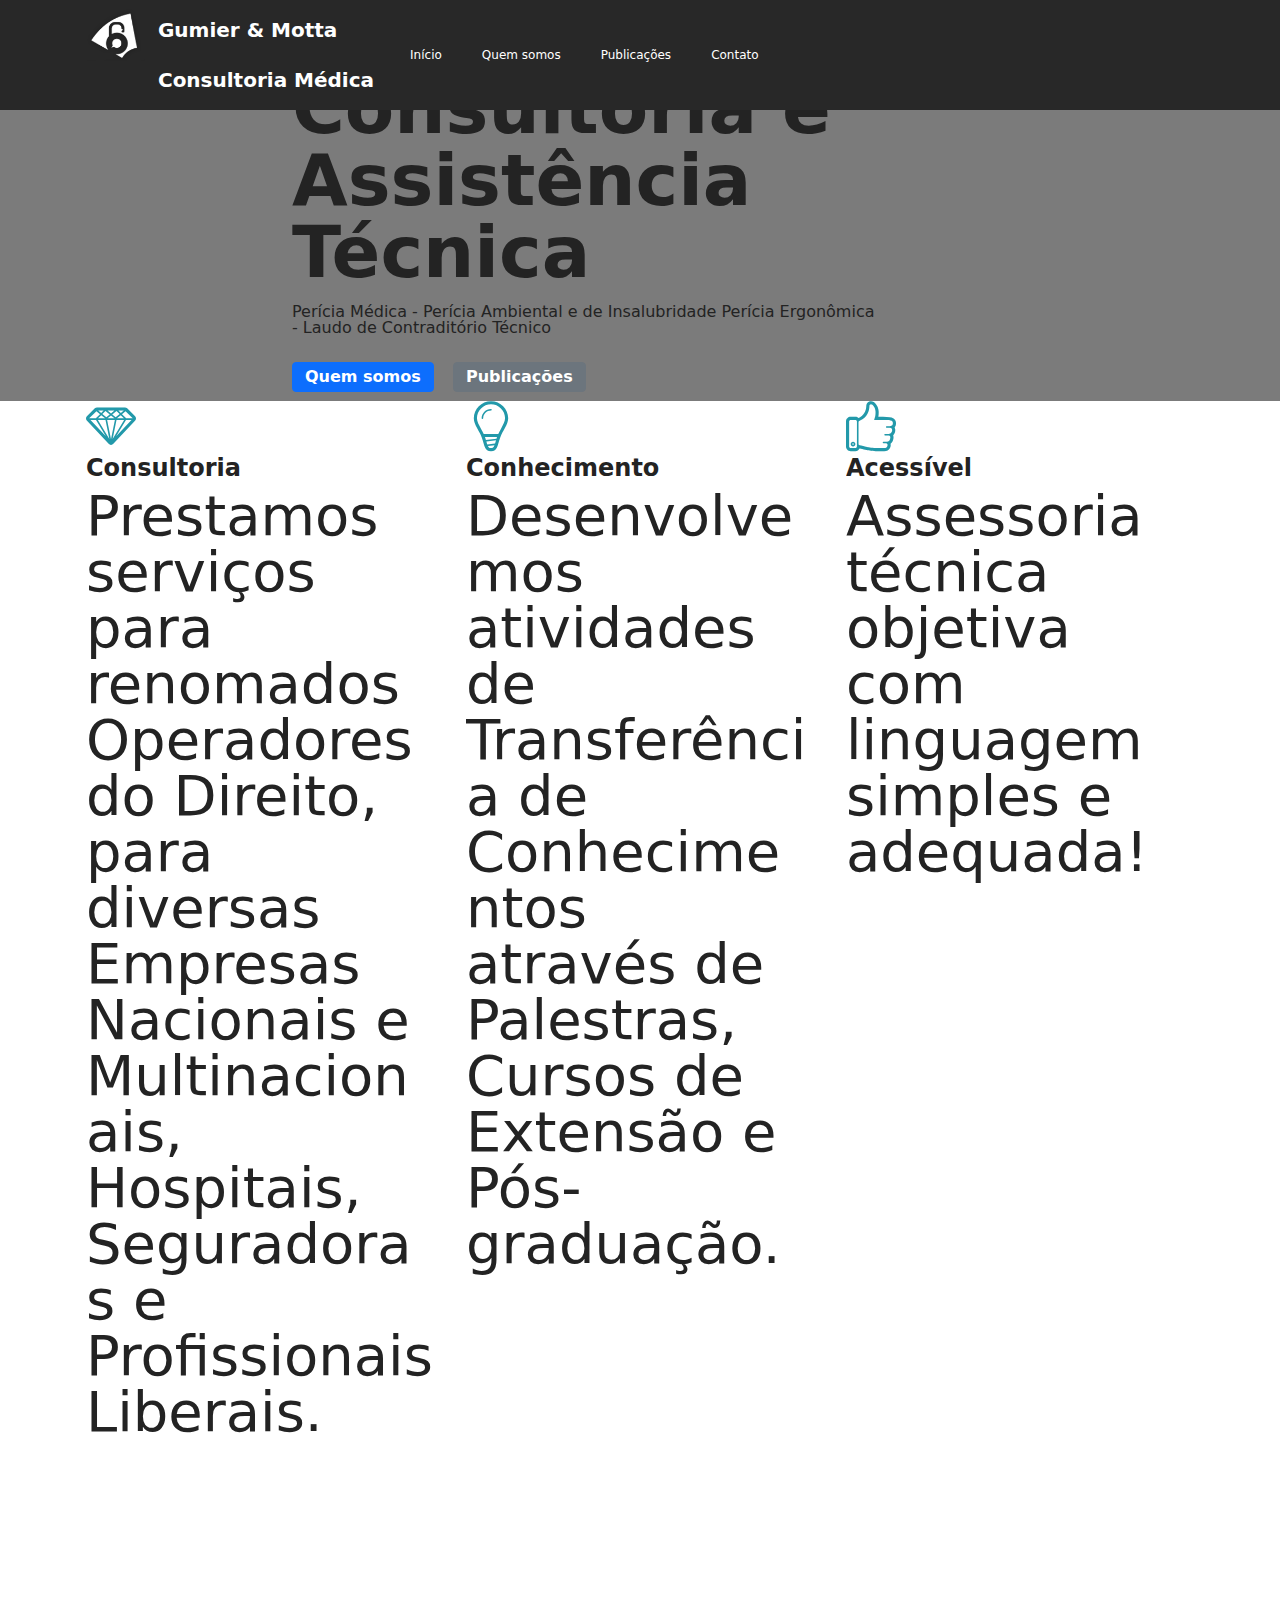
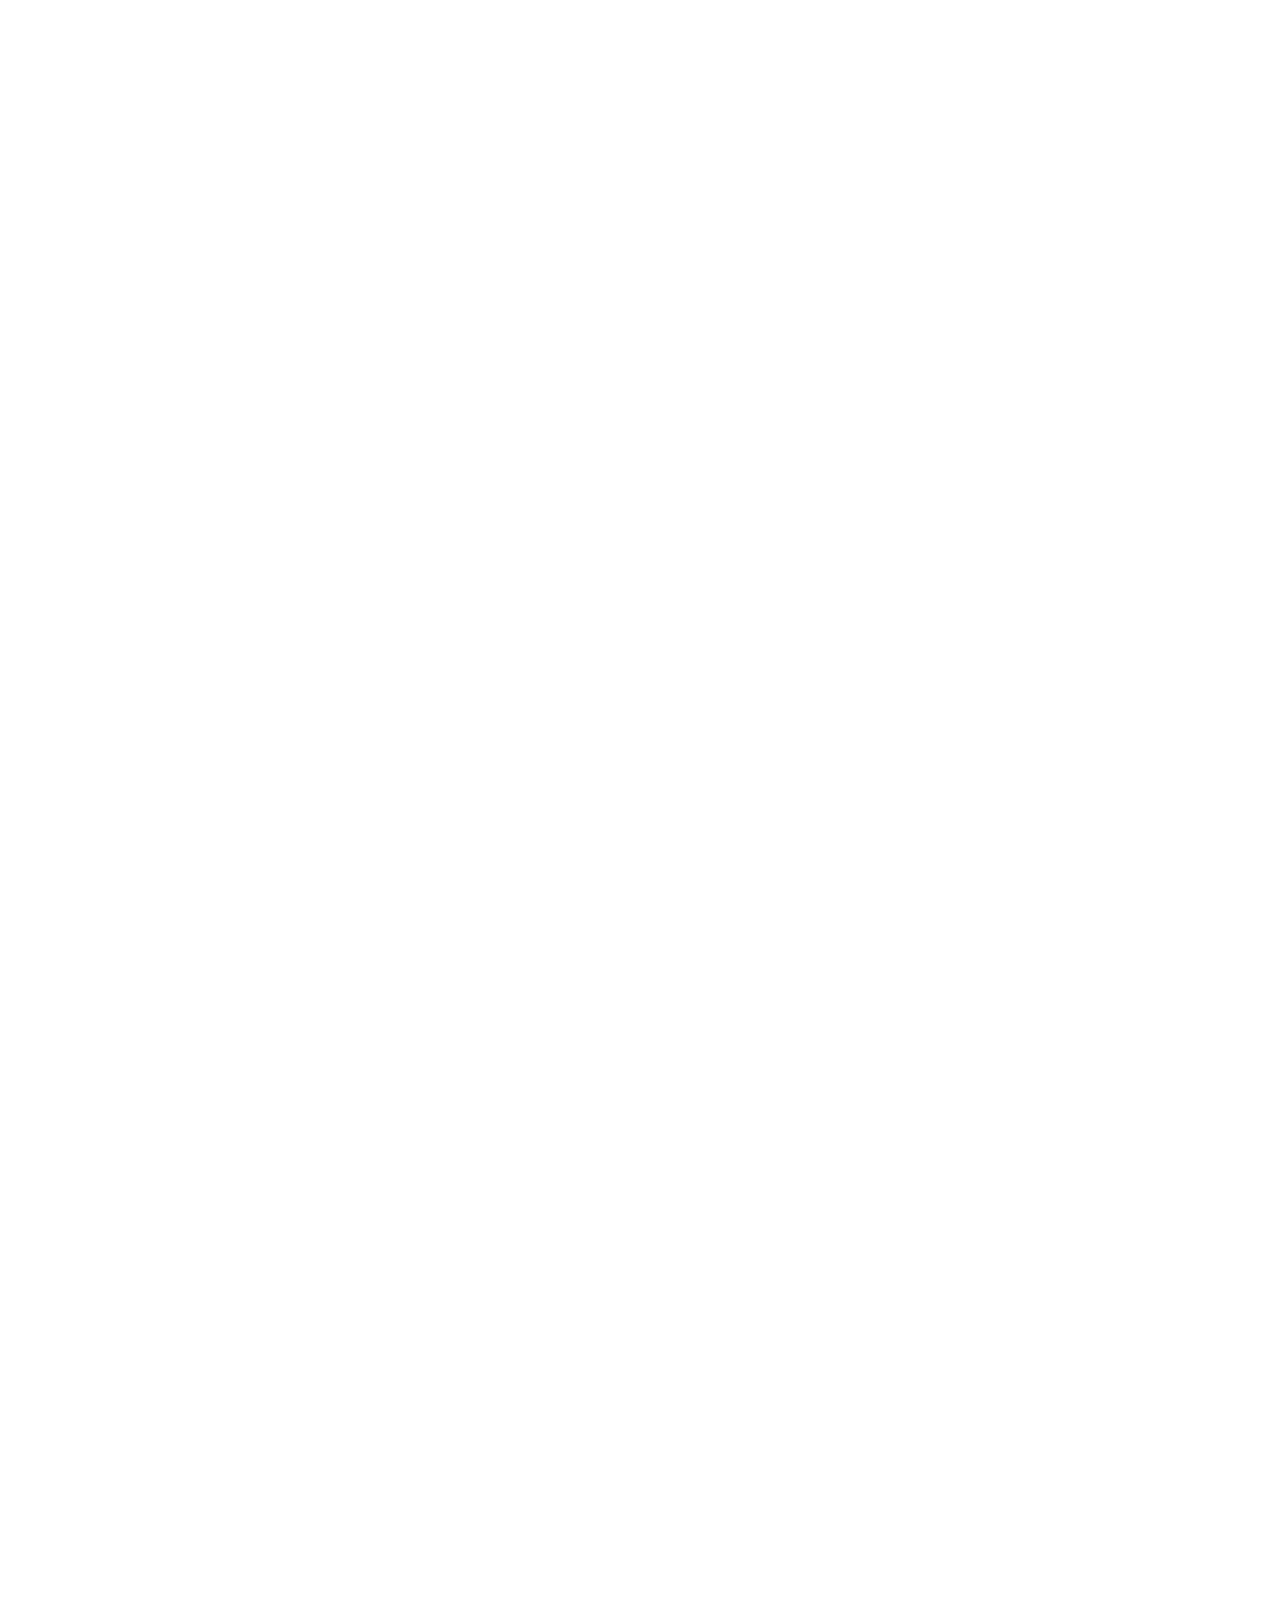
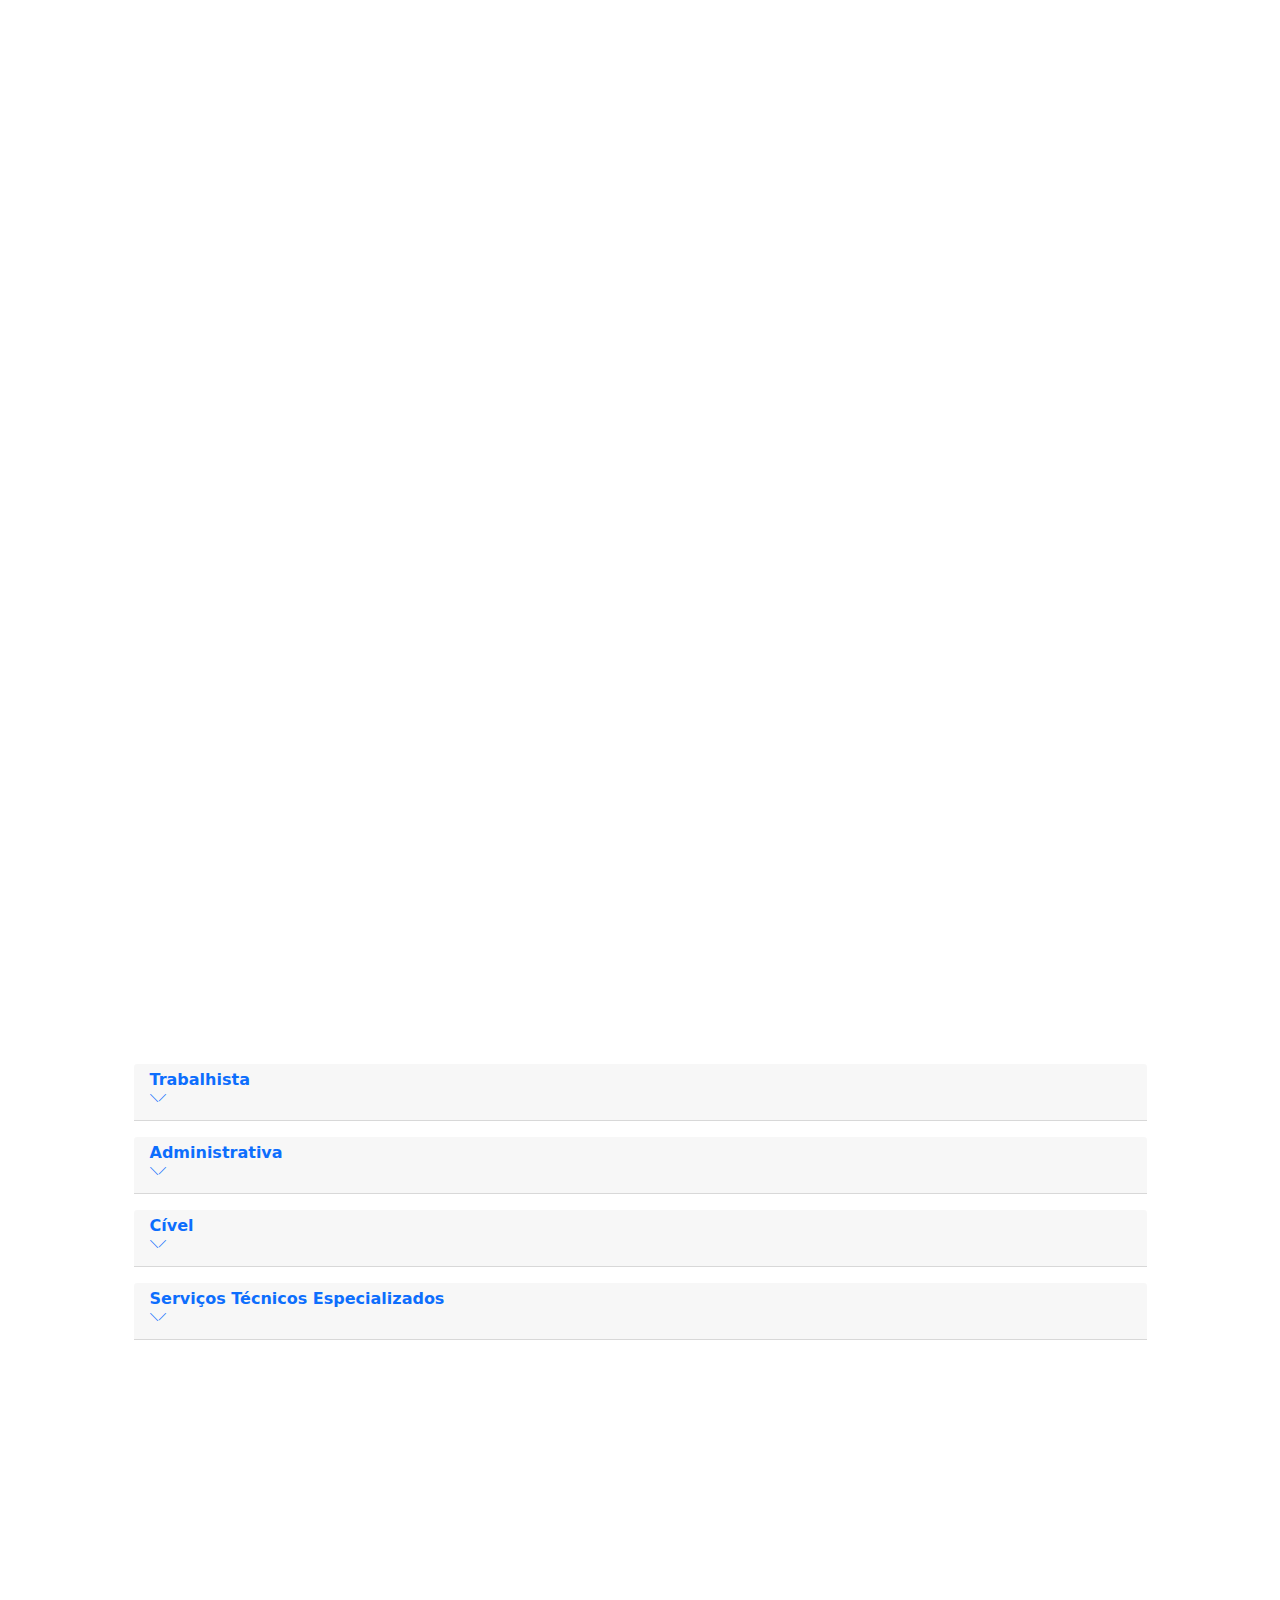
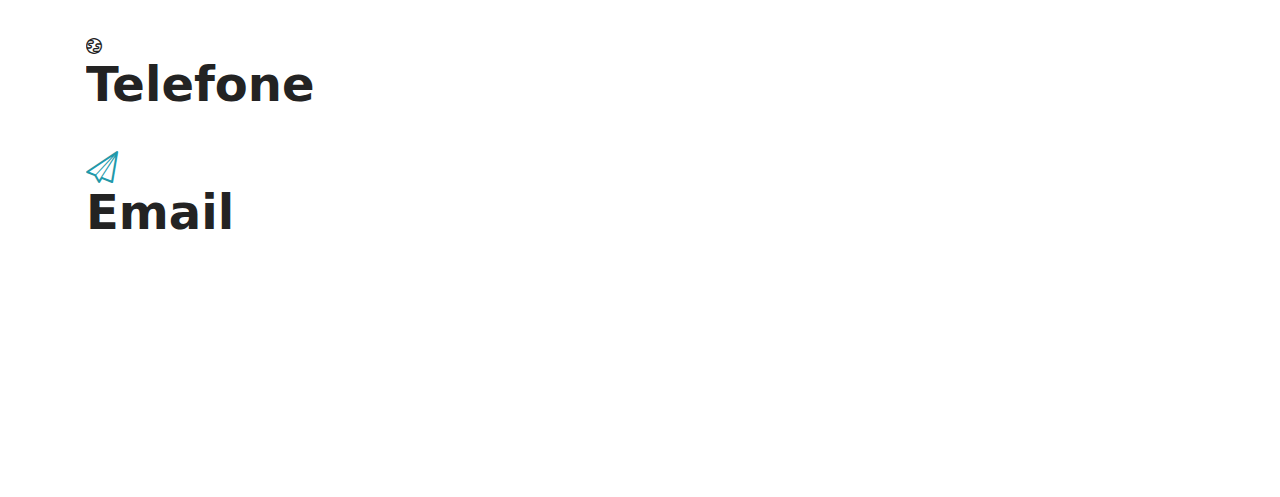
<file: index.html>
<!DOCTYPE html>
<html  >
<head>
  <!-- Site made with Mobirise Website Builder v5.6.5, https://mobirise.com -->
  <meta charset="UTF-8">
  <meta http-equiv="X-UA-Compatible" content="IE=edge">
  <meta name="generator" content="Mobirise v5.6.5, mobirise.com">
  <meta name="twitter:card" content="summary_large_image"/>
  <meta name="twitter:image:src" content="">
  <meta property="og:image" content="">
  <meta name="twitter:title" content="Início">
  <meta name="viewport" content="width=device-width, initial-scale=1, minimum-scale=1">
  <link rel="shortcut icon" href="assets/images/gm-1-112x106.png" type="image/x-icon">
  <meta name="description" content="">


  <title>Início</title>
  <link rel="stylesheet" href="assets/web/assets/mobirise-icons2/mobirise2.css">
  <link rel="stylesheet" href="assets/linecons/style.css">
  <link rel="stylesheet" href="assets/web/assets/mobirise-icons/mobirise-icons.css">
  <link rel="stylesheet" href="assets/bootstrap/css/bootstrap.min.css">
  <link rel="stylesheet" href="assets/bootstrap/css/bootstrap-grid.min.css">
  <link rel="stylesheet" href="assets/bootstrap/css/bootstrap-reboot.min.css">
  <link rel="stylesheet" href="assets/animatecss/animate.css">
  <link rel="stylesheet" href="assets/dropdown/css/style.css">
  <link rel="stylesheet" href="assets/socicon/css/styles.css">
  <link rel="stylesheet" href="assets/theme/css/style.css">
  <link rel="preload" href="https://fonts.googleapis.com/css?family=Raleway:100,200,300,400,500,600,700,800,900,100i,200i,300i,400i,500i,600i,700i,800i,900i&display=swap" as="style" onload="this.onload=null;this.rel='stylesheet'">
  <noscript><link rel="stylesheet" href="https://fonts.googleapis.com/css?family=Raleway:100,200,300,400,500,600,700,800,900,100i,200i,300i,400i,500i,600i,700i,800i,900i&display=swap"></noscript>
  <link rel="preload" as="style" href="assets/mobirise/css/mbr-additional.css"><link rel="stylesheet" href="assets/mobirise/css/mbr-additional.css" type="text/css">





</head>
<body>

  <section data-bs-version="5.1" class="menu menu1 cid-sFGMsvHDIa" once="menu" id="menu1-1">


    <nav class="navbar navbar-dropdown navbar-fixed-top navbar-expand-lg">
        <div class="container">
            <div class="navbar-brand">
                <span class="navbar-logo">
                    <a href="index.html">
                        <img src="assets/images/gm-1-112x106.png" alt="Gumier &amp; Motta" style="height: 3.5rem;">
                    </a>
                </span>
                <span class="navbar-caption-wrap"><a class="navbar-caption text-white text-primary display-7" href="index.html">Gumier &amp; Motta<br>Consultoria Médica</a></span>
            </div>
            <button class="navbar-toggler" type="button" data-toggle="collapse" data-bs-toggle="collapse" data-target="#navbarSupportedContent" data-bs-target="#navbarSupportedContent" aria-controls="navbarNavAltMarkup" aria-expanded="false" aria-label="Toggle navigation">
                <div class="hamburger">
                    <span></span>
                    <span></span>
                    <span></span>
                    <span></span>
                </div>
            </button>
            <div class="collapse navbar-collapse" id="navbarSupportedContent">
                <ul class="navbar-nav nav-dropdown nav-right" data-app-modern-menu="true"><li class="nav-item"><a class="nav-link link text-white text-primary display-7" href="index.html">Início</a></li><li class="nav-item"><a class="nav-link link text-white text-primary display-7" href="quemsomos.html">Quem somos</a></li>
                    <li class="nav-item"><a class="nav-link link text-white text-primary display-7" href="publicacoes.html">Publicações</a></li>
                    <li class="nav-item"><a class="nav-link link text-white text-primary display-7" href="index.html#contacts3-0">Contato</a>
                    </li></ul>


            </div>
        </div>
    </nav>
</section>

<section data-bs-version="5.1" class="header1 cid-sFGMfPD7iT" id="header1-0">



    <div class="mbr-overlay" style="opacity: 0.6; background-color: rgb(35, 35, 35);"></div>

    <div class="container-fluid">
        <div class="row justify-content-center">
            <div class="col-12 col-lg-7">
                <h1 class="mbr-section-title mbr-fonts-style mb-3 display-2"><strong>Assessoria, Consultoria e Assistência Técnica</strong></h1>

                <p class="mbr-text mbr-fonts-style display-7">Perícia Médica - Perícia Ambiental e de Insalubridade Perícia Ergonômica<br>- Laudo de Contraditório Técnico</p>
                <div class="mbr-section-btn mt-3"><a class="btn btn-primary display-4" href="quemsomos.html">Quem somos</a> <a class="btn btn-secondary display-4" href="publicacoes.html">Publicações</a></div>
            </div>
        </div>
    </div>
</section>

<section data-bs-version="5.1" class="features14 cid-sFGNHRkFsi" id="features15-5">



    <div class="container">
        <div class="row justify-content-center">
            <div class="card col-12 col-md-6 col-lg-4">
                <div class="card-wrapper">
                    <span class="mbr-iconfont m-auto li_diamond" style="font-size: 50px; color: rgb(34, 153, 170); fill: rgb(34, 153, 170);"></span>
                    <div class="card-box">
                        <h4 class="card-title mbr-fonts-style mb-2 display-7"><strong>Consultoria</strong></h4>
                        <h5 class="card-text mbr-fonts-style display-4">Prestamos serviços para renomados Operadores do Direito, para diversas Empresas Nacionais e Multinacionais,<div>Hospitais, Seguradoras e Profissionais Liberais.</div></h5>
                    </div>
                </div>
            </div>
            <div class="card col-12 col-md-6 col-lg-4">
                <div class="card-wrapper">
                    <span class="mbr-iconfont m-auto li_bulb" style="font-size: 50px; color: rgb(34, 153, 170); fill: rgb(34, 153, 170);"></span>
                    <div class="card-box">
                        <h4 class="card-title mbr-fonts-style mb-2 display-7"><strong>Conhecimento</strong></h4>
                        <h5 class="card-text mbr-fonts-style display-4">Desenvolvemos atividades de Transferência de Conhecimentos através de Palestras, Cursos de Extensão e Pós-graduação.</h5>
                    </div>
                </div>
            </div>
            <div class="card col-12 col-md-6 col-lg-4">
                <div class="card-wrapper">
                    <span class="mbr-iconfont m-auto li_like" style="font-size: 50px; color: rgb(34, 153, 170); fill: rgb(34, 153, 170);"></span>
                    <div class="card-box">
                        <h4 class="card-title mbr-fonts-style mb-2 display-7"><strong>Acessível</strong></h4>
                        <h5 class="card-text mbr-fonts-style display-4">Assessoria técnica objetiva com linguagem simples e adequada!<br><br><br><br><br><br></h5>
                    </div>

                </div>
            </div>

        </div>
    </div>
</section>

<section data-bs-version="5.1" class="features11 cid-sFGOTvnvck" id="features12-6">



    <div class="container">
        <div class="row align-items-center">
            <div class="col-12 col-lg">
                <div class="card-wrapper">
                    <div class="card-box">
                        <h4 class="card-title mbr-fonts-style mb-4 display-2">
                            <strong>Nossos serviços</strong></h4>
                        <p class="mbr-text mbr-fonts-style mb-4 display-4">Nossas atividades estão voltadas para Empresas, privadas ou públicas (autarquias e institutos), Bancas Advocatícias e escritórios de renomados Operadores do Direito, participando ativamente das discussões técnicas e apresentando sugestões para elaboração da peça inicial ou contestatória, continuando com estudos para elaboração de quesitos, Laudo de Assistência Técnica, apresentação do Contraditório Técnico, etc.<br><br>Realizamos <strong>ASSESSORAMENTOS</strong> e <strong>CONSULTORIAS</strong> através de reuniões presenciais ou individualizadas, como também por via eletrônica, além de serviços por apresentações em <strong>PALESTRAS</strong> e <strong>CURSOS</strong>, voltados para as equipes de Administradores, Auditores, Advogados, Médicos e outros profissionais, inclusive os da área de RH e do quadro Diretivo. Tratamos de temas variados relacionados a Controle do Absenteísmo, Controle do Passivo Trabalhista, Perícia Médica, Exercício Profissional, Qualidade de Vida no Trabalho, Análise de Risco, Reabilitação Profissional, etc., sempre com linguagem simples e objetiva.<br></p>


                    </div>
                </div>
            </div>
            <div class="col-12 col-lg-4 md-pb">
                <div class="image-wrapper">
                    <img src="assets/images/mbr-3.jpg" alt="Mobirise Website Builder">
                </div>
            </div>
        </div>
    </div>
</section>

<section data-bs-version="5.1" class="content17 cid-t0bLH9o8IN" id="content17-x">





    <div class="container">

            <div class="row justify-content-center">
                <div class="col-12 col-md-11">


                    <div id="bootstrap-toggle" class="toggle-panel accordionStyles tab-content">
                        <div class="card mb-3">
                            <div class="card-header" role="tab" id="headingOne">
                                <a role="button" class="collapsed panel-title text-black" data-toggle="collapse" data-bs-toggle="collapse" data-core="" href="#collapse1_38" aria-expanded="false" aria-controls="collapse1">
                                    <h6 class="panel-title-edit mbr-fonts-style mb-0 display-7"><strong>Trabalhista</strong>
                                </h6>
                                    <span class="sign mbr-iconfont mbri-arrow-down"></span>
                                </a>
                            </div>
                            <div id="collapse1_38" class="panel-collapse noScroll collapse" role="tabpanel" aria-labelledby="headingOne">
                                <div class="panel-body">
                                    <p class="mbr-fonts-style panel-text display-4">👉Assistência Técnica em Insalubridade – Periculosidade<br><br>👉Laudos de Engenharia de Segurança e Técnico de Segurança no Trabalho.<br>Assistência Técnica Judicial em Doenças Relacionadas ao Trabalho:<br><br>Nossas tarefas incluem:<br><br>👉Subsidiar a defesa; sugerir quesitos; acompanhar o ato pericial, elaborar parecer/laudo na qualidade de Assistente Técnico e realizar análise crítica do laudo oficial para fins de impugnação.<br>👉Estas atividades podem envolver, conforme a modalidade de contração, as seguintes etapas:<br><br>👉Estudo inicial das peças do processo e solicitação de esclarecimentos junto aos contratantes e/ou seus procuradores;<br>👉Solicitação e análise dos documentos médicos juntados pelo AUTOR/RECLAMANTE, assim como do prontuário médico da empresa, o PCMSO, PPRA e outros documentos relacionados ao caso;<br>👉Análise crítica, por exemplo, das fichas de fornecimento de equipamentos de segurança individual e/ou certificados de treinamentos de segurança, relatórios de enfermagem, etc., e de todos os documentos técnicos legais produzidos nos autos;<br>👉Completa recuperação de informações sobre as atividades executadas pelo AUTOR/RECLAMANTE durante o pacto laboral.<br>👉Restabelecimento do histórico laboral, visando coletar elementos para a discussão da gênese e os contraditórios técnicos das alegadas patologias;<br>👉Revisão da literatura médica sobre o quadro em questão e apresentação de textos médicos que permitam base para a defesa, com concomitante discussão com o Patrono Jurídico para alinhamento da linha de defesa e elaboração de sugestão de quesitos técnicos específicos, caso a caso;<br>👉Busca de subsídios técnicos para a elaboração da contestação;<br>👉Acompanhamento do exame clínico pericial pessoalmente pelo nosso Diretor Técnico ou através de membros da sua equipe sob sua supervisão direta, devidamente orientados;<br>👉Discussões com o Perito(a) do Juízo visando mostrar nosso ponto de vista e elementos de convicção, que contraponham as informações do RECLAMANTE;<br>👉Apresentação de parecer técnico no prazo legal;<br>👉Execução de Parecer Complementar, quando necessário;<br>👉Estudo do laudo oficial para obtenção dos elementos técnicos visando auxiliar e subsidiar tecnicamente as pugnações ou impugnações.</p>
                                </div>
                            </div>
                        </div>
                        <div class="card mb-3">
                            <div class="card-header" role="tab" id="headingTwo">
                                <a role="button" class="collapsed panel-title text-black" data-toggle="collapse" data-bs-toggle="collapse" data-core="" href="#collapse2_38" aria-expanded="false" aria-controls="collapse2">
                                    <h6 class="panel-title-edit mbr-fonts-style mb-0 display-7"><strong>Administrativa</strong>
                                </h6>
                                    <span class="sign mbr-iconfont mbri-arrow-down"></span>
                                </a>

                            </div>
                            <div id="collapse2_38" class="panel-collapse noScroll collapse" role="tabpanel" aria-labelledby="headingTwo">
                                <div class="panel-body">
                                    <p class="mbr-fonts-style panel-text display-4">👉Laudos e Pareceres para pessoas físicas<br><br>👉Laudos para Isenções Especiais;<br>👉Laudos para Concursos Públicos;<br>👉Outros.<br>👉Laudos e Pareceres para pessoas jurídicas<br><br>👉Laudos Ergonômicos;<br>👉Pareceres Técnicos diversos.</p>
                                </div>
                            </div>
                        </div>
                        <div class="card mb-3">
                            <div class="card-header" role="tab" id="headingThree">
                                <a role="button" class="collapsed panel-title text-black" data-toggle="collapse" data-bs-toggle="collapse" data-core="" href="#collapse3_38" aria-expanded="false" aria-controls="collapse3">
                                    <h6 class="panel-title-edit mbr-fonts-style mb-0 display-7"><strong>Cível</strong>
                                </h6>
                                    <span class="sign mbr-iconfont mbri-arrow-down"></span>
                                </a>
                            </div>
                            <div id="collapse3_38" class="panel-collapse noScroll collapse" role="tabpanel" aria-labelledby="headingThree">
                                <div class="panel-body">
                                    <p class="mbr-fonts-style panel-text display-4">Assistência Técnica Completa para Pessoa Física e/ou Instituição Hospitalar (Preliminar, Quesitos, Laudo de Assistência Técnica; Impugnação Técnica); Laudos para recebimento de seguros; IPA, IPD, Junta Médica Securitária.</p>
                                </div>
                            </div>
                        </div>
                        <div class="card mb-3">
                            <div class="card-header" role="tab" id="headingThree">
                                <a role="button" class="collapsed panel-title text-black" data-toggle="collapse" data-bs-toggle="collapse" data-core="" href="#collapse4_38" aria-expanded="false" aria-controls="collapse4">
                                    <h6 class="panel-title-edit mbr-fonts-style mb-0 display-7"><strong>Serviços Técnicos Especializados</strong></h6>
                                    <span class="sign mbr-iconfont mbri-arrow-down"></span>
                                </a>
                            </div>
                            <div id="collapse4_38" class="panel-collapse noScroll collapse" role="tabpanel" aria-labelledby="headingThree">
                                <div class="panel-body">
                                    <p class="mbr-fonts-style panel-text display-4">👉Programa de Controle de Absenteísmo;<br>👉Programa de Reabilitação/Readaptação Profissional.<br>👉Implantação e execução.</p>
                                </div>
                            </div>
                        </div>


                    </div>
                </div>
            </div>
        </div>
</section>

<section data-bs-version="5.1" class="contacts3 map1 cid-t09NkQ7xPe" id="contacts3-0">



    <div class="container">
        <div class="mbr-section-head">
            <h3 class="mbr-section-title mbr-fonts-style align-center mb-0 display-2">
                <strong>Contato</strong></h3>
            <h4 class="mbr-section-subtitle mbr-fonts-style align-center mb-0 mt-2 display-4"><strong>Edifício Mediterrâneo</strong> - R. Prudente de Moraes, 409 - 7º andar - Sala 71 - Centro, Piracicaba - SP</h4>
        </div>
        <div class="row justify-content-center mt-4">
            <div class="card col-12 col-md-6">
                <div class="card-wrapper">
                    <div class="image-wrapper">
                        <span class="mbr-iconfont mobi-mbri-globe mobi-mbri"></span>
                    </div>
                    <div class="text-wrapper">
                        <h6 class="card-title mbr-fonts-style mb-1 display-5">
                            <strong>Telefone</strong></h6>
                        <p class="mbr-text mbr-fonts-style display-7"><a href="tel:+551934343376" class="text-primary">(19) 3434-3376</a></p>
                    </div>
                </div>
                <div class="card-wrapper">
                    <div class="image-wrapper">
                        <span class="mbr-iconfont li_paperplane" style="font-size: 32px; color: rgb(34, 153, 170); fill: rgb(34, 153, 170);"></span>
                    </div>
                    <div class="text-wrapper">
                        <h6 class="card-title mbr-fonts-style mb-1 display-5">
                            <strong>Email</strong>
                        </h6>
                        <p class="mbr-text mbr-fonts-style display-7"><a href="mailto:gumiermotta@gumiermotta.com" class="text-primary">gumiermotta@gumiermotta.com</a></p>
                    </div>
                </div>
            </div>
            <div class="map-wrapper col-12 col-md-6">
                <div class="google-map"><iframe frameborder="0" style="border:0" src="https://www.google.com/maps/embed/v1/place?key=AIzaSyCZI5F_k6S1k46ujh0SNrapM89f7mJxd30&amp;q=Rua Prudente de Morais, 409 - Sala 71 - Piracicaba - Centro" allowfullscreen=""></iframe></div>
            </div>
        </div>
    </div>
</section>

<section data-bs-version="5.1" class="footer7 cid-sFGSOnwtIp" once="footers" id="footer7-8">





    <div class="container">
        <div class="media-container-row align-center mbr-white">
            <div class="col-12">
                <p class="mbr-text mb-0 mbr-fonts-style display-4">
                    © <strong>Gumier &amp; Motta Consultoria Médica</strong> • 2022 • Todos direitos reservados.
                </p>
            </div>
        </div>
    </div>
</section><section class="display-7" style="padding: 0;align-items: center;justify-content: center;flex-wrap: wrap;    align-content: center;display: flex;position: relative;height: 4rem;"><a href="https://www.gumiermotta.com" style="flex: 1 1;height: 4rem;position: absolute;width: 100%;z-index: 1;"><img alt="" style="height: 4rem;" src="[data-uri]"></a><p style="margin: 0;text-align: center;" class="display-7">Designed by &#8204;</p><a style="z-index:1" href="https://www.gumiermotta.com"> Xponential Digital</a></section><script src="assets/bootstrap/js/bootstrap.bundle.min.js"></script>  <script src="assets/smoothscroll/smooth-scroll.js"></script>  <script src="assets/ytplayer/index.js"></script>  <script src="assets/dropdown/js/navbar-dropdown.js"></script>  <script src="assets/mbr-switch-arrow/mbr-switch-arrow.js"></script>  <script src="assets/theme/js/script.js"></script>  


  <input name="animation" type="hidden">

</body>
</html>
</file>
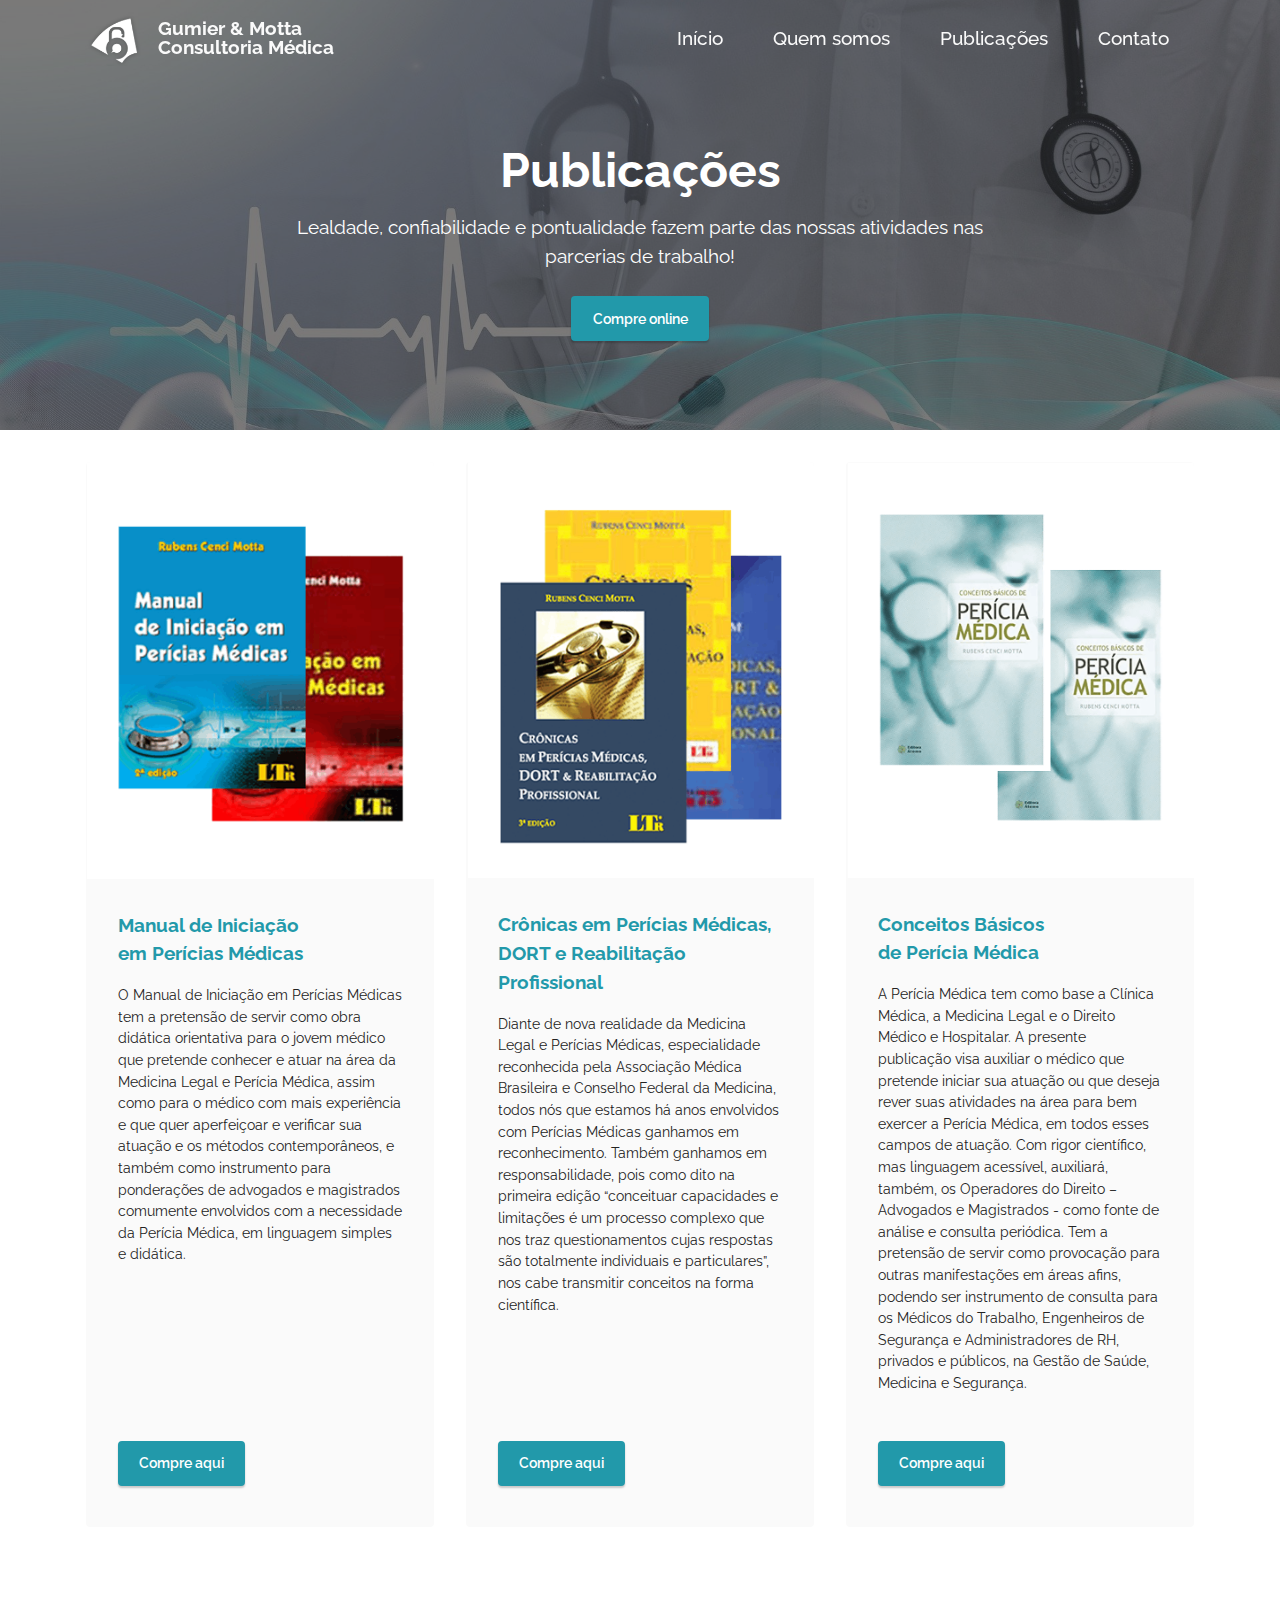
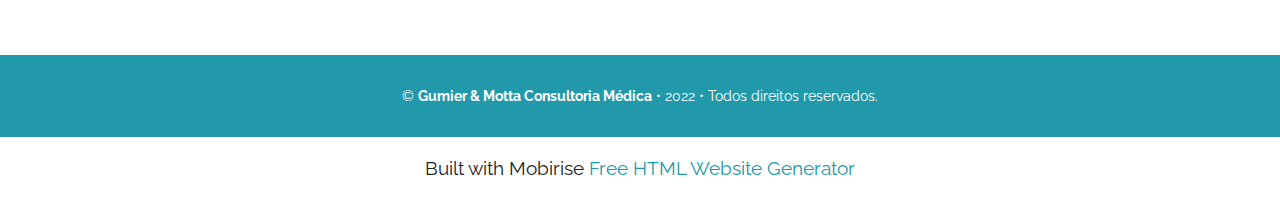
<file: page2.html>
<!DOCTYPE html>
<html  >
<head>
  <!-- Site made with Mobirise Website Builder v5.6.5, https://mobirise.com -->
  <meta charset="UTF-8">
  <meta http-equiv="X-UA-Compatible" content="IE=edge">
  <meta name="generator" content="Mobirise v5.6.5, mobirise.com">
  <meta name="twitter:card" content="summary_large_image"/>
  <meta name="twitter:image:src" content="">
  <meta property="og:image" content="">
  <meta name="twitter:title" content="Publicações">
  <meta name="viewport" content="width=device-width, initial-scale=1, minimum-scale=1">
  <link rel="shortcut icon" href="assets/images/gm-1-112x106.png" type="image/x-icon">
  <meta name="description" content="">
  
  
  <title>Publicações</title>
  <link rel="stylesheet" href="assets/bootstrap/css/bootstrap.min.css">
  <link rel="stylesheet" href="assets/bootstrap/css/bootstrap-grid.min.css">
  <link rel="stylesheet" href="assets/bootstrap/css/bootstrap-reboot.min.css">
  <link rel="stylesheet" href="assets/dropdown/css/style.css">
  <link rel="stylesheet" href="assets/socicon/css/styles.css">
  <link rel="stylesheet" href="assets/theme/css/style.css">
  <link rel="preload" href="https://fonts.googleapis.com/css?family=Raleway:100,200,300,400,500,600,700,800,900,100i,200i,300i,400i,500i,600i,700i,800i,900i&display=swap" as="style" onload="this.onload=null;this.rel='stylesheet'">
  <noscript><link rel="stylesheet" href="https://fonts.googleapis.com/css?family=Raleway:100,200,300,400,500,600,700,800,900,100i,200i,300i,400i,500i,600i,700i,800i,900i&display=swap"></noscript>
  <link rel="preload" as="style" href="assets/mobirise/css/mbr-additional.css"><link rel="stylesheet" href="assets/mobirise/css/mbr-additional.css" type="text/css">
  
  
  
  

</head>
<body>
  
  <section data-bs-version="5.1" class="menu menu1 cid-t0aLuB6VW7" once="menu" id="menu1-o">
    

    <nav class="navbar navbar-dropdown navbar-fixed-top navbar-expand-lg">
        <div class="container">
            <div class="navbar-brand">
                <span class="navbar-logo">
                    <a href="index.html#top">
                        <img src="assets/images/gm-1-112x106.png" alt="Mobirise Website Builder" style="height: 3.5rem;">
                    </a>
                </span>
                <span class="navbar-caption-wrap"><a class="navbar-caption text-white text-primary display-7" href="index.html#top">Gumier &amp; Motta<br>Consultoria Médica</a></span>
            </div>
            <button class="navbar-toggler" type="button" data-toggle="collapse" data-bs-toggle="collapse" data-target="#navbarSupportedContent" data-bs-target="#navbarSupportedContent" aria-controls="navbarNavAltMarkup" aria-expanded="false" aria-label="Toggle navigation">
                <div class="hamburger">
                    <span></span>
                    <span></span>
                    <span></span>
                    <span></span>
                </div>
            </button>
            <div class="collapse navbar-collapse" id="navbarSupportedContent">
                <ul class="navbar-nav nav-dropdown nav-right" data-app-modern-menu="true"><li class="nav-item"><a class="nav-link link text-white text-primary display-7" href="index.html#top">Início</a></li><li class="nav-item"><a class="nav-link link text-white text-primary display-7" href="page1.html#top">Quem somos</a></li>
                    <li class="nav-item"><a class="nav-link link text-white text-primary display-7" href="page2.html#top">Publicações</a></li>
                    <li class="nav-item"><a class="nav-link link text-white text-primary display-7" href="index.html#contacts3-0">Contato</a>
                    </li></ul>
                
                
            </div>
        </div>
    </nav>
</section>

<section data-bs-version="5.1" class="header1 cid-t0aLuBRgH8" id="header1-p">

    

    <div class="mbr-overlay" style="opacity: 0.6; background-color: rgb(35, 35, 35);"></div>

    <div class="container-fluid">
        <div class="row justify-content-center">
            <div class="col-12 col-lg-7">
                <h1 class="mbr-section-title mbr-fonts-style mb-3 display-2"><strong>Publicações</strong></h1>
                
                <p class="mbr-text mbr-fonts-style display-7">Lealdade, confiabilidade e pontualidade fazem parte das nossas atividades nas parcerias de trabalho!</p>
                <div class="mbr-section-btn mt-3"><a class="btn btn-primary display-4" href="https://www.amazon.com/Conceitos-Basicos-Pericia-Medica-Portuguese/dp/8576701898/ref=sr_1_2?dchild=1&keywords=rubens+cenci+motta&qid=1596573918&sr=8-2" target="_blank">Compre online</a></div>
            </div>
        </div>
    </div>
</section>

<section data-bs-version="5.1" class="features3 cid-t0aLKWmnG1" id="features3-t">
    
    
    <div class="container">
        
        <div class="row mt-4">
            <div class="item features-image сol-12 col-md-6 col-lg-4">
                <div class="item-wrapper">
                    <div class="item-img">
                        <img src="assets/images/pub0202-388x464.png" alt="Mobirise Website Builder">
                    </div>
                    <div class="item-content">
                        <h5 class="item-title mbr-fonts-style display-7"><strong>Manual de Iniciação</strong><div><strong>em Perícias Médicas</strong></div></h5>
                        
                        <p class="mbr-text mbr-fonts-style mt-3 display-4">O Manual de Iniciação em Perícias Médicas tem a pretensão de servir como obra didática orientativa para o jovem médico que pretende conhecer e atuar na área da Medicina Legal e Perícia Médica, assim como para o médico com mais experiência e que quer aperfeiçoar e verificar sua atuação e os métodos contemporâneos, e também como instrumento para ponderações de advogados e magistrados comumente envolvidos com a necessidade da Perícia Médica, em linguagem simples e didática.</p>
                    </div>
                    <div class="mbr-section-btn item-footer mt-2"><a href="https://www.amazon.com/Manual-Inicia%C3%A7%C3%A3o-Per%C3%ADcias-M%C3%A9dicas-Portuguese-ebook/dp/B01FT18OZ2/ref=sr_1_1?dchild=1&keywords=rubens+cenci+motta&qid=1596591781&sr=8-1" class="btn btn-primary item-btn display-4" target="_blank">Compre aqui</a></div>
                </div>
            </div>
            <div class="item features-image сol-12 col-md-6 col-lg-4">
                <div class="item-wrapper">
                    <div class="item-img">
                        <img src="assets/images/pub0101-390x466.png" alt="Mobirise Website Builder">
                    </div>
                    <div class="item-content">
                        <h5 class="item-title mbr-fonts-style display-7"><strong>Crônicas em Perícias Médicas, DORT e Reabilitação Profissional</strong></h5>
                        
                        <p class="mbr-text mbr-fonts-style mt-3 display-4">Diante de nova realidade da Medicina Legal e Perícias Médicas, especialidade reconhecida pela Associação Médica Brasileira e Conselho Federal da Medicina, todos nós que estamos há anos envolvidos com Perícias Médicas ganhamos em reconhecimento. Também ganhamos em responsabilidade, pois como dito na primeira edição “conceituar capacidades e limitações é um processo complexo que nos traz questionamentos cujas respostas são totalmente individuais e particulares”, nos cabe transmitir conceitos na forma científica.<br></p>
                    </div>
                    <div class="mbr-section-btn item-footer mt-2"><a href="https://www.amazon.com/Cr%C2%AAnicas-Pericias-Medicas-Reabilitacao-Profissional/dp/8536130458/ref=sr_1_4?dchild=1&keywords=rubens+cenci+motta&qid=1596591763&sr=8-4" class="btn btn-primary item-btn display-4" target="_blank">Compre aqui</a></div>
                </div>
            </div>
            <div class="item features-image сol-12 col-md-6 col-lg-4">
                <div class="item-wrapper">
                    <div class="item-img">
                        <img src="assets/images/pub0303-394x470.png" alt="Mobirise Website Builder">
                    </div>
                    <div class="item-content">
                        <h5 class="item-title mbr-fonts-style display-7"><strong>Conceitos Básicos</strong><div><strong>de Perícia Médica</strong></div></h5>
                        
                        <p class="mbr-text mbr-fonts-style mt-3 display-4">A Perícia Médica tem como base a Clínica Médica, a Medicina Legal e o Direito Médico e Hospitalar. A presente publicação visa auxiliar o médico que pretende iniciar sua atuação ou que deseja rever suas atividades na área para bem exercer a Perícia Médica, em todos esses campos de atuação. Com rigor científico, mas linguagem acessível, auxiliará, também, os Operadores do Direito – Advogados e Magistrados - como fonte de análise e consulta periódica. Tem a pretensão de servir como provocação para outras manifestações em áreas afins, podendo ser instrumento de consulta para os Médicos do Trabalho, Engenheiros de Segurança e Administradores de RH, privados e públicos, na Gestão de Saúde, Medicina e Segurança.<br><br></p>
                    </div>
                    <div class="mbr-section-btn item-footer mt-2"><a href="https://www.amazon.com/Conceitos-Basicos-Pericia-Medica-Portuguese/dp/8576701898/ref=sr_1_2?dchild=1&keywords=rubens+cenci+motta&qid=1596573918&sr=8-2" class="btn btn-primary item-btn display-4" target="_blank">Compre aqui</a></div>
                </div>
            </div>
        </div>
    </div>
</section>

<section data-bs-version="5.1" class="footer7 cid-t0aLuDyN8P" once="footers" id="footer7-s">

    

    

    <div class="container">
        <div class="media-container-row align-center mbr-white">
            <div class="col-12">
                <p class="mbr-text mb-0 mbr-fonts-style display-4">
                    © <strong>Gumier &amp; Motta Consultoria Médica</strong> • 2022 • Todos direitos reservados.
                </p>
            </div>
        </div>
    </div>
</section><section class="display-7" style="padding: 0;align-items: center;justify-content: center;flex-wrap: wrap;    align-content: center;display: flex;position: relative;height: 4rem;"><a href="https://mobiri.se/560982" style="flex: 1 1;height: 4rem;position: absolute;width: 100%;z-index: 1;"><img alt="" style="height: 4rem;" src="[data-uri]"></a><p style="margin: 0;text-align: center;" class="display-7">Built with Mobirise &#8204;</p><a style="z-index:1" href="https://mobirise.com/html-builder.html">Free HTML Website Generator</a></section><script src="assets/bootstrap/js/bootstrap.bundle.min.js"></script>  <script src="assets/smoothscroll/smooth-scroll.js"></script>  <script src="assets/ytplayer/index.js"></script>  <script src="assets/dropdown/js/navbar-dropdown.js"></script>  <script src="assets/theme/js/script.js"></script>  
  
  

</body>
</html>
</file>
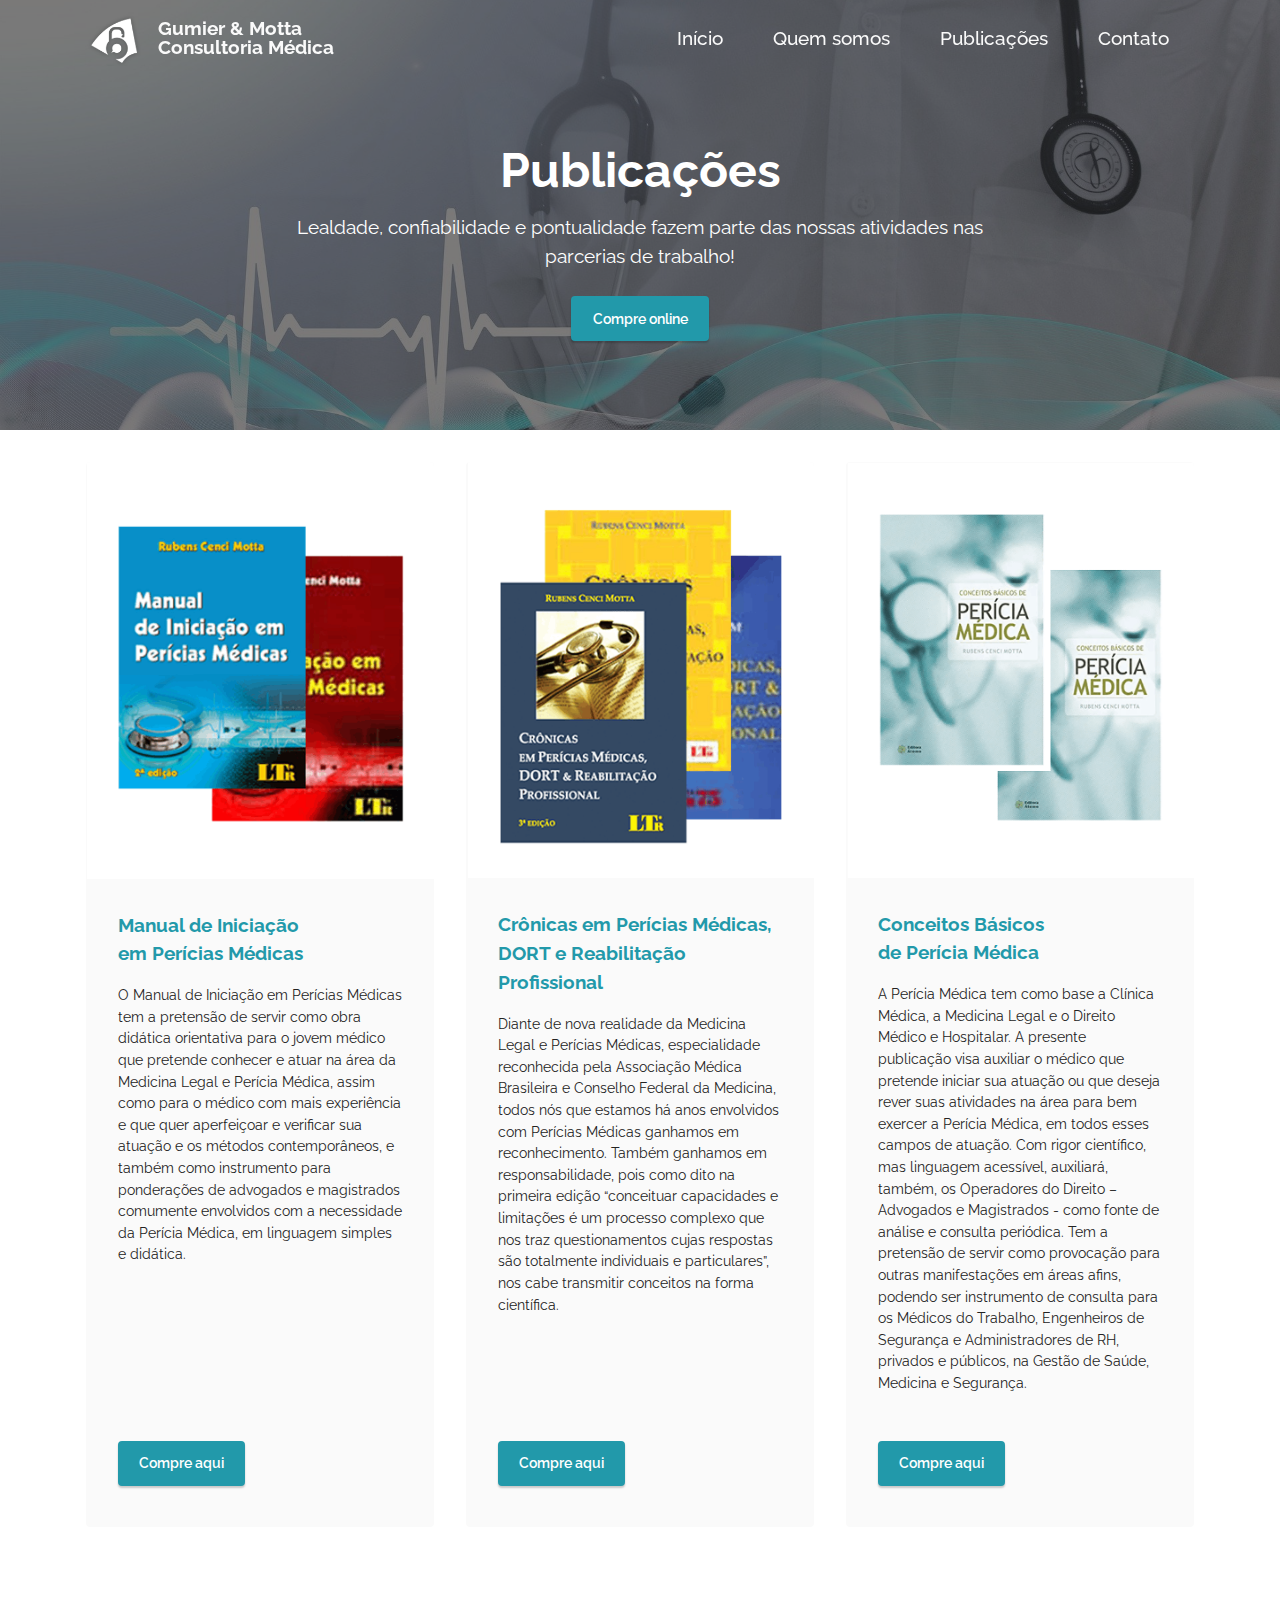
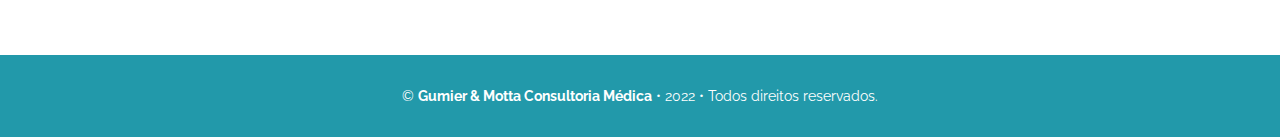
<file: publicacoes.html>
<!DOCTYPE html>
<html  >
<head>
  <!-- Site made with Mobirise Website Builder v5.6.5, https://mobirise.com -->
  <meta charset="UTF-8">
  <meta http-equiv="X-UA-Compatible" content="IE=edge">
  <meta name="generator" content="Mobirise v5.6.5, mobirise.com">
  <meta name="twitter:card" content="summary_large_image"/>
  <meta name="twitter:image:src" content="">
  <meta property="og:image" content="">
  <meta name="twitter:title" content="Publicações">
  <meta name="viewport" content="width=device-width, initial-scale=1, minimum-scale=1">
  <link rel="shortcut icon" href="assets/images/gm-1-112x106.png" type="image/x-icon">
  <meta name="description" content="">


  <title>Publicações</title>
  <link rel="stylesheet" href="assets/bootstrap/css/bootstrap.min.css">
  <link rel="stylesheet" href="assets/bootstrap/css/bootstrap-grid.min.css">
  <link rel="stylesheet" href="assets/bootstrap/css/bootstrap-reboot.min.css">
  <link rel="stylesheet" href="assets/animatecss/animate.css">
  <link rel="stylesheet" href="assets/dropdown/css/style.css">
  <link rel="stylesheet" href="assets/socicon/css/styles.css">
  <link rel="stylesheet" href="assets/theme/css/style.css">
  <link rel="preload" href="https://fonts.googleapis.com/css?family=Raleway:100,200,300,400,500,600,700,800,900,100i,200i,300i,400i,500i,600i,700i,800i,900i&display=swap" as="style" onload="this.onload=null;this.rel='stylesheet'">
  <noscript><link rel="stylesheet" href="https://fonts.googleapis.com/css?family=Raleway:100,200,300,400,500,600,700,800,900,100i,200i,300i,400i,500i,600i,700i,800i,900i&display=swap"></noscript>
  <link rel="preload" as="style" href="assets/mobirise/css/mbr-additional.css"><link rel="stylesheet" href="assets/mobirise/css/mbr-additional.css" type="text/css">





</head>
<body>

  <section data-bs-version="5.1" class="menu menu1 cid-t0aLuB6VW7" once="menu" id="menu1-o">


    <nav class="navbar navbar-dropdown navbar-fixed-top navbar-expand-lg">
        <div class="container">
            <div class="navbar-brand">
                <span class="navbar-logo">
                    <a href="index.html">
                        <img src="assets/images/gm-1-112x106.png" alt="Gumier &amp; Motta" style="height: 3.5rem;">
                    </a>
                </span>
                <span class="navbar-caption-wrap"><a class="navbar-caption text-white text-primary display-7" href="index.html#top">Gumier &amp; Motta<br>Consultoria Médica</a></span>
            </div>
            <button class="navbar-toggler" type="button" data-toggle="collapse" data-bs-toggle="collapse" data-target="#navbarSupportedContent" data-bs-target="#navbarSupportedContent" aria-controls="navbarNavAltMarkup" aria-expanded="false" aria-label="Toggle navigation">
                <div class="hamburger">
                    <span></span>
                    <span></span>
                    <span></span>
                    <span></span>
                </div>
            </button>
            <div class="collapse navbar-collapse" id="navbarSupportedContent">
                <ul class="navbar-nav nav-dropdown nav-right" data-app-modern-menu="true"><li class="nav-item"><a class="nav-link link text-white text-primary display-7" href="index.html#top">Início</a></li><li class="nav-item"><a class="nav-link link text-white text-primary display-7" href="quemsomos.html#top">Quem somos</a></li>
                    <li class="nav-item"><a class="nav-link link text-white text-primary display-7" href="publicacoes.html#top">Publicações</a></li>
                    <li class="nav-item"><a class="nav-link link text-white text-primary display-7" href="index.html#contacts3-0">Contato</a>
                    </li></ul>


            </div>
        </div>
    </nav>
</section>

<section data-bs-version="5.1" class="header1 cid-t0aLuBRgH8" id="header1-p">



    <div class="mbr-overlay" style="opacity: 0.6; background-color: rgb(35, 35, 35);"></div>

    <div class="container-fluid">
        <div class="row justify-content-center">
            <div class="col-12 col-lg-7">
                <h1 class="mbr-section-title mbr-fonts-style mb-3 display-2"><strong>Publicações</strong></h1>

                <p class="mbr-text mbr-fonts-style display-7">Lealdade, confiabilidade e pontualidade fazem parte das nossas atividades nas parcerias de trabalho!</p>
                <div class="mbr-section-btn mt-3"><a class="btn btn-primary display-4" href="https://www.amazon.com/Conceitos-Basicos-Pericia-Medica-Portuguese/dp/8576701898/ref=sr_1_2?dchild=1&keywords=rubens+cenci+motta&qid=1596573918&sr=8-2" target="_blank">Compre online</a></div>
            </div>
        </div>
    </div>
</section>

<section data-bs-version="5.1" class="features3 cid-t0aLKWmnG1" id="features3-t">


    <div class="container">

        <div class="row mt-4">
            <div class="item features-image сol-12 col-md-6 col-lg-4">
                <div class="item-wrapper">
                    <div class="item-img">
                        <img src="assets/images/pub0202-388x464.png" alt="Mobirise Website Builder">
                    </div>
                    <div class="item-content">
                        <h5 class="item-title mbr-fonts-style display-7"><strong>Manual de Iniciação</strong><div><strong>em Perícias Médicas</strong></div></h5>

                        <p class="mbr-text mbr-fonts-style mt-3 display-4">O Manual de Iniciação em Perícias Médicas tem a pretensão de servir como obra didática orientativa para o jovem médico que pretende conhecer e atuar na área da Medicina Legal e Perícia Médica, assim como para o médico com mais experiência e que quer aperfeiçoar e verificar sua atuação e os métodos contemporâneos, e também como instrumento para ponderações de advogados e magistrados comumente envolvidos com a necessidade da Perícia Médica, em linguagem simples e didática.</p>
                    </div>
                    <div class="mbr-section-btn item-footer mt-2"><a href="https://www.amazon.com/Manual-Inicia%C3%A7%C3%A3o-Per%C3%ADcias-M%C3%A9dicas-Portuguese-ebook/dp/B01FT18OZ2/ref=sr_1_1?dchild=1&keywords=rubens+cenci+motta&qid=1596591781&sr=8-1" class="btn btn-primary item-btn display-4" target="_blank">Compre aqui</a></div>
                </div>
            </div>
            <div class="item features-image сol-12 col-md-6 col-lg-4">
                <div class="item-wrapper">
                    <div class="item-img">
                        <img src="assets/images/pub0101-390x466.png" alt="Mobirise Website Builder">
                    </div>
                    <div class="item-content">
                        <h5 class="item-title mbr-fonts-style display-7"><strong>Crônicas em Perícias Médicas, DORT e Reabilitação Profissional</strong></h5>

                        <p class="mbr-text mbr-fonts-style mt-3 display-4">Diante de nova realidade da Medicina Legal e Perícias Médicas, especialidade reconhecida pela Associação Médica Brasileira e Conselho Federal da Medicina, todos nós que estamos há anos envolvidos com Perícias Médicas ganhamos em reconhecimento. Também ganhamos em responsabilidade, pois como dito na primeira edição “conceituar capacidades e limitações é um processo complexo que nos traz questionamentos cujas respostas são totalmente individuais e particulares”, nos cabe transmitir conceitos na forma científica.<br></p>
                    </div>
                    <div class="mbr-section-btn item-footer mt-2"><a href="https://www.amazon.com/Cr%C2%AAnicas-Pericias-Medicas-Reabilitacao-Profissional/dp/8536130458/ref=sr_1_4?dchild=1&keywords=rubens+cenci+motta&qid=1596591763&sr=8-4" class="btn btn-primary item-btn display-4" target="_blank">Compre aqui</a></div>
                </div>
            </div>
            <div class="item features-image сol-12 col-md-6 col-lg-4">
                <div class="item-wrapper">
                    <div class="item-img">
                        <img src="assets/images/pub0303-394x470.png" alt="Mobirise Website Builder">
                    </div>
                    <div class="item-content">
                        <h5 class="item-title mbr-fonts-style display-7"><strong>Conceitos Básicos</strong><div><strong>de Perícia Médica</strong></div></h5>

                        <p class="mbr-text mbr-fonts-style mt-3 display-4">A Perícia Médica tem como base a Clínica Médica, a Medicina Legal e o Direito Médico e Hospitalar. A presente publicação visa auxiliar o médico que pretende iniciar sua atuação ou que deseja rever suas atividades na área para bem exercer a Perícia Médica, em todos esses campos de atuação. Com rigor científico, mas linguagem acessível, auxiliará, também, os Operadores do Direito – Advogados e Magistrados - como fonte de análise e consulta periódica. Tem a pretensão de servir como provocação para outras manifestações em áreas afins, podendo ser instrumento de consulta para os Médicos do Trabalho, Engenheiros de Segurança e Administradores de RH, privados e públicos, na Gestão de Saúde, Medicina e Segurança.<br><br></p>
                    </div>
                    <div class="mbr-section-btn item-footer mt-2"><a href="https://www.amazon.com/Conceitos-Basicos-Pericia-Medica-Portuguese/dp/8576701898/ref=sr_1_2?dchild=1&keywords=rubens+cenci+motta&qid=1596573918&sr=8-2" class="btn btn-primary item-btn display-4" target="_blank">Compre aqui</a></div>
                </div>
            </div>
        </div>
    </div>
</section>

<section data-bs-version="5.1" class="footer7 cid-t0aLuDyN8P" once="footers" id="footer7-s">





    <div class="container">
        <div class="media-container-row align-center mbr-white">
            <div class="col-12">
                <p class="mbr-text mb-0 mbr-fonts-style display-4">
                    © <strong>Gumier &amp; Motta Consultoria Médica</strong> • 2022 • Todos direitos reservados.
                </p>
            </div>
        </div>
    </div>
  <input name="animation" type="hidden">

</body>
</html>
</file>
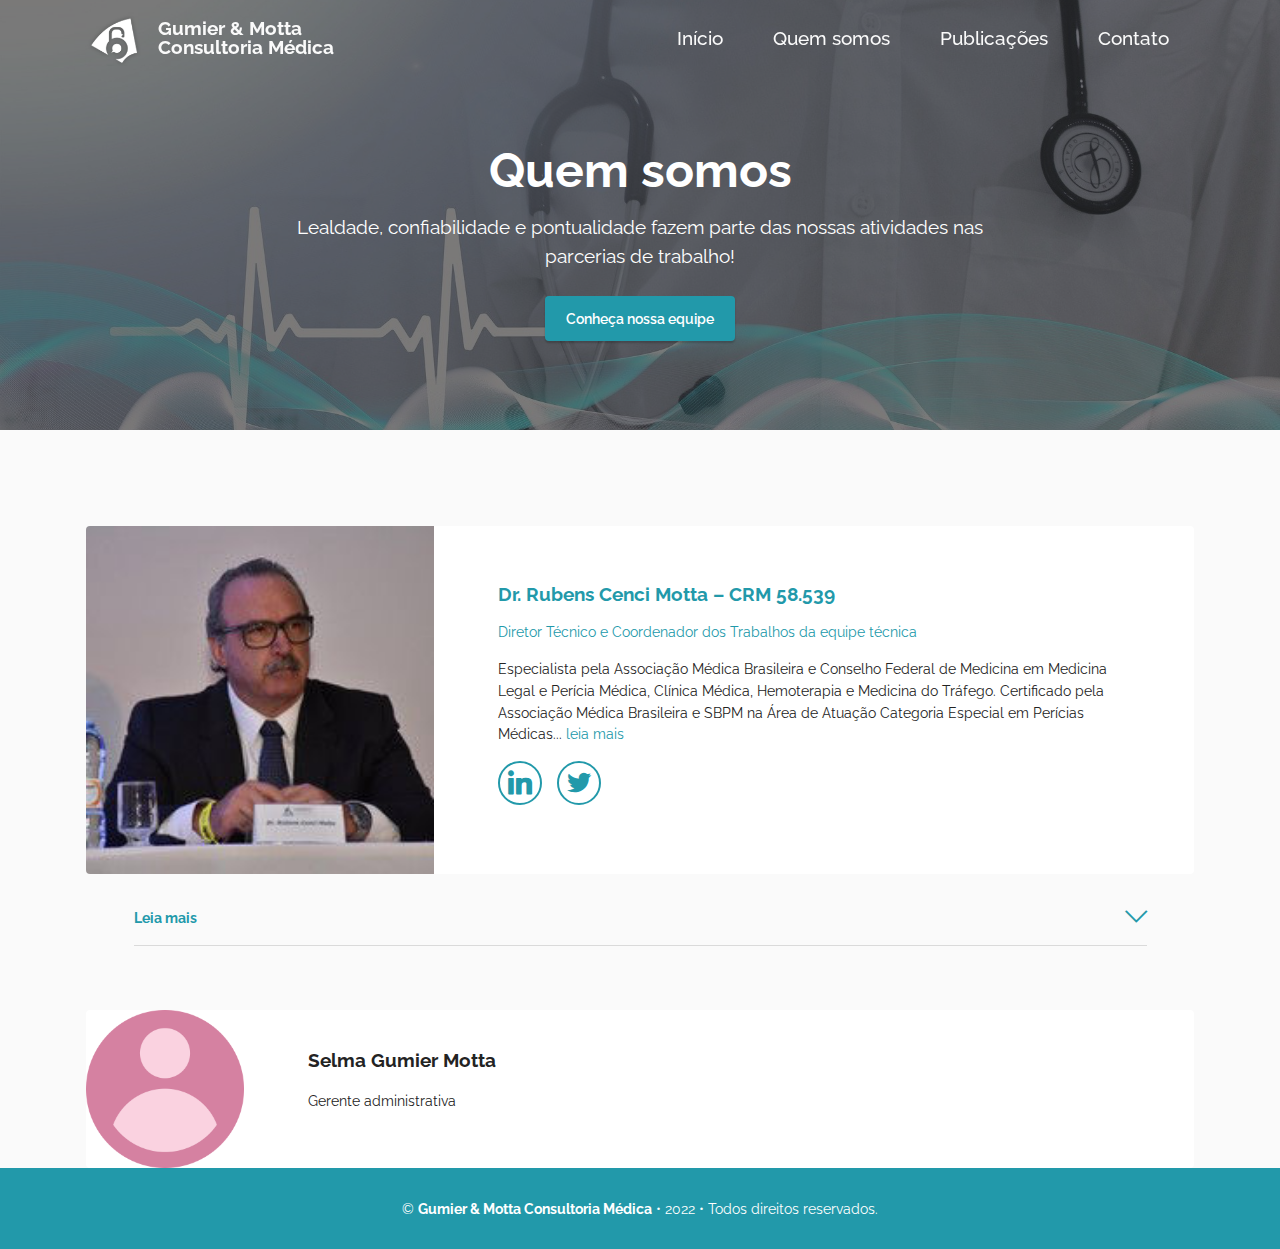
<file: quemsomos.html>
<!DOCTYPE html>
<html  >
<head>
  <!-- Site made with Mobirise Website Builder v5.6.5, https://mobirise.com -->
  <meta charset="UTF-8">
  <meta http-equiv="X-UA-Compatible" content="IE=edge">
  <meta name="generator" content="Mobirise v5.6.5, mobirise.com">
  <meta name="twitter:card" content="summary_large_image"/>
  <meta name="twitter:image:src" content="">
  <meta property="og:image" content="">
  <meta name="twitter:title" content="Quem somos">
  <meta name="viewport" content="width=device-width, initial-scale=1, minimum-scale=1">
  <link rel="shortcut icon" href="assets/images/gm-1-112x106.png" type="image/x-icon">
  <meta name="description" content="">


  <title>Quem somos</title>
  <link rel="stylesheet" href="assets/web/assets/mobirise-icons2/mobirise2.css">
  <link rel="stylesheet" href="assets/web/assets/mobirise-icons/mobirise-icons.css">
  <link rel="stylesheet" href="assets/bootstrap/css/bootstrap.min.css">
  <link rel="stylesheet" href="assets/bootstrap/css/bootstrap-grid.min.css">
  <link rel="stylesheet" href="assets/bootstrap/css/bootstrap-reboot.min.css">
  <link rel="stylesheet" href="assets/animatecss/animate.css">
  <link rel="stylesheet" href="assets/dropdown/css/style.css">
  <link rel="stylesheet" href="assets/socicon/css/styles.css">
  <link rel="stylesheet" href="assets/theme/css/style.css">
  <link rel="preload" href="https://fonts.googleapis.com/css?family=Raleway:100,200,300,400,500,600,700,800,900,100i,200i,300i,400i,500i,600i,700i,800i,900i&display=swap" as="style" onload="this.onload=null;this.rel='stylesheet'">
  <noscript><link rel="stylesheet" href="https://fonts.googleapis.com/css?family=Raleway:100,200,300,400,500,600,700,800,900,100i,200i,300i,400i,500i,600i,700i,800i,900i&display=swap"></noscript>
  <link rel="preload" as="style" href="assets/mobirise/css/mbr-additional.css"><link rel="stylesheet" href="assets/mobirise/css/mbr-additional.css" type="text/css">





</head>
<body>

  <section data-bs-version="5.1" class="menu menu1 cid-t0aCi8JAWP" once="menu" id="menu1-7">


    <nav class="navbar navbar-dropdown navbar-fixed-top navbar-expand-lg">
        <div class="container">
            <div class="navbar-brand">
                <span class="navbar-logo">
                    <a href="index.html">
                        <img src="assets/images/gm-1-112x106.png" alt="Gumier &amp; Motta" style="height: 3.5rem;">
                    </a>
                </span>
                <span class="navbar-caption-wrap"><a class="navbar-caption text-white text-primary display-7" href="index.html">Gumier &amp; Motta<br>Consultoria Médica</a></span>
            </div>
            <button class="navbar-toggler" type="button" data-toggle="collapse" data-bs-toggle="collapse" data-target="#navbarSupportedContent" data-bs-target="#navbarSupportedContent" aria-controls="navbarNavAltMarkup" aria-expanded="false" aria-label="Toggle navigation">
                <div class="hamburger">
                    <span></span>
                    <span></span>
                    <span></span>
                    <span></span>
                </div>
            </button>
            <div class="collapse navbar-collapse" id="navbarSupportedContent">
                <ul class="navbar-nav nav-dropdown nav-right" data-app-modern-menu="true"><li class="nav-item"><a class="nav-link link text-white text-primary display-7" href="index.html">Início</a></li><li class="nav-item"><a class="nav-link link text-white text-primary display-7" href="quemsomos.html">Quem somos</a></li>
                    <li class="nav-item"><a class="nav-link link text-white text-primary display-7" href="publicacoes.html">Publicações</a></li>
                    <li class="nav-item"><a class="nav-link link text-white text-primary display-7" href="index.html#contacts3-0">Contato</a>
                    </li></ul>


            </div>
        </div>
    </nav>
</section>

<section data-bs-version="5.1" class="header1 cid-t0aCi9t1Iy" id="header1-8">



    <div class="mbr-overlay" style="opacity: 0.6; background-color: rgb(35, 35, 35);"></div>

    <div class="container-fluid">
        <div class="row justify-content-center">
            <div class="col-12 col-lg-7">
                <h1 class="mbr-section-title mbr-fonts-style mb-3 display-2"><strong>Quem somos</strong></h1>

                <p class="mbr-text mbr-fonts-style display-7">Lealdade, confiabilidade e pontualidade fazem parte das nossas atividades nas parcerias de trabalho!</p>
                <div class="mbr-section-btn mt-3"><a class="btn btn-primary display-4" href="quemsomos.html#team2-h">Conheça nossa equipe</a></div>
            </div>
        </div>
    </div>
</section>

<section data-bs-version="5.1" class="team2 cid-t0aD4Gfn3n" xmlns="http://www.w3.org/1999/html" id="team2-h">


    <div class="container">
        <div class="card">
            <div class="card-wrapper">
                <div class="row align-items-center">
                    <div class="col-12 col-md-4">
                        <div class="image-wrapper">
                            <img src="assets/images/rubao-200x200.jpeg" alt="Mobirise Website Builder">
                        </div>
                    </div>
                    <div class="col-12 col-md">
                        <div class="card-box">
                            <h5 class="card-title mbr-fonts-style m-0 mb-3 display-7"><strong>Dr. Rubens Cenci Motta – CRM 58.539</strong></h5>
                            <h6 class="card-subtitle mbr-fonts-style mb-3 display-4">Diretor Técnico e Coordenador dos Trabalhos da equipe técnica</h6>
                            <p class="mbr-text mbr-fonts-style display-4">
                                Especialista pela Associação Médica Brasileira e Conselho Federal de Medicina em Medicina Legal e Perícia Médica, Clínica Médica, Hemoterapia e Medicina do Tráfego. Certificado pela Associação Médica Brasileira e SBPM na Área de Atuação Categoria Especial em Perícias Médicas... <strong><a href="quemsomos.html#content17-w" class="text-primary">leia mais</a></strong></p>
                            <div class="social-row display-7">
                                <div class="soc-item">
                                    <a href="https://www.linkedin.com/in/rubens-cenci-motta-4aa2aa23/" target="_blank">
                                        <span class="mbr-iconfont socicon-linkedin socicon" style="color: rgb(34, 153, 170); fill: rgb(34, 153, 170);"></span>
                                    </a>
                                </div>
                                <div class="soc-item">
                                    <a href="https://twitter.com/peritomotta" target="_blank">
                                        <span class="mbr-iconfont socicon-twitter socicon" style="color: rgb(34, 153, 170); fill: rgb(34, 153, 170);"></span>
                                    </a>
                                </div>



                            </div>
                        </div>
                    </div>
                </div>
            </div>
        </div>


    </div>
</section>

<section data-bs-version="5.1" class="content17 cid-t0aUMpmppv" id="content17-w">





    <div class="container">

            <div class="row justify-content-center">
                <div class="col-12 col-md-11">


                    <div id="bootstrap-toggle" class="toggle-panel accordionStyles tab-content">
                        <div class="card mb-3">
                            <div class="card-header" role="tab" id="headingOne">
                                <a role="button" class="collapsed panel-title text-black" data-toggle="collapse" data-bs-toggle="collapse" data-core="" href="#collapse1_37" aria-expanded="false" aria-controls="collapse1">
                                    <h6 class="panel-title-edit mbr-fonts-style mb-0 display-4"><strong>Leia mais</strong></h6>
                                    <span class="sign mbr-iconfont mbri-arrow-down"></span>
                                </a>
                            </div>
                            <div id="collapse1_37" class="panel-collapse noScroll collapse" role="tabpanel" aria-labelledby="headingOne">
                                <div class="panel-body">
                                    <p class="mbr-fonts-style panel-text display-4">Especialista pela Associação Médica Brasileira e Conselho Federal de Medicina em Medicina Legal e Perícia Médica, Clínica Médica, Hemoterapia e Medicina do Tráfego. Certificado pela Associação Médica Brasileira e SBPM na Área de Atuação Categoria Especial em Perícias Médicas. Certificado pelo Conselho Federal de Medicina na Área de Atuação de Medicina de Urgência. Membro efetivo da Sociedade Brasileira de Perícias Médicas (SBPM). Pós-graduado em Direito Médico e Hospitalar pela Escola Paulista de Direito. Membro efetivo fundador da Academia Brasileira de Direito Médico e da Saúde - ABDMS. Prêmio Nacional de Reabilitação Profissional – CBSSI-OISS – 1° Lugar – 2.009. Professor e Supervisor de Práticas Profissionais do Curso de Pós-Graduação em Perícias Médicas e Medicina do Trabalho da Universidade Camilo Castelo Branco – UNICASTELO. Coordenador dos Cursos de Pós-graduação em Perícia Médica e Readaptação e Reabilitação Profissional - UNICASTELO. Perito Judicial junto ao TRT Campinas, SP - Perito Judicial junto ao TRF – Perito Judicial TJ-SP. Autor dos livros: Manual de Iniciação em Perícias Médicas, LTr, 1ª Ed. 2.013 – 2ª Ed. 2.014; Crônicas em Perícias Médicas, DORT &amp; Reabilitação Profissional – LTr, 1ª Ed. 2.011 – 2ª Ed. 2.012 – 3ª Ed. 2.014 (Prelo); Conceitos Básicos de Perícia Médica, Editora Átomo, 2.012. Articulista da Editora LTr – Revista de Previdência Social e Suplemento Trabalhista. Autor do Trabalho Científico - Ergonomia Cognitiva: Significado e importância para a Perícia Médica do Trabalho. Aprovado e apresentado no 4ª Congresso Brasileiro de Perícia Médica Previdenciária, Porto de Galinhas, PE.</p>
                                </div>
                            </div>
                        </div>





                    </div>
                </div>
            </div>
        </div>
</section>

<section data-bs-version="5.1" class="team2 cid-t0cmRMj6D9" xmlns="http://www.w3.org/1999/html" id="team2-y">


    <div class="container">
        <div class="card">
            <div class="card-wrapper">
                <div class="row align-items-center">
                    <div class="col-12 col-md-2">
                        <div class="image-wrapper">
                            <img src="assets/images/mbr.png" alt="Mobirise Website Builder">
                        </div>
                    </div>
                    <div class="col-12 col-md">
                        <div class="card-box">

                            <h6 class="card-subtitle mbr-fonts-style mb-3 display-7">
                                <strong>Selma Gumier Motta</strong></h6>
                            <p class="mbr-text mbr-fonts-style display-4">
                                Gerente administrativa</p>

                        </div>
                    </div>
                </div>
            </div>
        </div>


    </div>
</section>

<section data-bs-version="5.1" class="footer7 cid-t0aCidIkEm" once="footers" id="footer7-g">





    <div class="container">
        <div class="media-container-row align-center mbr-white">
            <div class="col-12">
                <p class="mbr-text mb-0 mbr-fonts-style display-4">
                    © <strong>Gumier &amp; Motta Consultoria Médica</strong> • 2022 • Todos direitos reservados.
                </p>
            </div>
        </div>
    </div>
  <input name="animation" type="hidden">

</body>
</html>
</file>
<file: assets/web/assets/mobirise-icons2/mobirise2.css>
@font-face {
  font-family: 'Moririse2';
  font-display: swap;
  src:  url('mobirise2.eot?f2bix4');
  src:  url('mobirise2.eot?f2bix4#iefix') format('embedded-opentype'),
    url('mobirise2.ttf?f2bix4') format('truetype'),
    url('mobirise2.woff?f2bix4') format('woff'),
    url('mobirise2.svg?f2bix4#mobirise2') format('svg');
  font-weight: normal;
  font-style: normal;
}

[class^="mobi-"], [class*=" mobi-"] {
  /* use !important to prevent issues with browser extensions that change fonts */
  font-family: 'Moririse2' !important;
  speak: none;
  font-style: normal;
  font-weight: normal;
  font-variant: normal;
  text-transform: none;
  line-height: 1;

  /* Better Font Rendering =========== */
  -webkit-font-smoothing: antialiased;
  -moz-osx-font-smoothing: grayscale;
}

.mobi-mbri-add-submenu:before {
  content: "\e900";
}
.mobi-mbri-alert:before {
  content: "\e901";
}
.mobi-mbri-align-center:before {
  content: "\e902";
}
.mobi-mbri-align-justify:before {
  content: "\e903";
}
.mobi-mbri-align-left:before {
  content: "\e904";
}
.mobi-mbri-align-right:before {
  content: "\e905";
}
.mobi-mbri-android:before {
  content: "\e906";
}
.mobi-mbri-apple:before {
  content: "\e907";
}
.mobi-mbri-arrow-down:before {
  content: "\e908";
}
.mobi-mbri-arrow-next:before {
  content: "\e909";
}
.mobi-mbri-arrow-prev:before {
  content: "\e90a";
}
.mobi-mbri-arrow-up:before {
  content: "\e90b";
}
.mobi-mbri-bold:before {
  content: "\e90c";
}
.mobi-mbri-bookmark:before {
  content: "\e90d";
}
.mobi-mbri-bootstrap:before {
  content: "\e90e";
}
.mobi-mbri-briefcase:before {
  content: "\e90f";
}
.mobi-mbri-browse:before {
  content: "\e910";
}
.mobi-mbri-bulleted-list:before {
  content: "\e911";
}
.mobi-mbri-calendar:before {
  content: "\e912";
}
.mobi-mbri-camera:before {
  content: "\e913";
}
.mobi-mbri-cart-add:before {
  content: "\e914";
}
.mobi-mbri-cart-full:before {
  content: "\e915";
}
.mobi-mbri-cash:before {
  content: "\e916";
}
.mobi-mbri-change-style:before {
  content: "\e917";
}
.mobi-mbri-chat:before {
  content: "\e918";
}
.mobi-mbri-clock:before {
  content: "\e919";
}
.mobi-mbri-close:before {
  content: "\e91a";
}
.mobi-mbri-cloud:before {
  content: "\e91b";
}
.mobi-mbri-code:before {
  content: "\e91c";
}
.mobi-mbri-contact-form:before {
  content: "\e91d";
}
.mobi-mbri-credit-card:before {
  content: "\e91e";
}
.mobi-mbri-cursor-click:before {
  content: "\e91f";
}
.mobi-mbri-cust-feedback:before {
  content: "\e920";
}
.mobi-mbri-database:before {
  content: "\e921";
}
.mobi-mbri-delivery:before {
  content: "\e922";
}
.mobi-mbri-desktop:before {
  content: "\e923";
}
.mobi-mbri-devices:before {
  content: "\e924";
}
.mobi-mbri-down:before {
  content: "\e925";
}
.mobi-mbri-download-2:before {
  content: "\e926";
}
.mobi-mbri-download:before {
  content: "\e927";
}
.mobi-mbri-drag-n-drop-2:before {
  content: "\e928";
}
.mobi-mbri-drag-n-drop:before {
  content: "\e929";
}
.mobi-mbri-edit-2:before {
  content: "\e92a";
}
.mobi-mbri-edit:before {
  content: "\e92b";
}
.mobi-mbri-error:before {
  content: "\e92c";
}
.mobi-mbri-extension:before {
  content: "\e92d";
}
.mobi-mbri-features:before {
  content: "\e92e";
}
.mobi-mbri-file:before {
  content: "\e92f";
}
.mobi-mbri-flag:before {
  content: "\e930";
}
.mobi-mbri-folder:before {
  content: "\e931";
}
.mobi-mbri-gift:before {
  content: "\e932";
}
.mobi-mbri-github:before {
  content: "\e933";
}
.mobi-mbri-globe-2:before {
  content: "\e934";
}
.mobi-mbri-globe:before {
  content: "\e935";
}
.mobi-mbri-growing-chart:before {
  content: "\e936";
}
.mobi-mbri-hearth:before {
  content: "\e937";
}
.mobi-mbri-help:before {
  content: "\e938";
}
.mobi-mbri-home:before {
  content: "\e939";
}
.mobi-mbri-hot-cup:before {
  content: "\e93a";
}
.mobi-mbri-idea:before {
  content: "\e93b";
}
.mobi-mbri-image-gallery:before {
  content: "\e93c";
}
.mobi-mbri-image-slider:before {
  content: "\e93d";
}
.mobi-mbri-info:before {
  content: "\e93e";
}
.mobi-mbri-italic:before {
  content: "\e93f";
}
.mobi-mbri-key:before {
  content: "\e940";
}
.mobi-mbri-laptop:before {
  content: "\e941";
}
.mobi-mbri-layers:before {
  content: "\e942";
}
.mobi-mbri-left-right:before {
  content: "\e943";
}
.mobi-mbri-left:before {
  content: "\e944";
}
.mobi-mbri-letter:before {
  content: "\e945";
}
.mobi-mbri-like:before {
  content: "\e946";
}
.mobi-mbri-link:before {
  content: "\e947";
}
.mobi-mbri-lock:before {
  content: "\e948";
}
.mobi-mbri-login:before {
  content: "\e949";
}
.mobi-mbri-logout:before {
  content: "\e94a";
}
.mobi-mbri-magic-stick:before {
  content: "\e94b";
}
.mobi-mbri-map-pin:before {
  content: "\e94c";
}
.mobi-mbri-menu:before {
  content: "\e94d";
}
.mobi-mbri-mobile-2:before {
  content: "\e94e";
}
.mobi-mbri-mobile-horizontal:before {
  content: "\e94f";
}
.mobi-mbri-mobile:before {
  content: "\e950";
}
.mobi-mbri-mobirise:before {
  content: "\e951";
}
.mobi-mbri-more-horizontal:before {
  content: "\e952";
}
.mobi-mbri-more-vertical:before {
  content: "\e953";
}
.mobi-mbri-music:before {
  content: "\e954";
}
.mobi-mbri-new-file:before {
  content: "\e955";
}
.mobi-mbri-numbered-list:before {
  content: "\e956";
}
.mobi-mbri-opened-folder:before {
  content: "\e957";
}
.mobi-mbri-pages:before {
  content: "\e958";
}
.mobi-mbri-paper-plane:before {
  content: "\e959";
}
.mobi-mbri-paperclip:before {
  content: "\e95a";
}
.mobi-mbri-phone:before {
  content: "\e95b";
}
.mobi-mbri-photo:before {
  content: "\e95c";
}
.mobi-mbri-photos:before {
  content: "\e95d";
}
.mobi-mbri-pin:before {
  content: "\e95e";
}
.mobi-mbri-play:before {
  content: "\e95f";
}
.mobi-mbri-plus:before {
  content: "\e960";
}
.mobi-mbri-preview:before {
  content: "\e961";
}
.mobi-mbri-print:before {
  content: "\e962";
}
.mobi-mbri-protect:before {
  content: "\e963";
}
.mobi-mbri-question:before {
  content: "\e964";
}
.mobi-mbri-quote-left:before {
  content: "\e965";
}
.mobi-mbri-quote-right:before {
  content: "\e966";
}
.mobi-mbri-redo:before {
  content: "\e967";
}
.mobi-mbri-refresh:before {
  content: "\e968";
}
.mobi-mbri-responsive-2:before {
  content: "\e969";
}
.mobi-mbri-responsive:before {
  content: "\e96a";
}
.mobi-mbri-right:before {
  content: "\e96b";
}
.mobi-mbri-rocket:before {
  content: "\e96c";
}
.mobi-mbri-sad-face:before {
  content: "\e96d";
}
.mobi-mbri-sale:before {
  content: "\e96e";
}
.mobi-mbri-save:before {
  content: "\e96f";
}
.mobi-mbri-search:before {
  content: "\e970";
}
.mobi-mbri-setting-2:before {
  content: "\e971";
}
.mobi-mbri-setting-3:before {
  content: "\e972";
}
.mobi-mbri-setting:before {
  content: "\e973";
}
.mobi-mbri-share:before {
  content: "\e974";
}
.mobi-mbri-shopping-bag:before {
  content: "\e975";
}
.mobi-mbri-shopping-basket:before {
  content: "\e976";
}
.mobi-mbri-shopping-cart:before {
  content: "\e977";
}
.mobi-mbri-sites:before {
  content: "\e978";
}
.mobi-mbri-smile-face:before {
  content: "\e979";
}
.mobi-mbri-speed:before {
  content: "\e97a";
}
.mobi-mbri-star:before {
  content: "\e97b";
}
.mobi-mbri-success:before {
  content: "\e97c";
}
.mobi-mbri-sun:before {
  content: "\e97d";
}
.mobi-mbri-sun2:before {
  content: "\e97e";
}
.mobi-mbri-tablet-vertical:before {
  content: "\e97f";
}
.mobi-mbri-tablet:before {
  content: "\e980";
}
.mobi-mbri-target:before {
  content: "\e981";
}
.mobi-mbri-timer:before {
  content: "\e982";
}
.mobi-mbri-to-ftp:before {
  content: "\e983";
}
.mobi-mbri-to-local-drive:before {
  content: "\e984";
}
.mobi-mbri-touch-swipe:before {
  content: "\e985";
}
.mobi-mbri-touch:before {
  content: "\e986";
}
.mobi-mbri-trash:before {
  content: "\e987";
}
.mobi-mbri-underline:before {
  content: "\e988";
}
.mobi-mbri-undo:before {
  content: "\e989";
}
.mobi-mbri-unlink:before {
  content: "\e98a";
}
.mobi-mbri-unlock:before {
  content: "\e98b";
}
.mobi-mbri-up-down:before {
  content: "\e98c";
}
.mobi-mbri-up:before {
  content: "\e98d";
}
.mobi-mbri-update:before {
  content: "\e98e";
}
.mobi-mbri-upload-2:before {
  content: "\e98f";
}
.mobi-mbri-upload:before {
  content: "\e990";
}
.mobi-mbri-user-2:before {
  content: "\e991";
}
.mobi-mbri-user:before {
  content: "\e992";
}
.mobi-mbri-users:before {
  content: "\e993";
}
.mobi-mbri-video-play:before {
  content: "\e994";
}
.mobi-mbri-video:before {
  content: "\e995";
}
.mobi-mbri-watch:before {
  content: "\e996";
}
.mobi-mbri-website-theme-2:before {
  content: "\e997";
}
.mobi-mbri-website-theme:before {
  content: "\e998";
}
.mobi-mbri-wifi:before {
  content: "\e999";
}
.mobi-mbri-windows:before {
  content: "\e99a";
}
.mobi-mbri-zoom-in:before {
  content: "\e99b";
}
.mobi-mbri-zoom-out:before {
  content: "\e99c";
}
</file>
<file: assets/linecons/style.css>
@font-face {
	font-family: 'linecons';
	src:url('fonts/linecons.eot');
	
	
  src: url('fonts/linecons.eot');
  src: url('fonts/linecons.eot?#iefix') format('embedded-opentype'), 
  url('fonts/linecons.woff') format('woff'), 
  url('fonts/linecons.ttf') format('truetype'), 
  url('fonts/linecons.svg#linecons') format('svg');
}

/* Use the following CSS code if you want to use data attributes for inserting your icons */
[data-icon]:before {
	font-family: 'linecons' !important;
	content: attr(data-icon);
	speak: none;
	font-weight: normal;
	line-height: 1;
	-webkit-font-smoothing: antialiased;
}

/* Use the following CSS code if you want to have a class per icon */
[class^="li_"]:before, [class*=" li_"]:before {
	font-family: 'linecons' !important;
	font-style: normal;
	speak: none;
	font-weight: normal;
	line-height: 1;
	-webkit-font-smoothing: antialiased;
}
.li_heart:before {
	content: "\e000";
}
.li_cloud:before {
	content: "\e001";
}
.li_star:before {
	content: "\e002";
}
.li_tv:before {
	content: "\e003";
}
.li_sound:before {
	content: "\e004";
}
.li_video:before {
	content: "\e005";
}
.li_trash:before {
	content: "\e006";
}
.li_user:before {
	content: "\e007";
}
.li_key:before {
	content: "\e008";
}
.li_search:before {
	content: "\e009";
}
.li_settings:before {
	content: "\e00a";
}
.li_camera:before {
	content: "\e00b";
}
.li_tag:before {
	content: "\e00c";
}
.li_lock:before {
	content: "\e00d";
}
.li_bulb:before {
	content: "\e00e";
}
.li_pen:before {
	content: "\e00f";
}
.li_diamond:before {
	content: "\e010";
}
.li_display:before {
	content: "\e011";
}
.li_location:before {
	content: "\e012";
}
.li_eye:before {
	content: "\e013";
}
.li_bubble:before {
	content: "\e014";
}
.li_stack:before {
	content: "\e015";
}
.li_cup:before {
	content: "\e016";
}
.li_phone:before {
	content: "\e017";
}
.li_news:before {
	content: "\e018";
}
.li_mail:before {
	content: "\e019";
}
.li_like:before {
	content: "\e01a";
}
.li_photo:before {
	content: "\e01b";
}
.li_note:before {
	content: "\e01c";
}
.li_clock:before {
	content: "\e01d";
}
.li_paperplane:before {
	content: "\e01e";
}
.li_params:before {
	content: "\e01f";
}
.li_banknote:before {
	content: "\e020";
}
.li_data:before {
	content: "\e021";
}
.li_music:before {
	content: "\e022";
}
.li_megaphone:before {
	content: "\e023";
}
.li_study:before {
	content: "\e024";
}
.li_lab:before {
	content: "\e025";
}
.li_food:before {
	content: "\e026";
}
.li_t-shirt:before {
	content: "\e027";
}
.li_fire:before {
	content: "\e028";
}
.li_clip:before {
	content: "\e029";
}
.li_shop:before {
	content: "\e02a";
}
.li_calendar:before {
	content: "\e02b";
}
.li_vallet:before {
	content: "\e02c";
}
.li_vynil:before {
	content: "\e02d";
}
.li_truck:before {
	content: "\e02e";
}
.li_world:before {
	content: "\e02f";
}
</file>
<file: assets/web/assets/mobirise-icons/mobirise-icons.css>
@font-face {
  font-family: 'MobiriseIcons';
  src:  url('mobirise-icons.eot?spat4u');
  src:  url('mobirise-icons.eot?spat4u#iefix') format('embedded-opentype'),
    url('mobirise-icons.ttf?spat4u') format('truetype'),
    url('mobirise-icons.woff?spat4u') format('woff'),
    url('mobirise-icons.svg?spat4u#MobiriseIcons') format('svg');
  font-weight: normal;
  font-style: normal;
  font-display: swap;
}

[class^="mbri-"], [class*=" mbri-"] {
  /* use !important to prevent issues with browser extensions that change fonts */
  font-family: MobiriseIcons !important;
  speak: none;
  font-style: normal;
  font-weight: normal;
  font-variant: normal;
  text-transform: none;
  line-height: 1;

  /* Better Font Rendering =========== */
  -webkit-font-smoothing: antialiased;
  -moz-osx-font-smoothing: grayscale;
}

.mbri-add-submenu:before {
  content: "\e900";
}
.mbri-alert:before {
  content: "\e901";
}
.mbri-align-center:before {
  content: "\e902";
}
.mbri-align-justify:before {
  content: "\e903";
}
.mbri-align-left:before {
  content: "\e904";
}
.mbri-align-right:before {
  content: "\e905";
}
.mbri-android:before {
  content: "\e906";
}
.mbri-apple:before {
  content: "\e907";
}
.mbri-arrow-down:before {
  content: "\e908";
}
.mbri-arrow-next:before {
  content: "\e909";
}
.mbri-arrow-prev:before {
  content: "\e90a";
}
.mbri-arrow-up:before {
  content: "\e90b";
}
.mbri-bold:before {
  content: "\e90c";
}
.mbri-bookmark:before {
  content: "\e90d";
}
.mbri-bootstrap:before {
  content: "\e90e";
}
.mbri-briefcase:before {
  content: "\e90f";
}
.mbri-browse:before {
  content: "\e910";
}
.mbri-bulleted-list:before {
  content: "\e911";
}
.mbri-calendar:before {
  content: "\e912";
}
.mbri-camera:before {
  content: "\e913";
}
.mbri-cart-add:before {
  content: "\e914";
}
.mbri-cart-full:before {
  content: "\e915";
}
.mbri-cash:before {
  content: "\e916";
}
.mbri-change-style:before {
  content: "\e917";
}
.mbri-chat:before {
  content: "\e918";
}
.mbri-clock:before {
  content: "\e919";
}
.mbri-close:before {
  content: "\e91a";
}
.mbri-cloud:before {
  content: "\e91b";
}
.mbri-code:before {
  content: "\e91c";
}
.mbri-contact-form:before {
  content: "\e91d";
}
.mbri-credit-card:before {
  content: "\e91e";
}
.mbri-cursor-click:before {
  content: "\e91f";
}
.mbri-cust-feedback:before {
  content: "\e920";
}
.mbri-database:before {
  content: "\e921";
}
.mbri-delivery:before {
  content: "\e922";
}
.mbri-desktop:before {
  content: "\e923";
}
.mbri-devices:before {
  content: "\e924";
}
.mbri-down:before {
  content: "\e925";
}
.mbri-download:before {
  content: "\e989";
}
.mbri-drag-n-drop:before {
  content: "\e927";
}
.mbri-drag-n-drop2:before {
  content: "\e928";
}
.mbri-edit:before {
  content: "\e929";
}
.mbri-edit2:before {
  content: "\e92a";
}
.mbri-error:before {
  content: "\e92b";
}
.mbri-extension:before {
  content: "\e92c";
}
.mbri-features:before {
  content: "\e92d";
}
.mbri-file:before {
  content: "\e92e";
}
.mbri-flag:before {
  content: "\e92f";
}
.mbri-folder:before {
  content: "\e930";
}
.mbri-gift:before {
  content: "\e931";
}
.mbri-github:before {
  content: "\e932";
}
.mbri-globe:before {
  content: "\e933";
}
.mbri-globe-2:before {
  content: "\e934";
}
.mbri-growing-chart:before {
  content: "\e935";
}
.mbri-hearth:before {
  content: "\e936";
}
.mbri-help:before {
  content: "\e937";
}
.mbri-home:before {
  content: "\e938";
}
.mbri-hot-cup:before {
  content: "\e939";
}
.mbri-idea:before {
  content: "\e93a";
}
.mbri-image-gallery:before {
  content: "\e93b";
}
.mbri-image-slider:before {
  content: "\e93c";
}
.mbri-info:before {
  content: "\e93d";
}
.mbri-italic:before {
  content: "\e93e";
}
.mbri-key:before {
  content: "\e93f";
}
.mbri-laptop:before {
  content: "\e940";
}
.mbri-layers:before {
  content: "\e941";
}
.mbri-left-right:before {
  content: "\e942";
}
.mbri-left:before {
  content: "\e943";
}
.mbri-letter:before {
  content: "\e944";
}
.mbri-like:before {
  content: "\e945";
}
.mbri-link:before {
  content: "\e946";
}
.mbri-lock:before {
  content: "\e947";
}
.mbri-login:before {
  content: "\e948";
}
.mbri-logout:before {
  content: "\e949";
}
.mbri-magic-stick:before {
  content: "\e94a";
}
.mbri-map-pin:before {
  content: "\e94b";
}
.mbri-menu:before {
  content: "\e94c";
}
.mbri-mobile:before {
  content: "\e94d";
}
.mbri-mobile2:before {
  content: "\e94e";
}
.mbri-mobirise:before {
  content: "\e94f";
}
.mbri-more-horizontal:before {
  content: "\e950";
}
.mbri-more-vertical:before {
  content: "\e951";
}
.mbri-music:before {
  content: "\e952";
}
.mbri-new-file:before {
  content: "\e953";
}
.mbri-numbered-list:before {
  content: "\e954";
}
.mbri-opened-folder:before {
  content: "\e955";
}
.mbri-pages:before {
  content: "\e956";
}
.mbri-paper-plane:before {
  content: "\e957";
}
.mbri-paperclip:before {
  content: "\e958";
}
.mbri-photo:before {
  content: "\e959";
}
.mbri-photos:before {
  content: "\e95a";
}
.mbri-pin:before {
  content: "\e95b";
}
.mbri-play:before {
  content: "\e95c";
}
.mbri-plus:before {
  content: "\e95d";
}
.mbri-preview:before {
  content: "\e95e";
}
.mbri-print:before {
  content: "\e95f";
}
.mbri-protect:before {
  content: "\e960";
}
.mbri-question:before {
  content: "\e961";
}
.mbri-quote-left:before {
  content: "\e962";
}
.mbri-quote-right:before {
  content: "\e963";
}
.mbri-refresh:before {
  content: "\e964";
}
.mbri-responsive:before {
  content: "\e965";
}
.mbri-right:before {
  content: "\e966";
}
.mbri-rocket:before {
  content: "\e967";
}
.mbri-sad-face:before {
  content: "\e968";
}
.mbri-sale:before {
  content: "\e969";
}
.mbri-save:before {
  content: "\e96a";
}
.mbri-search:before {
  content: "\e96b";
}
.mbri-setting:before {
  content: "\e96c";
}
.mbri-setting2:before {
  content: "\e96d";
}
.mbri-setting3:before {
  content: "\e96e";
}
.mbri-share:before {
  content: "\e96f";
}
.mbri-shopping-bag:before {
  content: "\e970";
}
.mbri-shopping-basket:before {
  content: "\e971";
}
.mbri-shopping-cart:before {
  content: "\e972";
}
.mbri-sites:before {
  content: "\e973";
}
.mbri-smile-face:before {
  content: "\e974";
}
.mbri-speed:before {
  content: "\e975";
}
.mbri-star:before {
  content: "\e976";
}
.mbri-success:before {
  content: "\e977";
}
.mbri-sun:before {
  content: "\e978";
}
.mbri-sun2:before {
  content: "\e979";
}
.mbri-tablet:before {
  content: "\e97a";
}
.mbri-tablet-vertical:before {
  content: "\e97b";
}
.mbri-target:before {
  content: "\e97c";
}
.mbri-timer:before {
  content: "\e97d";
}
.mbri-to-ftp:before {
  content: "\e97e";
}
.mbri-to-local-drive:before {
  content: "\e97f";
}
.mbri-touch-swipe:before {
  content: "\e980";
}
.mbri-touch:before {
  content: "\e981";
}
.mbri-trash:before {
  content: "\e982";
}
.mbri-underline:before {
  content: "\e983";
}
.mbri-unlink:before {
  content: "\e984";
}
.mbri-unlock:before {
  content: "\e985";
}
.mbri-up-down:before {
  content: "\e986";
}
.mbri-up:before {
  content: "\e987";
}
.mbri-update:before {
  content: "\e988";
}
.mbri-upload:before {
 content: "\e926"; 
}
.mbri-user:before {
  content: "\e98a";
}
.mbri-user2:before {
  content: "\e98b";
}
.mbri-users:before {
  content: "\e98c";
}
.mbri-video:before {
  content: "\e98d";
}
.mbri-video-play:before {
  content: "\e98e";
}
.mbri-watch:before {
  content: "\e98f";
}
.mbri-website-theme:before {
  content: "\e990";
}
.mbri-wifi:before {
  content: "\e991";
}
.mbri-windows:before {
  content: "\e992";
}
.mbri-zoom-out:before {
  content: "\e993";
}
.mbri-redo:before {
  content: "\e994";
}
.mbri-undo:before {
  content: "\e995";
}
</file>
<file: assets/dropdown/css/style.css>
.navbar-dropdown {
  left: 0;
  padding: 0;
  position: absolute;
  right: 0;
  top: 0;
  transition: all 0.45s ease;
  z-index: 1030;
  background: #282828; }
  .navbar-dropdown .navbar-logo {
    margin-right: 0.8rem;
    transition: margin 0.3s ease-in-out;
    vertical-align: middle; }
    .navbar-dropdown .navbar-logo img {
      height: 3.125rem;
      transition: all 0.3s ease-in-out; }
    .navbar-dropdown .navbar-logo.mbr-iconfont {
      font-size: 3.125rem;
      line-height: 3.125rem; }
  .navbar-dropdown .navbar-caption {
    font-weight: 700;
    white-space: normal;
    vertical-align: -4px;
    line-height: 3.125rem !important; }
    .navbar-dropdown .navbar-caption, .navbar-dropdown .navbar-caption:hover {
      color: inherit;
      text-decoration: none; }
  .navbar-dropdown .mbr-iconfont + .navbar-caption {
    vertical-align: -1px; }
  .navbar-dropdown.navbar-fixed-top {
    position: fixed; }
  .navbar-dropdown .navbar-brand span {
    vertical-align: -4px; }
  .navbar-dropdown.bg-color.transparent {
    background: none; }
  .navbar-dropdown.navbar-short .navbar-brand {
    padding: 0.625rem 0; }
    .navbar-dropdown.navbar-short .navbar-brand span {
      vertical-align: -1px; }
  .navbar-dropdown.navbar-short .navbar-caption {
    line-height: 2.375rem !important;
    vertical-align: -2px; }
  .navbar-dropdown.navbar-short .navbar-logo {
    margin-right: 0.5rem; }
    .navbar-dropdown.navbar-short .navbar-logo img {
      height: 2.375rem; }
    .navbar-dropdown.navbar-short .navbar-logo.mbr-iconfont {
      font-size: 2.375rem;
      line-height: 2.375rem; }
  .navbar-dropdown.navbar-short .mbr-table-cell {
    height: 3.625rem; }
  .navbar-dropdown .navbar-close {
    left: 0.6875rem;
    position: fixed;
    top: 0.75rem;
    z-index: 1000; }
  .navbar-dropdown .hamburger-icon {
    content: "";
    display: inline-block;
    vertical-align: middle;
    width: 16px;
    -webkit-box-shadow: 0 -6px 0 1px #282828,0 0 0 1px #282828,0 6px 0 1px #282828;
    -moz-box-shadow: 0 -6px 0 1px #282828,0 0 0 1px #282828,0 6px 0 1px #282828;
    box-shadow: 0 -6px 0 1px #282828,0 0 0 1px #282828,0 6px 0 1px #282828; }

.dropdown-menu .dropdown-toggle[data-toggle="dropdown-submenu"]::after {
  border-bottom: 0.35em solid transparent;
  border-left: 0.35em solid;
  border-right: 0;
  border-top: 0.35em solid transparent;
  margin-left: 0.3rem; }

.dropdown-menu .dropdown-item:focus {
  outline: 0; }

.nav-dropdown {
  font-size: 0.75rem;
  font-weight: 500;
  height: auto !important; }
  .nav-dropdown .nav-btn {
    padding-left: 1rem; }
  .nav-dropdown .link {
    margin: .667em 1.667em;
    font-weight: 500;
    padding: 0;
    transition: color .2s ease-in-out; }
    .nav-dropdown .link.dropdown-toggle {
      margin-right: 2.583em; }
      .nav-dropdown .link.dropdown-toggle::after {
        margin-left: .25rem;
        border-top: 0.35em solid;
        border-right: 0.35em solid transparent;
        border-left: 0.35em solid transparent;
        border-bottom: 0; }
      .nav-dropdown .link.dropdown-toggle[aria-expanded="true"] {
        margin: 0;
        padding: 0.667em 3.263em  0.667em 1.667em; }
  .nav-dropdown .link::after,
  .nav-dropdown .dropdown-item::after {
    color: inherit; }
  .nav-dropdown .btn {
    font-size: 0.75rem;
    font-weight: 700;
    letter-spacing: 0;
    margin-bottom: 0;
    padding-left: 1.25rem;
    padding-right: 1.25rem; }
  .nav-dropdown .dropdown-menu {
    border-radius: 0;
    border: 0;
    left: 0;
    margin: 0;
    padding-bottom: 1.25rem;
    padding-top: 1.25rem;
    position: relative; }
  .nav-dropdown .dropdown-submenu {
    margin-left: 0.125rem;
    top: 0; }
  .nav-dropdown .dropdown-item {
    font-weight: 500;
    line-height: 2;
    padding: 0.3846em 4.615em 0.3846em 1.5385em;
    position: relative;
    transition: color .2s ease-in-out, background-color .2s ease-in-out; }
    .nav-dropdown .dropdown-item::after {
      margin-top: -0.3077em;
      position: absolute;
      right: 1.1538em;
      top: 50%; }
    .nav-dropdown .dropdown-item:focus, .nav-dropdown .dropdown-item:hover {
      background: none; }

@media (max-width: 767px) {
  .nav-dropdown.navbar-toggleable-sm {
    bottom: 0;
    display: none;
    left: 0;
    overflow-x: hidden;
    position: fixed;
    top: 0;
    transform: translateX(-100%);
    -ms-transform: translateX(-100%);
    -webkit-transform: translateX(-100%);
    width: 18.75rem;
    z-index: 999; } }
.nav-dropdown.navbar-toggleable-xl {
  bottom: 0;
  display: none;
  left: 0;
  overflow-x: hidden;
  position: fixed;
  top: 0;
  transform: translateX(-100%);
  -ms-transform: translateX(-100%);
  -webkit-transform: translateX(-100%);
  width: 18.75rem;
  z-index: 999; }

.nav-dropdown-sm {
  display: block !important;
  overflow-x: hidden;
  overflow: auto;
  padding-top: 3.875rem; }
  .nav-dropdown-sm::after {
    content: "";
    display: block;
    height: 3rem;
    width: 100%; }
  .nav-dropdown-sm.collapse.in ~ .navbar-close {
    display: block !important; }
  .nav-dropdown-sm.collapsing, .nav-dropdown-sm.collapse.in {
    transform: translateX(0);
    -ms-transform: translateX(0);
    -webkit-transform: translateX(0);
    transition: all 0.25s ease-out;
    -webkit-transition: all 0.25s ease-out;
    background: #282828; }
  .nav-dropdown-sm.collapsing[aria-expanded="false"] {
    transform: translateX(-100%);
    -ms-transform: translateX(-100%);
    -webkit-transform: translateX(-100%); }
  .nav-dropdown-sm .nav-item {
    display: block;
    margin-left: 0 !important;
    padding-left: 0; }
  .nav-dropdown-sm .link,
  .nav-dropdown-sm .dropdown-item {
    border-top: 1px dotted rgba(255, 255, 255, 0.1);
    font-size: 0.8125rem;
    line-height: 1.6;
    margin: 0 !important;
    padding: 0.875rem 2.4rem 0.875rem 1.5625rem !important;
    position: relative;
    white-space: normal; }
    .nav-dropdown-sm .link:focus, .nav-dropdown-sm .link:hover,
    .nav-dropdown-sm .dropdown-item:focus,
    .nav-dropdown-sm .dropdown-item:hover {
      background: rgba(0, 0, 0, 0.2) !important;
      color: #c0a375; }
  .nav-dropdown-sm .nav-btn {
    position: relative;
    padding: 1.5625rem 1.5625rem 0 1.5625rem; }
    .nav-dropdown-sm .nav-btn::before {
      border-top: 1px dotted rgba(255, 255, 255, 0.1);
      content: "";
      left: 0;
      position: absolute;
      top: 0;
      width: 100%; }
    .nav-dropdown-sm .nav-btn + .nav-btn {
      padding-top: 0.625rem; }
      .nav-dropdown-sm .nav-btn + .nav-btn::before {
        display: none; }
  .nav-dropdown-sm .btn {
    padding: 0.625rem 0; }
  .nav-dropdown-sm .dropdown-toggle[data-toggle="dropdown-submenu"]::after {
    margin-left: .25rem;
    border-top: 0.35em solid;
    border-right: 0.35em solid transparent;
    border-left: 0.35em solid transparent;
    border-bottom: 0; }
  .nav-dropdown-sm .dropdown-toggle[data-toggle="dropdown-submenu"][aria-expanded="true"]::after {
    border-top: 0;
    border-right: 0.35em solid transparent;
    border-left: 0.35em solid transparent;
    border-bottom: 0.35em solid; }
  .nav-dropdown-sm .dropdown-menu {
    margin: 0;
    padding: 0;
    position: relative;
    top: 0;
    left: 0;
    width: 100%;
    border: 0;
    float: none;
    border-radius: 0;
    background: none; }
  .nav-dropdown-sm .dropdown-submenu {
    left: 100%;
    margin-left: 0.125rem;
    margin-top: -1.25rem;
    top: 0; }

.navbar-toggleable-sm .nav-dropdown .dropdown-menu {
  position: absolute; }

.navbar-toggleable-sm .nav-dropdown .dropdown-submenu {
  left: 100%;
  margin-left: 0.125rem;
  margin-top: -1.25rem;
  top: 0; }

.navbar-toggleable-sm.opened .nav-dropdown .dropdown-menu {
  position: relative; }

.navbar-toggleable-sm.opened .nav-dropdown .dropdown-submenu {
  left: 0;
  margin-left: 00rem;
  margin-top: 0rem;
  top: 0; }

.is-builder .nav-dropdown.collapsing {
  transition: none !important; }
</file>
<file: assets/socicon/css/styles.css>
@charset "UTF-8";

@font-face {
  font-family: 'Socicon';
  src:  url('../fonts/socicon.eot');
  src:  url('../fonts/socicon.eot?#iefix') format('embedded-opentype'),
    url('../fonts/socicon.woff2') format('woff2'),
    url('../fonts/socicon.ttf') format('truetype'),
    url('../fonts/socicon.woff') format('woff'),
    url('../fonts/socicon.svg#socicon') format('svg');
  font-weight: normal;
  font-style: normal;
  font-display: swap;
}

[data-icon]:before {
  font-family: "socicon" !important;
  content: attr(data-icon);
  font-style: normal !important;
  font-weight: normal !important;
  font-variant: normal !important;
  text-transform: none !important;
  speak: none;
  line-height: 1;
  -webkit-font-smoothing: antialiased;
  -moz-osx-font-smoothing: grayscale;
}

[class^="socicon-"], [class*=" socicon-"] {
  /* use !important to prevent issues with browser extensions that change fonts */
  font-family: 'Socicon' !important;
  speak: none;
  font-style: normal;
  font-weight: normal;
  font-variant: normal;
  text-transform: none;
  line-height: 1;

  /* Better Font Rendering =========== */
  -webkit-font-smoothing: antialiased;
  -moz-osx-font-smoothing: grayscale;
}

.socicon-eitaa:before {
  content: "\e97c";
}
.socicon-soroush:before {
  content: "\e97d";
}
.socicon-bale:before {
  content: "\e97e";
}
.socicon-zazzle:before {
  content: "\e97b";
}
.socicon-society6:before {
  content: "\e97a";
}
.socicon-redbubble:before {
  content: "\e979";
}
.socicon-avvo:before {
  content: "\e978";
}
.socicon-stitcher:before {
  content: "\e977";
}
.socicon-googlehangouts:before {
  content: "\e974";
}
.socicon-dlive:before {
  content: "\e975";
}
.socicon-vsco:before {
  content: "\e976";
}
.socicon-flipboard:before {
  content: "\e973";
}
.socicon-ubuntu:before {
  content: "\e958";
}
.socicon-artstation:before {
  content: "\e959";
}
.socicon-invision:before {
  content: "\e95a";
}
.socicon-torial:before {
  content: "\e95b";
}
.socicon-collectorz:before {
  content: "\e95c";
}
.socicon-seenthis:before {
  content: "\e95d";
}
.socicon-googleplaymusic:before {
  content: "\e95e";
}
.socicon-debian:before {
  content: "\e95f";
}
.socicon-filmfreeway:before {
  content: "\e960";
}
.socicon-gnome:before {
  content: "\e961";
}
.socicon-itchio:before {
  content: "\e962";
}
.socicon-jamendo:before {
  content: "\e963";
}
.socicon-mix:before {
  content: "\e964";
}
.socicon-sharepoint:before {
  content: "\e965";
}
.socicon-tinder:before {
  content: "\e966";
}
.socicon-windguru:before {
  content: "\e967";
}
.socicon-cdbaby:before {
  content: "\e968";
}
.socicon-elementaryos:before {
  content: "\e969";
}
.socicon-stage32:before {
  content: "\e96a";
}
.socicon-tiktok:before {
  content: "\e96b";
}
.socicon-gitter:before {
  content: "\e96c";
}
.socicon-letterboxd:before {
  content: "\e96d";
}
.socicon-threema:before {
  content: "\e96e";
}
.socicon-splice:before {
  content: "\e96f";
}
.socicon-metapop:before {
  content: "\e970";
}
.socicon-naver:before {
  content: "\e971";
}
.socicon-remote:before {
  content: "\e972";
}
.socicon-internet:before {
  content: "\e957";
}
.socicon-moddb:before {
  content: "\e94b";
}
.socicon-indiedb:before {
  content: "\e94c";
}
.socicon-traxsource:before {
  content: "\e94d";
}
.socicon-gamefor:before {
  content: "\e94e";
}
.socicon-pixiv:before {
  content: "\e94f";
}
.socicon-myanimelist:before {
  content: "\e950";
}
.socicon-blackberry:before {
  content: "\e951";
}
.socicon-wickr:before {
  content: "\e952";
}
.socicon-spip:before {
  content: "\e953";
}
.socicon-napster:before {
  content: "\e954";
}
.socicon-beatport:before {
  content: "\e955";
}
.socicon-hackerone:before {
  content: "\e956";
}
.socicon-hackernews:before {
  content: "\e946";
}
.socicon-smashwords:before {
  content: "\e947";
}
.socicon-kobo:before {
  content: "\e948";
}
.socicon-bookbub:before {
  content: "\e949";
}
.socicon-mailru:before {
  content: "\e94a";
}
.socicon-gitlab:before {
  content: "\e945";
}
.socicon-instructables:before {
  content: "\e944";
}
.socicon-portfolio:before {
  content: "\e943";
}
.socicon-codered:before {
  content: "\e940";
}
.socicon-origin:before {
  content: "\e941";
}
.socicon-nextdoor:before {
  content: "\e942";
}
.socicon-udemy:before {
  content: "\e93f";
}
.socicon-livemaster:before {
  content: "\e93e";
}
.socicon-crunchbase:before {
  content: "\e93b";
}
.socicon-homefy:before {
  content: "\e93c";
}
.socicon-calendly:before {
  content: "\e93d";
}
.socicon-realtor:before {
  content: "\e90f";
}
.socicon-tidal:before {
  content: "\e910";
}
.socicon-qobuz:before {
  content: "\e911";
}
.socicon-natgeo:before {
  content: "\e912";
}
.socicon-mastodon:before {
  content: "\e913";
}
.socicon-unsplash:before {
  content: "\e914";
}
.socicon-homeadvisor:before {
  content: "\e915";
}
.socicon-angieslist:before {
  content: "\e916";
}
.socicon-codepen:before {
  content: "\e917";
}
.socicon-slack:before {
  content: "\e918";
}
.socicon-openaigym:before {
  content: "\e919";
}
.socicon-logmein:before {
  content: "\e91a";
}
.socicon-fiverr:before {
  content: "\e91b";
}
.socicon-gotomeeting:before {
  content: "\e91c";
}
.socicon-aliexpress:before {
  content: "\e91d";
}
.socicon-guru:before {
  content: "\e91e";
}
.socicon-appstore:before {
  content: "\e91f";
}
.socicon-homes:before {
  content: "\e920";
}
.socicon-zoom:before {
  content: "\e921";
}
.socicon-alibaba:before {
  content: "\e922";
}
.socicon-craigslist:before {
  content: "\e923";
}
.socicon-wix:before {
  content: "\e924";
}
.socicon-redfin:before {
  content: "\e925";
}
.socicon-googlecalendar:before {
  content: "\e926";
}
.socicon-shopify:before {
  content: "\e927";
}
.socicon-freelancer:before {
  content: "\e928";
}
.socicon-seedrs:before {
  content: "\e929";
}
.socicon-bing:before {
  content: "\e92a";
}
.socicon-doodle:before {
  content: "\e92b";
}
.socicon-bonanza:before {
  content: "\e92c";
}
.socicon-squarespace:before {
  content: "\e92d";
}
.socicon-toptal:before {
  content: "\e92e";
}
.socicon-gust:before {
  content: "\e92f";
}
.socicon-ask:before {
  content: "\e930";
}
.socicon-trulia:before {
  content: "\e931";
}
.socicon-loomly:before {
  content: "\e932";
}
.socicon-ghost:before {
  content: "\e933";
}
.socicon-upwork:before {
  content: "\e934";
}
.socicon-fundable:before {
  content: "\e935";
}
.socicon-booking:before {
  content: "\e936";
}
.socicon-googlemaps:before {
  content: "\e937";
}
.socicon-zillow:before {
  content: "\e938";
}
.socicon-niconico:before {
  content: "\e939";
}
.socicon-toneden:before {
  content: "\e93a";
}
.socicon-augment:before {
  content: "\e908";
}
.socicon-bitbucket:before {
  content: "\e909";
}
.socicon-fyuse:before {
  content: "\e90a";
}
.socicon-yt-gaming:before {
  content: "\e90b";
}
.socicon-sketchfab:before {
  content: "\e90c";
}
.socicon-mobcrush:before {
  content: "\e90d";
}
.socicon-microsoft:before {
  content: "\e90e";
}
.socicon-pandora:before {
  content: "\e907";
}
.socicon-messenger:before {
  content: "\e906";
}
.socicon-gamewisp:before {
  content: "\e905";
}
.socicon-bloglovin:before {
  content: "\e904";
}
.socicon-tunein:before {
  content: "\e903";
}
.socicon-gamejolt:before {
  content: "\e901";
}
.socicon-trello:before {
  content: "\e902";
}
.socicon-spreadshirt:before {
  content: "\e900";
}
.socicon-500px:before {
  content: "\e000";
}
.socicon-8tracks:before {
  content: "\e001";
}
.socicon-airbnb:before {
  content: "\e002";
}
.socicon-alliance:before {
  content: "\e003";
}
.socicon-amazon:before {
  content: "\e004";
}
.socicon-amplement:before {
  content: "\e005";
}
.socicon-android:before {
  content: "\e006";
}
.socicon-angellist:before {
  content: "\e007";
}
.socicon-apple:before {
  content: "\e008";
}
.socicon-appnet:before {
  content: "\e009";
}
.socicon-baidu:before {
  content: "\e00a";
}
.socicon-bandcamp:before {
  content: "\e00b";
}
.socicon-battlenet:before {
  content: "\e00c";
}
.socicon-mixer:before {
  content: "\e00d";
}
.socicon-bebee:before {
  content: "\e00e";
}
.socicon-bebo:before {
  content: "\e00f";
}
.socicon-behance:before {
  content: "\e010";
}
.socicon-blizzard:before {
  content: "\e011";
}
.socicon-blogger:before {
  content: "\e012";
}
.socicon-buffer:before {
  content: "\e013";
}
.socicon-chrome:before {
  content: "\e014";
}
.socicon-coderwall:before {
  content: "\e015";
}
.socicon-curse:before {
  content: "\e016";
}
.socicon-dailymotion:before {
  content: "\e017";
}
.socicon-deezer:before {
  content: "\e018";
}
.socicon-delicious:before {
  content: "\e019";
}
.socicon-deviantart:before {
  content: "\e01a";
}
.socicon-diablo:before {
  content: "\e01b";
}
.socicon-digg:before {
  content: "\e01c";
}
.socicon-discord:before {
  content: "\e01d";
}
.socicon-disqus:before {
  content: "\e01e";
}
.socicon-douban:before {
  content: "\e01f";
}
.socicon-draugiem:before {
  content: "\e020";
}
.socicon-dribbble:before {
  content: "\e021";
}
.socicon-drupal:before {
  content: "\e022";
}
.socicon-ebay:before {
  content: "\e023";
}
.socicon-ello:before {
  content: "\e024";
}
.socicon-endomodo:before {
  content: "\e025";
}
.socicon-envato:before {
  content: "\e026";
}
.socicon-etsy:before {
  content: "\e027";
}
.socicon-facebook:before {
  content: "\e028";
}
.socicon-feedburner:before {
  content: "\e029";
}
.socicon-filmweb:before {
  content: "\e02a";
}
.socicon-firefox:before {
  content: "\e02b";
}
.socicon-flattr:before {
  content: "\e02c";
}
.socicon-flickr:before {
  content: "\e02d";
}
.socicon-formulr:before {
  content: "\e02e";
}
.socicon-forrst:before {
  content: "\e02f";
}
.socicon-foursquare:before {
  content: "\e030";
}
.socicon-friendfeed:before {
  content: "\e031";
}
.socicon-github:before {
  content: "\e032";
}
.socicon-goodreads:before {
  content: "\e033";
}
.socicon-google:before {
  content: "\e034";
}
.socicon-googlescholar:before {
  content: "\e035";
}
.socicon-googlegroups:before {
  content: "\e036";
}
.socicon-googlephotos:before {
  content: "\e037";
}
.socicon-googleplus:before {
  content: "\e038";
}
.socicon-grooveshark:before {
  content: "\e039";
}
.socicon-hackerrank:before {
  content: "\e03a";
}
.socicon-hearthstone:before {
  content: "\e03b";
}
.socicon-hellocoton:before {
  content: "\e03c";
}
.socicon-heroes:before {
  content: "\e03d";
}
.socicon-smashcast:before {
  content: "\e03e";
}
.socicon-horde:before {
  content: "\e03f";
}
.socicon-houzz:before {
  content: "\e040";
}
.socicon-icq:before {
  content: "\e041";
}
.socicon-identica:before {
  content: "\e042";
}
.socicon-imdb:before {
  content: "\e043";
}
.socicon-instagram:before {
  content: "\e044";
}
.socicon-issuu:before {
  content: "\e045";
}
.socicon-istock:before {
  content: "\e046";
}
.socicon-itunes:before {
  content: "\e047";
}
.socicon-keybase:before {
  content: "\e048";
}
.socicon-lanyrd:before {
  content: "\e049";
}
.socicon-lastfm:before {
  content: "\e04a";
}
.socicon-line:before {
  content: "\e04b";
}
.socicon-linkedin:before {
  content: "\e04c";
}
.socicon-livejournal:before {
  content: "\e04d";
}
.socicon-lyft:before {
  content: "\e04e";
}
.socicon-macos:before {
  content: "\e04f";
}
.socicon-mail:before {
  content: "\e050";
}
.socicon-medium:before {
  content: "\e051";
}
.socicon-meetup:before {
  content: "\e052";
}
.socicon-mixcloud:before {
  content: "\e053";
}
.socicon-modelmayhem:before {
  content: "\e054";
}
.socicon-mumble:before {
  content: "\e055";
}
.socicon-myspace:before {
  content: "\e056";
}
.socicon-newsvine:before {
  content: "\e057";
}
.socicon-nintendo:before {
  content: "\e058";
}
.socicon-npm:before {
  content: "\e059";
}
.socicon-odnoklassniki:before {
  content: "\e05a";
}
.socicon-openid:before {
  content: "\e05b";
}
.socicon-opera:before {
  content: "\e05c";
}
.socicon-outlook:before {
  content: "\e05d";
}
.socicon-overwatch:before {
  content: "\e05e";
}
.socicon-patreon:before {
  content: "\e05f";
}
.socicon-paypal:before {
  content: "\e060";
}
.socicon-periscope:before {
  content: "\e061";
}
.socicon-persona:before {
  content: "\e062";
}
.socicon-pinterest:before {
  content: "\e063";
}
.socicon-play:before {
  content: "\e064";
}
.socicon-player:before {
  content: "\e065";
}
.socicon-playstation:before {
  content: "\e066";
}
.socicon-pocket:before {
  content: "\e067";
}
.socicon-qq:before {
  content: "\e068";
}
.socicon-quora:before {
  content: "\e069";
}
.socicon-raidcall:before {
  content: "\e06a";
}
.socicon-ravelry:before {
  content: "\e06b";
}
.socicon-reddit:before {
  content: "\e06c";
}
.socicon-renren:before {
  content: "\e06d";
}
.socicon-researchgate:before {
  content: "\e06e";
}
.socicon-residentadvisor:before {
  content: "\e06f";
}
.socicon-reverbnation:before {
  content: "\e070";
}
.socicon-rss:before {
  content: "\e071";
}
.socicon-sharethis:before {
  content: "\e072";
}
.socicon-skype:before {
  content: "\e073";
}
.socicon-slideshare:before {
  content: "\e074";
}
.socicon-smugmug:before {
  content: "\e075";
}
.socicon-snapchat:before {
  content: "\e076";
}
.socicon-songkick:before {
  content: "\e077";
}
.socicon-soundcloud:before {
  content: "\e078";
}
.socicon-spotify:before {
  content: "\e079";
}
.socicon-stackexchange:before {
  content: "\e07a";
}
.socicon-stackoverflow:before {
  content: "\e07b";
}
.socicon-starcraft:before {
  content: "\e07c";
}
.socicon-stayfriends:before {
  content: "\e07d";
}
.socicon-steam:before {
  content: "\e07e";
}
.socicon-storehouse:before {
  content: "\e07f";
}
.socicon-strava:before {
  content: "\e080";
}
.socicon-streamjar:before {
  content: "\e081";
}
.socicon-stumbleupon:before {
  content: "\e082";
}
.socicon-swarm:before {
  content: "\e083";
}
.socicon-teamspeak:before {
  content: "\e084";
}
.socicon-teamviewer:before {
  content: "\e085";
}
.socicon-technorati:before {
  content: "\e086";
}
.socicon-telegram:before {
  content: "\e087";
}
.socicon-tripadvisor:before {
  content: "\e088";
}
.socicon-tripit:before {
  content: "\e089";
}
.socicon-triplej:before {
  content: "\e08a";
}
.socicon-tumblr:before {
  content: "\e08b";
}
.socicon-twitch:before {
  content: "\e08c";
}
.socicon-twitter:before {
  content: "\e08d";
}
.socicon-uber:before {
  content: "\e08e";
}
.socicon-ventrilo:before {
  content: "\e08f";
}
.socicon-viadeo:before {
  content: "\e090";
}
.socicon-viber:before {
  content: "\e091";
}
.socicon-viewbug:before {
  content: "\e092";
}
.socicon-vimeo:before {
  content: "\e093";
}
.socicon-vine:before {
  content: "\e094";
}
.socicon-vkontakte:before {
  content: "\e095";
}
.socicon-warcraft:before {
  content: "\e096";
}
.socicon-wechat:before {
  content: "\e097";
}
.socicon-weibo:before {
  content: "\e098";
}
.socicon-whatsapp:before {
  content: "\e099";
}
.socicon-wikipedia:before {
  content: "\e09a";
}
.socicon-windows:before {
  content: "\e09b";
}
.socicon-wordpress:before {
  content: "\e09c";
}
.socicon-wykop:before {
  content: "\e09d";
}
.socicon-xbox:before {
  content: "\e09e";
}
.socicon-xing:before {
  content: "\e09f";
}
.socicon-yahoo:before {
  content: "\e0a0";
}
.socicon-yammer:before {
  content: "\e0a1";
}
.socicon-yandex:before {
  content: "\e0a2";
}
.socicon-yelp:before {
  content: "\e0a3";
}
.socicon-younow:before {
  content: "\e0a4";
}
.socicon-youtube:before {
  content: "\e0a5";
}
.socicon-zapier:before {
  content: "\e0a6";
}
.socicon-zerply:before {
  content: "\e0a7";
}
.socicon-zomato:before {
  content: "\e0a8";
}
.socicon-zynga:before {
  content: "\e0a9";
}
</file>
<file: assets/theme/css/style.css>
@charset "UTF-8";
section {
  background-color: #ffffff;
}

body {
  font-style: normal;
  line-height: 1.5;
  font-weight: 400;
  color: #232323;
  position: relative;
}

button {
  background-color: transparent;
  border-color: transparent;
}

section,
.container,
.container-fluid {
  position: relative;
  word-wrap: break-word;
}

a.mbr-iconfont:hover {
  text-decoration: none;
}

.article .lead p,
.article .lead ul,
.article .lead ol,
.article .lead pre,
.article .lead blockquote {
  margin-bottom: 0;
}

a {
  font-style: normal;
  font-weight: 400;
  cursor: pointer;
}
a, a:hover {
  text-decoration: none;
}

.mbr-section-title {
  font-style: normal;
  line-height: 1.3;
}

.mbr-section-subtitle {
  line-height: 1.3;
}

.mbr-text {
  font-style: normal;
  line-height: 1.7;
}

h1,
h2,
h3,
h4,
h5,
h6,
.display-1,
.display-2,
.display-4,
.display-5,
.display-7,
span,
p,
a {
  line-height: 1;
  word-break: break-word;
  word-wrap: break-word;
  font-weight: 400;
}

b,
strong {
  font-weight: bold;
}

input:-webkit-autofill, input:-webkit-autofill:hover, input:-webkit-autofill:focus, input:-webkit-autofill:active {
  transition-delay: 9999s;
  -webkit-transition-property: background-color, color;
  transition-property: background-color, color;
}

textarea[type=hidden] {
  display: none;
}

section {
  background-position: 50% 50%;
  background-repeat: no-repeat;
  background-size: cover;
}
section .mbr-background-video,
section .mbr-background-video-preview {
  position: absolute;
  bottom: 0;
  left: 0;
  right: 0;
  top: 0;
}

.hidden {
  visibility: hidden;
}

.mbr-z-index20 {
  z-index: 20;
}

/*! Base colors */
.mbr-white {
  color: #ffffff;
}

.mbr-black {
  color: #111111;
}

.mbr-bg-white {
  background-color: #ffffff;
}

.mbr-bg-black {
  background-color: #000000;
}

/*! Text-aligns */
.align-left {
  text-align: left;
}

.align-center {
  text-align: center;
}

.align-right {
  text-align: right;
}

/*! Font-weight  */
.mbr-light {
  font-weight: 300;
}

.mbr-regular {
  font-weight: 400;
}

.mbr-semibold {
  font-weight: 500;
}

.mbr-bold {
  font-weight: 700;
}

/*! Media  */
.media-content {
  flex-basis: 100%;
}

.media-container-row {
  display: flex;
  flex-direction: row;
  flex-wrap: wrap;
  justify-content: center;
  align-content: center;
  align-items: start;
}
.media-container-row .media-size-item {
  width: 400px;
}

.media-container-column {
  display: flex;
  flex-direction: column;
  flex-wrap: wrap;
  justify-content: center;
  align-content: center;
  align-items: stretch;
}
.media-container-column > * {
  width: 100%;
}

@media (min-width: 992px) {
  .media-container-row {
    flex-wrap: nowrap;
  }
}
figure {
  margin-bottom: 0;
  overflow: hidden;
}

figure[mbr-media-size] {
  transition: width 0.1s;
}

img,
iframe {
  display: block;
  width: 100%;
}

.card {
  background-color: transparent;
  border: none;
}

.card-box {
  width: 100%;
}

.card-img {
  text-align: center;
  flex-shrink: 0;
  -webkit-flex-shrink: 0;
}

.media {
  max-width: 100%;
  margin: 0 auto;
}

.mbr-figure {
  align-self: center;
}

.media-container > div {
  max-width: 100%;
}

.mbr-figure img,
.card-img img {
  width: 100%;
}

@media (max-width: 991px) {
  .media-size-item {
    width: auto !important;
  }

  .media {
    width: auto;
  }

  .mbr-figure {
    width: 100% !important;
  }
}
/*! Buttons */
.mbr-section-btn {
  margin-left: -0.6rem;
  margin-right: -0.6rem;
  font-size: 0;
}

.btn {
  font-weight: 600;
  border-width: 1px;
  font-style: normal;
  margin: 0.6rem 0.6rem;
  white-space: normal;
  transition: all 0.2s ease-in-out;
  display: inline-flex;
  align-items: center;
  justify-content: center;
  word-break: break-word;
}

.btn-sm {
  font-weight: 600;
  letter-spacing: 0px;
  transition: all 0.3s ease-in-out;
}

.btn-md {
  font-weight: 600;
  letter-spacing: 0px;
  transition: all 0.3s ease-in-out;
}

.btn-lg {
  font-weight: 600;
  letter-spacing: 0px;
  transition: all 0.3s ease-in-out;
}

.btn-form {
  margin: 0;
}
.btn-form:hover {
  cursor: pointer;
}

nav .mbr-section-btn {
  margin-left: 0rem;
  margin-right: 0rem;
}

/*! Btn icon margin */
.btn .mbr-iconfont,
.btn.btn-sm .mbr-iconfont {
  order: 1;
  cursor: pointer;
  margin-left: 0.5rem;
  vertical-align: sub;
}

.btn.btn-md .mbr-iconfont,
.btn.btn-md .mbr-iconfont {
  margin-left: 0.8rem;
}

.mbr-regular {
  font-weight: 400;
}

.mbr-semibold {
  font-weight: 500;
}

.mbr-bold {
  font-weight: 700;
}

[type=submit] {
  -webkit-appearance: none;
}

/*! Full-screen */
.mbr-fullscreen .mbr-overlay {
  min-height: 100vh;
}

.mbr-fullscreen {
  display: flex;
  display: -moz-flex;
  display: -ms-flex;
  display: -o-flex;
  align-items: center;
  min-height: 100vh;
  padding-top: 3rem;
  padding-bottom: 3rem;
}

/*! Map */
.map {
  height: 25rem;
  position: relative;
}
.map iframe {
  width: 100%;
  height: 100%;
}

/*! Scroll to top arrow */
.mbr-arrow-up {
  bottom: 25px;
  right: 90px;
  position: fixed;
  text-align: right;
  z-index: 5000;
  color: #ffffff;
  font-size: 22px;
}

.mbr-arrow-up a {
  background: rgba(0, 0, 0, 0.2);
  border-radius: 50%;
  color: #fff;
  display: inline-block;
  height: 60px;
  width: 60px;
  border: 2px solid #fff;
  outline-style: none !important;
  position: relative;
  text-decoration: none;
  transition: all 0.3s ease-in-out;
  cursor: pointer;
  text-align: center;
}
.mbr-arrow-up a:hover {
  background-color: rgba(0, 0, 0, 0.4);
}
.mbr-arrow-up a i {
  line-height: 60px;
}

.mbr-arrow-up-icon {
  display: block;
  color: #fff;
}

.mbr-arrow-up-icon::before {
  content: "›";
  display: inline-block;
  font-family: serif;
  font-size: 22px;
  line-height: 1;
  font-style: normal;
  position: relative;
  top: 6px;
  left: -4px;
  transform: rotate(-90deg);
}

/*! Arrow Down */
.mbr-arrow {
  position: absolute;
  bottom: 45px;
  left: 50%;
  width: 60px;
  height: 60px;
  cursor: pointer;
  background-color: rgba(80, 80, 80, 0.5);
  border-radius: 50%;
  transform: translateX(-50%);
}
@media (max-width: 767px) {
  .mbr-arrow {
    display: none;
  }
}
.mbr-arrow > a {
  display: inline-block;
  text-decoration: none;
  outline-style: none;
  -webkit-animation: arrowdown 1.7s ease-in-out infinite;
          animation: arrowdown 1.7s ease-in-out infinite;
  color: #ffffff;
}
.mbr-arrow > a > i {
  position: absolute;
  top: -2px;
  left: 15px;
  font-size: 2rem;
}

#scrollToTop a i::before {
  content: "";
  position: absolute;
  display: block;
  border-bottom: 2.5px solid #fff;
  border-left: 2.5px solid #fff;
  width: 27.8%;
  height: 27.8%;
  left: 50%;
  top: 51%;
  transform: translateY(-30%) translateX(-50%) rotate(135deg);
}

@keyframes arrowdown {
  0% {
    transform: translateY(0px);
  }
  50% {
    transform: translateY(-5px);
  }
  100% {
    transform: translateY(0px);
  }
}
@-webkit-keyframes arrowdown {
  0% {
    transform: translateY(0px);
  }
  50% {
    transform: translateY(-5px);
  }
  100% {
    transform: translateY(0px);
  }
}
@media (max-width: 500px) {
  .mbr-arrow-up {
    left: 0;
    right: 0;
    text-align: center;
  }
}
/*Gradients animation*/
@keyframes gradient-animation {
  from {
    background-position: 0% 100%;
    -webkit-animation-timing-function: ease-in-out;
            animation-timing-function: ease-in-out;
  }
  to {
    background-position: 100% 0%;
    -webkit-animation-timing-function: ease-in-out;
            animation-timing-function: ease-in-out;
  }
}
@-webkit-keyframes gradient-animation {
  from {
    background-position: 0% 100%;
    -webkit-animation-timing-function: ease-in-out;
            animation-timing-function: ease-in-out;
  }
  to {
    background-position: 100% 0%;
    -webkit-animation-timing-function: ease-in-out;
            animation-timing-function: ease-in-out;
  }
}
.bg-gradient {
  background-size: 200% 200%;
  animation: gradient-animation 5s infinite alternate;
  -webkit-animation: gradient-animation 5s infinite alternate;
}

.menu .navbar-brand {
  display: -webkit-flex;
}
.menu .navbar-brand span {
  display: flex;
  display: -webkit-flex;
}
.menu .navbar-brand .navbar-caption-wrap {
  display: -webkit-flex;
}
.menu .navbar-brand .navbar-logo img {
  display: -webkit-flex;
  width: auto;
}
@media (min-width: 768px) and (max-width: 991px) {
  .menu .navbar-toggleable-sm .navbar-nav {
    display: -ms-flexbox;
  }
}
@media (max-width: 991px) {
  .menu .navbar-collapse {
    max-height: 93.5vh;
  }
  .menu .navbar-collapse.show {
    overflow: auto;
  }
}
@media (min-width: 992px) {
  .menu .navbar-nav.nav-dropdown {
    display: -webkit-flex;
  }
  .menu .navbar-toggleable-sm .navbar-collapse {
    display: -webkit-flex !important;
  }
  .menu .collapsed .navbar-collapse {
    max-height: 93.5vh;
  }
  .menu .collapsed .navbar-collapse.show {
    overflow: auto;
  }
}
@media (max-width: 767px) {
  .menu .navbar-collapse {
    max-height: 80vh;
  }
}

.nav-link .mbr-iconfont {
  margin-right: 0.5rem;
}

.navbar {
  display: -webkit-flex;
  -webkit-flex-wrap: wrap;
  -webkit-align-items: center;
  -webkit-justify-content: space-between;
}

.navbar-collapse {
  -webkit-flex-basis: 100%;
  -webkit-flex-grow: 1;
  -webkit-align-items: center;
}

.nav-dropdown .link {
  padding: 0.667em 1.667em !important;
  margin: 0 !important;
}

.nav {
  display: -webkit-flex;
  -webkit-flex-wrap: wrap;
}

.row {
  display: -webkit-flex;
  -webkit-flex-wrap: wrap;
}

.justify-content-center {
  -webkit-justify-content: center;
}

.form-inline {
  display: -webkit-flex;
}

.card-wrapper {
  -webkit-flex: 1;
}

.carousel-control {
  z-index: 10;
  display: -webkit-flex;
}

.carousel-controls {
  display: -webkit-flex;
}

.media {
  display: -webkit-flex;
}

.form-group:focus {
  outline: none;
}

.jq-selectbox__select {
  padding: 7px 0;
  position: relative;
}

.jq-selectbox__dropdown {
  overflow: hidden;
  border-radius: 10px;
  position: absolute;
  top: 100%;
  left: 0 !important;
  width: 100% !important;
}

.jq-selectbox__trigger-arrow {
  right: 0;
  transform: translateY(-50%);
}

.jq-selectbox li {
  padding: 1.07em 0.5em;
}

input[type=range] {
  padding-left: 0 !important;
  padding-right: 0 !important;
}

.modal-dialog,
.modal-content {
  height: 100%;
}

.modal-dialog .carousel-inner {
  height: calc(100vh - 1.75rem);
}
@media (max-width: 575px) {
  .modal-dialog .carousel-inner {
    height: calc(100vh - 1rem);
  }
}

.carousel-item {
  text-align: center;
}

.carousel-item img {
  margin: auto;
}

.navbar-toggler {
  align-self: flex-start;
  padding: 0.25rem 0.75rem;
  font-size: 1.25rem;
  line-height: 1;
  background: transparent;
  border: 1px solid transparent;
  border-radius: 0.25rem;
}

.navbar-toggler:focus,
.navbar-toggler:hover {
  text-decoration: none;
  box-shadow: none;
}

.navbar-toggler-icon {
  display: inline-block;
  width: 1.5em;
  height: 1.5em;
  vertical-align: middle;
  content: "";
  background: no-repeat center center;
  background-size: 100% 100%;
}

.navbar-toggler-left {
  position: absolute;
  left: 1rem;
}

.navbar-toggler-right {
  position: absolute;
  right: 1rem;
}

.card-img {
  width: auto;
}

.menu .navbar.collapsed:not(.beta-menu) {
  flex-direction: column;
}

.carousel-item.active,
.carousel-item-next,
.carousel-item-prev {
  display: flex;
}

.note-air-layout .dropup .dropdown-menu,
.note-air-layout .navbar-fixed-bottom .dropdown .dropdown-menu {
  bottom: initial !important;
}

html,
body {
  height: auto;
  min-height: 100vh;
}

.dropup .dropdown-toggle::after {
  display: none;
}

.form-asterisk {
  font-family: initial;
  position: absolute;
  top: -2px;
  font-weight: normal;
}

.form-control-label {
  position: relative;
  cursor: pointer;
  margin-bottom: 0.357em;
  padding: 0;
}

.alert {
  color: #ffffff;
  border-radius: 0;
  border: 0;
  font-size: 1.1rem;
  line-height: 1.5;
  margin-bottom: 1.875rem;
  padding: 1.25rem;
  position: relative;
  text-align: center;
}
.alert.alert-form::after {
  background-color: inherit;
  bottom: -7px;
  content: "";
  display: block;
  height: 14px;
  left: 50%;
  margin-left: -7px;
  position: absolute;
  transform: rotate(45deg);
  width: 14px;
}

.form-control {
  background-color: #ffffff;
  background-clip: border-box;
  color: #232323;
  line-height: 1rem !important;
  height: auto;
  padding: 0.6rem 1.2rem;
  transition: border-color 0.25s ease 0s;
  border: 1px solid transparent !important;
  border-radius: 4px;
  box-shadow: rgba(0, 0, 0, 0.07) 0px 1px 1px 0px, rgba(0, 0, 0, 0.07) 0px 1px 3px 0px, rgba(0, 0, 0, 0.03) 0px 0px 0px 1px;
}
.form-active .form-control:invalid {
  border-color: red;
}

form .row {
  margin-left: -0.6rem;
  margin-right: -0.6rem;
}
form .row [class*=col] {
  padding-left: 0.6rem;
  padding-right: 0.6rem;
}

form .mbr-section-btn {
  margin: 0;
  padding-left: 0.6rem;
  padding-right: 0.6rem;
}

form .btn {
  display: flex;
  padding: 0.6rem 1.2rem;
  margin: 0;
}

form .form-check-input {
  margin-top: 0.5;
}

textarea.form-control {
  line-height: 1.5rem !important;
}

.form-group {
  margin-bottom: 1.2rem;
}

.form-control,
form .btn {
  min-height: 48px;
}

.gdpr-block label span.textGDPR input[name=gdpr] {
  top: 7px;
}

.form-control:focus {
  box-shadow: none;
}

:focus {
  outline: none;
}

.mbr-overlay {
  background-color: #000;
  bottom: 0;
  left: 0;
  opacity: 0.5;
  position: absolute;
  right: 0;
  top: 0;
  z-index: 0;
  pointer-events: none;
}

blockquote {
  font-style: italic;
  padding: 3rem;
  font-size: 1.09rem;
  position: relative;
  border-left: 3px solid;
}

ul,
ol,
pre,
blockquote {
  margin-bottom: 2.3125rem;
}

.mt-4 {
  margin-top: 2rem !important;
}

.mb-4 {
  margin-bottom: 2rem !important;
}

@media (min-width: 992px) {
  .container {
    padding-left: 16px;
    padding-right: 16px;
  }

  .row {
    margin-left: -16px;
    margin-right: -16px;
  }
  .row > [class*=col] {
    padding-left: 16px;
    padding-right: 16px;
  }
}
@media (min-width: 768px) {
  .container-fluid {
    padding-left: 32px;
    padding-right: 32px;
  }
}
@media (min-width: 768px) and (max-width: 991px) {
  .mbr-container {
    padding-left: 32px;
    padding-right: 32px;
  }
}
@media (max-width: 767px) {
  .mbr-container {
    padding-left: 16px;
    padding-right: 16px;
  }
}
.card-wrapper,
.item-wrapper {
  overflow: hidden;
}

.app-video-wrapper > img {
  opacity: 1;
}

.item {
  position: relative;
}

.dropdown-menu .dropdown-menu {
  left: 100%;
}

.dropdown-item + .dropdown-menu {
  display: none;
}

.dropdown-item:hover + .dropdown-menu,
.dropdown-menu:hover {
  display: block;
}

@media (min-aspect-ratio: 16/9) {
  .mbr-video-foreground {
    height: 300% !important;
    top: -100% !important;
  }
}
@media (max-aspect-ratio: 16/9) {
  .mbr-video-foreground {
    width: 300% !important;
    left: -100% !important;
  }
}.engine {
	position: absolute;
	text-indent: -2400px;
	text-align: center;
	padding: 0;
	top: 0;
	left: -2400px;
}
</file>
<file: assets/mobirise/css/mbr-additional.css>
.btn {
  border-width: 2px;
}
body {
  font-family: Jost;
}
.display-1 {
  font-family: 'Raleway', sans-serif;
  font-size: 4.6rem;
  line-height: 1.1;
}
.display-1 > .mbr-iconfont {
  font-size: 5.75rem;
}
.display-2 {
  font-family: 'Raleway', sans-serif;
  font-size: 3rem;
  line-height: 1.1;
}
.display-2 > .mbr-iconfont {
  font-size: 3.75rem;
}
.display-4 {
  font-family: 'Raleway', sans-serif;
  font-size: 0.9rem;
  line-height: 1.5;
}
.display-4 > .mbr-iconfont {
  font-size: 1.125rem;
}
.display-5 {
  font-family: 'Raleway', sans-serif;
  font-size: 2rem;
  line-height: 1.5;
}
.display-5 > .mbr-iconfont {
  font-size: 2.5rem;
}
.display-7 {
  font-family: 'Raleway', sans-serif;
  font-size: 1.2rem;
  line-height: 1.5;
}
.display-7 > .mbr-iconfont {
  font-size: 1.5rem;
}
/* ---- Fluid typography for mobile devices ---- */
/* 1.4 - font scale ratio ( bootstrap == 1.42857 ) */
/* 100vw - current viewport width */
/* (48 - 20)  48 == 48rem == 768px, 20 == 20rem == 320px(minimal supported viewport) */
/* 0.65 - min scale variable, may vary */
@media (max-width: 992px) {
  .display-1 {
    font-size: 3.68rem;
  }
}
@media (max-width: 768px) {
  .display-1 {
    font-size: 3.22rem;
    font-size: calc( 2.26rem + (4.6 - 2.26) * ((100vw - 20rem) / (48 - 20)));
    line-height: calc( 1.1 * (2.26rem + (4.6 - 2.26) * ((100vw - 20rem) / (48 - 20))));
  }
  .display-2 {
    font-size: 2.4rem;
    font-size: calc( 1.7rem + (3 - 1.7) * ((100vw - 20rem) / (48 - 20)));
    line-height: calc( 1.3 * (1.7rem + (3 - 1.7) * ((100vw - 20rem) / (48 - 20))));
  }
  .display-4 {
    font-size: 0.72rem;
    font-size: calc( 0.965rem + (0.9 - 0.965) * ((100vw - 20rem) / (48 - 20)));
    line-height: calc( 1.4 * (0.965rem + (0.9 - 0.965) * ((100vw - 20rem) / (48 - 20))));
  }
  .display-5 {
    font-size: 1.6rem;
    font-size: calc( 1.35rem + (2 - 1.35) * ((100vw - 20rem) / (48 - 20)));
    line-height: calc( 1.4 * (1.35rem + (2 - 1.35) * ((100vw - 20rem) / (48 - 20))));
  }
  .display-7 {
    font-size: 0.96rem;
    font-size: calc( 1.07rem + (1.2 - 1.07) * ((100vw - 20rem) / (48 - 20)));
    line-height: calc( 1.4 * (1.07rem + (1.2 - 1.07) * ((100vw - 20rem) / (48 - 20))));
  }
}
/* Buttons */
.btn {
  padding: 0.6rem 1.2rem;
  border-radius: 4px;
}
.btn-sm {
  padding: 0.6rem 1.2rem;
  border-radius: 4px;
}
.btn-md {
  padding: 0.6rem 1.2rem;
  border-radius: 4px;
}
.btn-lg {
  padding: 1rem 2.6rem;
  border-radius: 4px;
}
.bg-primary {
  background-color: #2299aa !important;
}
.bg-success {
  background-color: #40b0bf !important;
}
.bg-info {
  background-color: #65c6d4 !important;
}
.bg-warning {
  background-color: #232323 !important;
}
.bg-danger {
  background-color: #ffffff !important;
}
.btn-primary,
.btn-primary:active {
  background-color: #2299aa !important;
  border-color: #2299aa !important;
  color: #ffffff !important;
  box-shadow: 0 2px 2px 0 rgba(0, 0, 0, 0.2);
}
.btn-primary:hover,
.btn-primary:focus,
.btn-primary.focus,
.btn-primary.active {
  color: #ffffff !important;
  background-color: #145862 !important;
  border-color: #145862 !important;
  box-shadow: 0 2px 5px 0 rgba(0, 0, 0, 0.2);
}
.btn-primary.disabled,
.btn-primary:disabled {
  color: #ffffff !important;
  background-color: #145862 !important;
  border-color: #145862 !important;
}
.btn-secondary,
.btn-secondary:active {
  background-color: #2299aa !important;
  border-color: #2299aa !important;
  color: #ffffff !important;
  box-shadow: 0 2px 2px 0 rgba(0, 0, 0, 0.2);
}
.btn-secondary:hover,
.btn-secondary:focus,
.btn-secondary.focus,
.btn-secondary.active {
  color: #ffffff !important;
  background-color: #145862 !important;
  border-color: #145862 !important;
  box-shadow: 0 2px 5px 0 rgba(0, 0, 0, 0.2);
}
.btn-secondary.disabled,
.btn-secondary:disabled {
  color: #ffffff !important;
  background-color: #145862 !important;
  border-color: #145862 !important;
}
.btn-info,
.btn-info:active {
  background-color: #65c6d4 !important;
  border-color: #65c6d4 !important;
  color: #ffffff !important;
  box-shadow: 0 2px 2px 0 rgba(0, 0, 0, 0.2);
}
.btn-info:hover,
.btn-info:focus,
.btn-info.focus,
.btn-info.active {
  color: #ffffff !important;
  background-color: #31a1b1 !important;
  border-color: #31a1b1 !important;
  box-shadow: 0 2px 5px 0 rgba(0, 0, 0, 0.2);
}
.btn-info.disabled,
.btn-info:disabled {
  color: #ffffff !important;
  background-color: #31a1b1 !important;
  border-color: #31a1b1 !important;
}
.btn-success,
.btn-success:active {
  background-color: #40b0bf !important;
  border-color: #40b0bf !important;
  color: #ffffff !important;
  box-shadow: 0 2px 2px 0 rgba(0, 0, 0, 0.2);
}
.btn-success:hover,
.btn-success:focus,
.btn-success.focus,
.btn-success.active {
  color: #ffffff !important;
  background-color: #2a747e !important;
  border-color: #2a747e !important;
  box-shadow: 0 2px 5px 0 rgba(0, 0, 0, 0.2);
}
.btn-success.disabled,
.btn-success:disabled {
  color: #ffffff !important;
  background-color: #2a747e !important;
  border-color: #2a747e !important;
}
.btn-warning,
.btn-warning:active {
  background-color: #232323 !important;
  border-color: #232323 !important;
  color: #ffffff !important;
  box-shadow: 0 2px 2px 0 rgba(0, 0, 0, 0.2);
}
.btn-warning:hover,
.btn-warning:focus,
.btn-warning.focus,
.btn-warning.active {
  color: #ffffff !important;
  background-color: #000000 !important;
  border-color: #000000 !important;
  box-shadow: 0 2px 5px 0 rgba(0, 0, 0, 0.2);
}
.btn-warning.disabled,
.btn-warning:disabled {
  color: #ffffff !important;
  background-color: #000000 !important;
  border-color: #000000 !important;
}
.btn-danger,
.btn-danger:active {
  background-color: #ffffff !important;
  border-color: #ffffff !important;
  color: #808080 !important;
  box-shadow: 0 2px 2px 0 rgba(0, 0, 0, 0.2);
}
.btn-danger:hover,
.btn-danger:focus,
.btn-danger.focus,
.btn-danger.active {
  color: #545454 !important;
  background-color: #d4d4d4 !important;
  border-color: #d4d4d4 !important;
  box-shadow: 0 2px 5px 0 rgba(0, 0, 0, 0.2);
}
.btn-danger.disabled,
.btn-danger:disabled {
  color: #808080 !important;
  background-color: #d4d4d4 !important;
  border-color: #d4d4d4 !important;
}
.btn-white,
.btn-white:active {
  background-color: #fafafa !important;
  border-color: #fafafa !important;
  color: #7a7a7a !important;
  box-shadow: 0 2px 2px 0 rgba(0, 0, 0, 0.2);
}
.btn-white:hover,
.btn-white:focus,
.btn-white.focus,
.btn-white.active {
  color: #4f4f4f !important;
  background-color: #cfcfcf !important;
  border-color: #cfcfcf !important;
  box-shadow: 0 2px 5px 0 rgba(0, 0, 0, 0.2);
}
.btn-white.disabled,
.btn-white:disabled {
  color: #7a7a7a !important;
  background-color: #cfcfcf !important;
  border-color: #cfcfcf !important;
}
.btn-black,
.btn-black:active {
  background-color: #232323 !important;
  border-color: #232323 !important;
  color: #ffffff !important;
  box-shadow: 0 2px 2px 0 rgba(0, 0, 0, 0.2);
}
.btn-black:hover,
.btn-black:focus,
.btn-black.focus,
.btn-black.active {
  color: #ffffff !important;
  background-color: #000000 !important;
  border-color: #000000 !important;
  box-shadow: 0 2px 5px 0 rgba(0, 0, 0, 0.2);
}
.btn-black.disabled,
.btn-black:disabled {
  color: #ffffff !important;
  background-color: #000000 !important;
  border-color: #000000 !important;
}
.btn-primary-outline,
.btn-primary-outline:active {
  background-color: transparent !important;
  border-color: #2299aa;
  color: #2299aa;
}
.btn-primary-outline:hover,
.btn-primary-outline:focus,
.btn-primary-outline.focus,
.btn-primary-outline.active {
  color: #145862 !important;
  background-color: transparent!important;
  border-color: #145862 !important;
  box-shadow: none!important;
}
.btn-primary-outline.disabled,
.btn-primary-outline:disabled {
  color: #ffffff !important;
  background-color: #2299aa !important;
  border-color: #2299aa !important;
}
.btn-secondary-outline,
.btn-secondary-outline:active {
  background-color: transparent !important;
  border-color: #2299aa;
  color: #2299aa;
}
.btn-secondary-outline:hover,
.btn-secondary-outline:focus,
.btn-secondary-outline.focus,
.btn-secondary-outline.active {
  color: #145862 !important;
  background-color: transparent!important;
  border-color: #145862 !important;
  box-shadow: none!important;
}
.btn-secondary-outline.disabled,
.btn-secondary-outline:disabled {
  color: #ffffff !important;
  background-color: #2299aa !important;
  border-color: #2299aa !important;
}
.btn-info-outline,
.btn-info-outline:active {
  background-color: transparent !important;
  border-color: #65c6d4;
  color: #65c6d4;
}
.btn-info-outline:hover,
.btn-info-outline:focus,
.btn-info-outline.focus,
.btn-info-outline.active {
  color: #31a1b1 !important;
  background-color: transparent!important;
  border-color: #31a1b1 !important;
  box-shadow: none!important;
}
.btn-info-outline.disabled,
.btn-info-outline:disabled {
  color: #ffffff !important;
  background-color: #65c6d4 !important;
  border-color: #65c6d4 !important;
}
.btn-success-outline,
.btn-success-outline:active {
  background-color: transparent !important;
  border-color: #40b0bf;
  color: #40b0bf;
}
.btn-success-outline:hover,
.btn-success-outline:focus,
.btn-success-outline.focus,
.btn-success-outline.active {
  color: #2a747e !important;
  background-color: transparent!important;
  border-color: #2a747e !important;
  box-shadow: none!important;
}
.btn-success-outline.disabled,
.btn-success-outline:disabled {
  color: #ffffff !important;
  background-color: #40b0bf !important;
  border-color: #40b0bf !important;
}
.btn-warning-outline,
.btn-warning-outline:active {
  background-color: transparent !important;
  border-color: #232323;
  color: #232323;
}
.btn-warning-outline:hover,
.btn-warning-outline:focus,
.btn-warning-outline.focus,
.btn-warning-outline.active {
  color: #000000 !important;
  background-color: transparent!important;
  border-color: #000000 !important;
  box-shadow: none!important;
}
.btn-warning-outline.disabled,
.btn-warning-outline:disabled {
  color: #ffffff !important;
  background-color: #232323 !important;
  border-color: #232323 !important;
}
.btn-danger-outline,
.btn-danger-outline:active {
  background-color: transparent !important;
  border-color: #ffffff;
  color: #ffffff;
}
.btn-danger-outline:hover,
.btn-danger-outline:focus,
.btn-danger-outline.focus,
.btn-danger-outline.active {
  color: #d4d4d4 !important;
  background-color: transparent!important;
  border-color: #d4d4d4 !important;
  box-shadow: none!important;
}
.btn-danger-outline.disabled,
.btn-danger-outline:disabled {
  color: #808080 !important;
  background-color: #ffffff !important;
  border-color: #ffffff !important;
}
.btn-black-outline,
.btn-black-outline:active {
  background-color: transparent !important;
  border-color: #232323;
  color: #232323;
}
.btn-black-outline:hover,
.btn-black-outline:focus,
.btn-black-outline.focus,
.btn-black-outline.active {
  color: #000000 !important;
  background-color: transparent!important;
  border-color: #000000 !important;
  box-shadow: none!important;
}
.btn-black-outline.disabled,
.btn-black-outline:disabled {
  color: #ffffff !important;
  background-color: #232323 !important;
  border-color: #232323 !important;
}
.btn-white-outline,
.btn-white-outline:active {
  background-color: transparent !important;
  border-color: #fafafa;
  color: #fafafa;
}
.btn-white-outline:hover,
.btn-white-outline:focus,
.btn-white-outline.focus,
.btn-white-outline.active {
  color: #cfcfcf !important;
  background-color: transparent!important;
  border-color: #cfcfcf !important;
  box-shadow: none!important;
}
.btn-white-outline.disabled,
.btn-white-outline:disabled {
  color: #7a7a7a !important;
  background-color: #fafafa !important;
  border-color: #fafafa !important;
}
.text-primary {
  color: #2299aa !important;
}
.text-secondary {
  color: #2299aa !important;
}
.text-success {
  color: #40b0bf !important;
}
.text-info {
  color: #65c6d4 !important;
}
.text-warning {
  color: #232323 !important;
}
.text-danger {
  color: #ffffff !important;
}
.text-white {
  color: #fafafa !important;
}
.text-black {
  color: #232323 !important;
}
a.text-primary:hover,
a.text-primary:focus,
a.text-primary.active {
  color: #114c55 !important;
}
a.text-secondary:hover,
a.text-secondary:focus,
a.text-secondary.active {
  color: #114c55 !important;
}
a.text-success:hover,
a.text-success:focus,
a.text-success.active {
  color: #266a73 !important;
}
a.text-info:hover,
a.text-info:focus,
a.text-info.active {
  color: #2e96a5 !important;
}
a.text-warning:hover,
a.text-warning:focus,
a.text-warning.active {
  color: #000000 !important;
}
a.text-danger:hover,
a.text-danger:focus,
a.text-danger.active {
  color: #cccccc !important;
}
a.text-white:hover,
a.text-white:focus,
a.text-white.active {
  color: #c7c7c7 !important;
}
a.text-black:hover,
a.text-black:focus,
a.text-black.active {
  color: #000000 !important;
}
a[class*="text-"]:not(.nav-link):not(.dropdown-item):not([role]):not(.navbar-caption) {
  position: relative;
  background-image: transparent;
  background-size: 10000px 2px;
  background-repeat: no-repeat;
  background-position: 0px 1.2em;
  background-position: -10000px 1.2em;
}
a[class*="text-"]:not(.nav-link):not(.dropdown-item):not([role]):not(.navbar-caption):hover {
  transition: background-position 2s ease-in-out;
  background-image: linear-gradient(currentColor 50%, currentColor 50%);
  background-position: 0px 1.2em;
}
.nav-tabs .nav-link.active {
  color: #2299aa;
}
.nav-tabs .nav-link:not(.active) {
  color: #232323;
}
.alert-success {
  background-color: #70c770;
}
.alert-info {
  background-color: #65c6d4;
}
.alert-warning {
  background-color: #232323;
}
.alert-danger {
  background-color: #ffffff;
}
.mbr-gallery-filter li.active .btn {
  background-color: #2299aa;
  border-color: #2299aa;
  color: #ffffff;
}
.mbr-gallery-filter li.active .btn:focus {
  box-shadow: none;
}
a,
a:hover {
  color: #2299aa;
}
.mbr-plan-header.bg-primary .mbr-plan-subtitle,
.mbr-plan-header.bg-primary .mbr-plan-price-desc {
  color: #6ad2e1;
}
.mbr-plan-header.bg-success .mbr-plan-subtitle,
.mbr-plan-header.bg-success .mbr-plan-price-desc {
  color: #a0d8df;
}
.mbr-plan-header.bg-info .mbr-plan-subtitle,
.mbr-plan-header.bg-info .mbr-plan-price-desc {
  color: #ffffff;
}
.mbr-plan-header.bg-warning .mbr-plan-subtitle,
.mbr-plan-header.bg-warning .mbr-plan-price-desc {
  color: #d5d5d5;
}
.mbr-plan-header.bg-danger .mbr-plan-subtitle,
.mbr-plan-header.bg-danger .mbr-plan-price-desc {
  color: #ffffff;
}
/* Scroll to top button*/
.scrollToTop_wraper {
  display: none;
}
.form-control {
  font-family: 'Raleway', sans-serif;
  font-size: 0.9rem;
  line-height: 1.5;
  font-weight: 400;
}
.form-control > .mbr-iconfont {
  font-size: 1.125rem;
}
.form-control:hover,
.form-control:focus {
  box-shadow: rgba(0, 0, 0, 0.07) 0px 1px 1px 0px, rgba(0, 0, 0, 0.07) 0px 1px 3px 0px, rgba(0, 0, 0, 0.03) 0px 0px 0px 1px;
  border-color: #2299aa !important;
}
.form-control:-webkit-input-placeholder {
  font-family: 'Raleway', sans-serif;
  font-size: 0.9rem;
  line-height: 1.5;
  font-weight: 400;
}
.form-control:-webkit-input-placeholder > .mbr-iconfont {
  font-size: 1.125rem;
}
blockquote {
  border-color: #2299aa;
}
/* Forms */
.jq-selectbox li:hover,
.jq-selectbox li.selected {
  background-color: #2299aa;
  color: #ffffff;
}
.jq-number__spin {
  transition: 0.25s ease;
}
.jq-number__spin:hover {
  border-color: #2299aa;
}
.jq-selectbox .jq-selectbox__trigger-arrow,
.jq-number__spin.minus:after,
.jq-number__spin.plus:after {
  transition: 0.4s;
  border-top-color: #353535;
  border-bottom-color: #353535;
}
.jq-selectbox:hover .jq-selectbox__trigger-arrow,
.jq-number__spin.minus:hover:after,
.jq-number__spin.plus:hover:after {
  border-top-color: #2299aa;
  border-bottom-color: #2299aa;
}
.xdsoft_datetimepicker .xdsoft_calendar td.xdsoft_default,
.xdsoft_datetimepicker .xdsoft_calendar td.xdsoft_current,
.xdsoft_datetimepicker .xdsoft_timepicker .xdsoft_time_box > div > div.xdsoft_current {
  color: #ffffff !important;
  background-color: #2299aa !important;
  box-shadow: none !important;
}
.xdsoft_datetimepicker .xdsoft_calendar td:hover,
.xdsoft_datetimepicker .xdsoft_timepicker .xdsoft_time_box > div > div:hover {
  color: #ffffff !important;
  background: #2299aa !important;
  box-shadow: none !important;
}
.lazy-bg {
  background-image: none !important;
}
.lazy-placeholder:not(section),
.lazy-none {
  display: block;
  position: relative;
  padding-bottom: 56.25%;
  width: 100%;
  height: auto;
}
iframe.lazy-placeholder,
.lazy-placeholder:after {
  content: '';
  position: absolute;
  width: 200px;
  height: 200px;
  background: transparent no-repeat center;
  background-size: contain;
  top: 50%;
  left: 50%;
  transform: translateX(-50%) translateY(-50%);
  background-image: url("data:image/svg+xml;charset=UTF-8,%3csvg width='32' height='32' viewBox='0 0 64 64' xmlns='http://www.w3.org/2000/svg' stroke='%232299aa' %3e%3cg fill='none' fill-rule='evenodd'%3e%3cg transform='translate(16 16)' stroke-width='2'%3e%3ccircle stroke-opacity='.5' cx='16' cy='16' r='16'/%3e%3cpath d='M32 16c0-9.94-8.06-16-16-16'%3e%3canimateTransform attributeName='transform' type='rotate' from='0 16 16' to='360 16 16' dur='1s' repeatCount='indefinite'/%3e%3c/path%3e%3c/g%3e%3c/g%3e%3c/svg%3e");
}
section.lazy-placeholder:after {
  opacity: 0.5;
}
body {
  overflow-x: hidden;
}
a {
  transition: color 0.6s;
}
.cid-sFGMsvHDIa {
  z-index: 1000;
  width: 100%;
}
.cid-sFGMsvHDIa nav.navbar {
  position: fixed;
}
.cid-sFGMsvHDIa .dropdown-item:before {
  font-family: Moririse2 !important;
  content: "\e966";
  display: inline-block;
  width: 0;
  position: absolute;
  left: 1rem;
  top: 0.5rem;
  margin-right: 0.5rem;
  line-height: 1;
  font-size: inherit;
  vertical-align: middle;
  text-align: center;
  overflow: hidden;
  transform: scale(0, 1);
  transition: all 0.25s ease-in-out;
}
.cid-sFGMsvHDIa .dropdown-menu {
  padding: 0;
  border-radius: 4px;
  box-shadow: 0 1px 3px 0 rgba(0, 0, 0, 0.1);
}
.cid-sFGMsvHDIa .dropdown-item {
  border-bottom: 1px solid #e6e6e6;
}
.cid-sFGMsvHDIa .dropdown-item:hover,
.cid-sFGMsvHDIa .dropdown-item:focus {
  background: #2299aa !important;
  color: white !important;
}
.cid-sFGMsvHDIa .dropdown-item:first-child {
  border-top-left-radius: 4px;
  border-top-right-radius: 4px;
}
.cid-sFGMsvHDIa .dropdown-item:last-child {
  border-bottom: none;
  border-bottom-left-radius: 4px;
  border-bottom-right-radius: 4px;
}
.cid-sFGMsvHDIa .nav-dropdown .link {
  padding: 0 0.3em !important;
  margin: 0.667em 1em !important;
}
.cid-sFGMsvHDIa .nav-dropdown .link.dropdown-toggle::after {
  margin-left: 0.5rem;
  margin-top: 0.2rem;
}
.cid-sFGMsvHDIa .nav-link {
  position: relative;
}
.cid-sFGMsvHDIa .container {
  display: flex;
  margin: auto;
}
.cid-sFGMsvHDIa .iconfont-wrapper {
  color: #000000 !important;
  font-size: 1.5rem;
  padding-right: 0.5rem;
}
.cid-sFGMsvHDIa .dropdown-menu,
.cid-sFGMsvHDIa .navbar.opened {
  background: #000000 !important;
}
.cid-sFGMsvHDIa .nav-item:focus,
.cid-sFGMsvHDIa .nav-link:focus {
  outline: none;
}
.cid-sFGMsvHDIa .dropdown .dropdown-menu .dropdown-item {
  width: auto;
  transition: all 0.25s ease-in-out;
}
.cid-sFGMsvHDIa .dropdown .dropdown-menu .dropdown-item::after {
  right: 0.5rem;
}
.cid-sFGMsvHDIa .dropdown .dropdown-menu .dropdown-item .mbr-iconfont {
  margin-right: 0.5rem;
  vertical-align: sub;
}
.cid-sFGMsvHDIa .dropdown .dropdown-menu .dropdown-item .mbr-iconfont:before {
  display: inline-block;
  transform: scale(1, 1);
  transition: all 0.25s ease-in-out;
}
.cid-sFGMsvHDIa .collapsed .dropdown-menu .dropdown-item:before {
  display: none;
}
.cid-sFGMsvHDIa .collapsed .dropdown .dropdown-menu .dropdown-item {
  padding: 0.235em 1.5em 0.235em 1.5em !important;
  transition: none;
  margin: 0 !important;
}
.cid-sFGMsvHDIa .navbar {
  min-height: 70px;
  transition: all 0.3s;
  border-bottom: 1px solid transparent;
  background: rgba(0, 0, 0, 0);
}
.cid-sFGMsvHDIa .navbar.opened {
  transition: all 0.3s;
}
.cid-sFGMsvHDIa .navbar .dropdown-item {
  padding: 0.5rem 1.8rem;
}
.cid-sFGMsvHDIa .navbar .navbar-logo img {
  width: auto;
}
.cid-sFGMsvHDIa .navbar .navbar-collapse {
  justify-content: flex-end;
  z-index: 1;
}
.cid-sFGMsvHDIa .navbar.collapsed {
  justify-content: center;
}
.cid-sFGMsvHDIa .navbar.collapsed .nav-item .nav-link::before {
  display: none;
}
.cid-sFGMsvHDIa .navbar.collapsed.opened .dropdown-menu {
  top: 0;
}
@media (min-width: 992px) {
  .cid-sFGMsvHDIa .navbar.collapsed.opened:not(.navbar-short) .navbar-collapse {
    max-height: calc(98.5vh - 3.5rem);
  }
}
.cid-sFGMsvHDIa .navbar.collapsed .dropdown-menu .dropdown-submenu {
  left: 0 !important;
}
.cid-sFGMsvHDIa .navbar.collapsed .dropdown-menu .dropdown-item:after {
  right: auto;
}
.cid-sFGMsvHDIa .navbar.collapsed .dropdown-menu .dropdown-toggle[data-toggle="dropdown-submenu"]:after {
  margin-left: 0.5rem;
  margin-top: 0.2rem;
  border-top: 0.35em solid;
  border-right: 0.35em solid transparent;
  border-left: 0.35em solid transparent;
  border-bottom: 0;
  top: 41%;
}
.cid-sFGMsvHDIa .navbar.collapsed ul.navbar-nav li {
  margin: auto;
}
.cid-sFGMsvHDIa .navbar.collapsed .dropdown-menu .dropdown-item {
  padding: 0.25rem 1.5rem;
  text-align: center;
}
.cid-sFGMsvHDIa .navbar.collapsed .icons-menu {
  padding-left: 0;
  padding-right: 0;
  padding-top: 0.5rem;
  padding-bottom: 0.5rem;
}
@media (max-width: 991px) {
  .cid-sFGMsvHDIa .navbar .nav-item .nav-link::before {
    display: none;
  }
  .cid-sFGMsvHDIa .navbar.opened .dropdown-menu {
    top: 0;
  }
  .cid-sFGMsvHDIa .navbar .dropdown-menu .dropdown-submenu {
    left: 0 !important;
  }
  .cid-sFGMsvHDIa .navbar .dropdown-menu .dropdown-item:after {
    right: auto;
  }
  .cid-sFGMsvHDIa .navbar .dropdown-menu .dropdown-toggle[data-toggle="dropdown-submenu"]:after {
    margin-left: 0.5rem;
    margin-top: 0.2rem;
    border-top: 0.35em solid;
    border-right: 0.35em solid transparent;
    border-left: 0.35em solid transparent;
    border-bottom: 0;
    top: 40%;
  }
  .cid-sFGMsvHDIa .navbar .navbar-logo img {
    height: 3rem !important;
  }
  .cid-sFGMsvHDIa .navbar ul.navbar-nav li {
    margin: auto;
  }
  .cid-sFGMsvHDIa .navbar .dropdown-menu .dropdown-item {
    padding: 0.25rem 1.5rem !important;
    text-align: center;
  }
  .cid-sFGMsvHDIa .navbar .navbar-brand {
    flex-shrink: initial;
    flex-basis: auto;
    word-break: break-word;
    padding-right: 2rem;
  }
  .cid-sFGMsvHDIa .navbar .navbar-toggler {
    flex-basis: auto;
  }
  .cid-sFGMsvHDIa .navbar .icons-menu {
    padding-left: 0;
    padding-top: 0.5rem;
    padding-bottom: 0.5rem;
  }
}
.cid-sFGMsvHDIa .navbar.navbar-short {
  min-height: 60px;
}
.cid-sFGMsvHDIa .navbar.navbar-short .navbar-logo img {
  height: 2.5rem !important;
}
.cid-sFGMsvHDIa .navbar.navbar-short .navbar-brand {
  min-height: 60px;
  padding: 0;
}
.cid-sFGMsvHDIa .navbar-brand {
  min-height: 70px;
  flex-shrink: 0;
  align-items: center;
  margin-right: 0;
  padding: 10px 0;
  transition: all 0.3s;
  word-break: break-word;
  z-index: 1;
}
.cid-sFGMsvHDIa .navbar-brand .navbar-caption {
  line-height: inherit !important;
}
.cid-sFGMsvHDIa .navbar-brand .navbar-logo a {
  outline: none;
}
.cid-sFGMsvHDIa .dropdown-item.active,
.cid-sFGMsvHDIa .dropdown-item:active {
  background-color: transparent;
}
.cid-sFGMsvHDIa .navbar-expand-lg .navbar-nav .nav-link {
  padding: 0;
}
.cid-sFGMsvHDIa .nav-dropdown .link.dropdown-toggle {
  margin-right: 1.667em;
}
.cid-sFGMsvHDIa .nav-dropdown .link.dropdown-toggle[aria-expanded="true"] {
  margin-right: 0;
  padding: 0.667em 1.667em;
}
.cid-sFGMsvHDIa .navbar.navbar-expand-lg .dropdown .dropdown-menu {
  background: #000000;
}
.cid-sFGMsvHDIa .navbar.navbar-expand-lg .dropdown .dropdown-menu .dropdown-submenu {
  margin: 0;
  left: 100%;
}
.cid-sFGMsvHDIa .navbar .dropdown.open > .dropdown-menu {
  display: block;
}
.cid-sFGMsvHDIa ul.navbar-nav {
  flex-wrap: wrap;
}
.cid-sFGMsvHDIa .navbar-buttons {
  text-align: center;
  min-width: 170px;
}
.cid-sFGMsvHDIa button.navbar-toggler {
  outline: none;
  width: 31px;
  height: 20px;
  cursor: pointer;
  transition: all 0.2s;
  position: relative;
  align-self: center;
}
.cid-sFGMsvHDIa button.navbar-toggler .hamburger span {
  position: absolute;
  right: 0;
  width: 30px;
  height: 2px;
  border-right: 5px;
  background-color: #ffffff;
}
.cid-sFGMsvHDIa button.navbar-toggler .hamburger span:nth-child(1) {
  top: 0;
  transition: all 0.2s;
}
.cid-sFGMsvHDIa button.navbar-toggler .hamburger span:nth-child(2) {
  top: 8px;
  transition: all 0.15s;
}
.cid-sFGMsvHDIa button.navbar-toggler .hamburger span:nth-child(3) {
  top: 8px;
  transition: all 0.15s;
}
.cid-sFGMsvHDIa button.navbar-toggler .hamburger span:nth-child(4) {
  top: 16px;
  transition: all 0.2s;
}
.cid-sFGMsvHDIa nav.opened .hamburger span:nth-child(1) {
  top: 8px;
  width: 0;
  opacity: 0;
  right: 50%;
  transition: all 0.2s;
}
.cid-sFGMsvHDIa nav.opened .hamburger span:nth-child(2) {
  transform: rotate(45deg);
  transition: all 0.25s;
}
.cid-sFGMsvHDIa nav.opened .hamburger span:nth-child(3) {
  transform: rotate(-45deg);
  transition: all 0.25s;
}
.cid-sFGMsvHDIa nav.opened .hamburger span:nth-child(4) {
  top: 8px;
  width: 0;
  opacity: 0;
  right: 50%;
  transition: all 0.2s;
}
.cid-sFGMsvHDIa .navbar-dropdown {
  padding: 0 1rem;
  position: fixed;
}
.cid-sFGMsvHDIa a.nav-link {
  display: flex;
  align-items: center;
  justify-content: center;
}
.cid-sFGMsvHDIa .icons-menu {
  flex-wrap: nowrap;
  display: flex;
  justify-content: center;
  padding-left: 1rem;
  padding-right: 1rem;
  padding-top: 0.3rem;
  text-align: center;
}
@media screen and (-ms-high-contrast: active), (-ms-high-contrast: none) {
  .cid-sFGMsvHDIa .navbar {
    height: 70px;
  }
  .cid-sFGMsvHDIa .navbar.opened {
    height: auto;
  }
  .cid-sFGMsvHDIa .nav-item .nav-link:hover::before {
    width: 175%;
    max-width: calc(100% + 2rem);
    left: -1rem;
  }
}
.cid-sFGMfPD7iT {
  padding-top: 14rem;
  padding-bottom: 8rem;
  background-image: url("../../../assets/images/mbr.jpg");
}
.cid-sFGMfPD7iT .mbr-section-title {
  text-align: center;
  color: #ffffff;
}
.cid-sFGMfPD7iT .mbr-text,
.cid-sFGMfPD7iT .mbr-section-btn {
  text-align: center;
  color: #ffffff;
}
.cid-sFGNHRkFsi {
  padding-top: 4rem;
  padding-bottom: 2rem;
  background-color: #fafafa;
}
.cid-sFGNHRkFsi .card-wrapper {
  display: flex;
}
@media (max-width: 991px) {
  .cid-sFGNHRkFsi .card-wrapper {
    margin-bottom: 2rem;
  }
}
.cid-sFGNHRkFsi .mbr-iconfont {
  font-size: 4rem;
  color: #4d6d9a;
  padding-right: 1.5rem;
}
.cid-sFGNHRkFsi .card-title {
  color: #2299aa;
}
.cid-sFGOTvnvck {
  padding-top: 2rem;
  padding-bottom: 0rem;
  background-color: #fafafa;
}
.cid-sFGOTvnvck .card-wrapper {
  padding-right: 2rem;
}
@media (max-width: 992px) {
  .cid-sFGOTvnvck .card {
    margin-bottom: 2rem!important;
  }
  .cid-sFGOTvnvck .card-wrapper {
    padding: 0 1rem;
  }
}
@media (max-width: 767px) {
  .cid-sFGOTvnvck .link-wrap {
    align-items: center;
  }
}
.cid-sFGOTvnvck .image-wrapper img {
  width: 100%;
  object-fit: cover;
}
.cid-sFGOTvnvck .card-title,
.cid-sFGOTvnvck .card-box {
  text-align: left;
  color: #2299aa;
}
.cid-sFGOTvnvck .mbr-text,
.cid-sFGOTvnvck .link-wrap,
.cid-sFGOTvnvck .mbr-section-btn {
  text-align: left;
  color: #232323;
}
.cid-t0bLH9o8IN {
  padding-top: 1rem;
  padding-bottom: 4rem;
  background-color: #fafafa;
}
.cid-t0bLH9o8IN .card .card-header {
  background-color: transparent;
  margin-bottom: 0;
}
.cid-t0bLH9o8IN .panel-title {
  display: flex;
  align-items: center;
  justify-content: space-between;
}
.cid-t0bLH9o8IN .mbr-iconfont {
  padding-left: 1rem;
  font-family: 'Moririse2' !important;
  font-size: 1.4rem !important;
  color: #2299aa;
}
.cid-t0bLH9o8IN .panel-body,
.cid-t0bLH9o8IN .card-header {
  padding: 1rem 0;
}
.cid-t0bLH9o8IN .panel-title-edit {
  color: #2299aa;
}
.cid-t09NkQ7xPe {
  padding-top: 5rem;
  padding-bottom: 5rem;
  background: #ffffff;
}
@media (max-width: 767px) {
  .cid-t09NkQ7xPe .row {
    flex-direction: column-reverse;
  }
  .cid-t09NkQ7xPe .row .map-wrapper {
    margin-bottom: 2rem;
  }
}
.cid-t09NkQ7xPe .google-map {
  height: 100%;
  position: relative;
}
.cid-t09NkQ7xPe .google-map iframe {
  height: 100%;
  width: 100%;
}
.cid-t09NkQ7xPe .google-map [data-state-details] {
  color: #6b6763;
  height: 1.5em;
  margin-top: -0.75em;
  padding-left: 1.25rem;
  padding-right: 1.25rem;
  position: absolute;
  text-align: center;
  top: 50%;
  width: 100%;
}
.cid-t09NkQ7xPe .google-map[data-state] {
  background: #e9e5dc;
}
.cid-t09NkQ7xPe .google-map[data-state="loading"] [data-state-details] {
  display: none;
}
.cid-t09NkQ7xPe .image-wrapper {
  display: flex;
  align-items: center;
}
.cid-t09NkQ7xPe .card-wrapper {
  display: flex;
  border-radius: 4px;
  background: #fafafa;
}
.cid-t09NkQ7xPe .card-wrapper:not(:nth-last-child(1)) {
  margin-bottom: 2rem;
}
@media (max-width: 991px) {
  .cid-t09NkQ7xPe .card-wrapper {
    padding: 1rem 2rem;
  }
}
@media (min-width: 992px) {
  .cid-t09NkQ7xPe .card-wrapper {
    padding: 2rem 4rem;
  }
}
.cid-t09NkQ7xPe .mbr-iconfont {
  font-size: 2rem;
  padding-right: 1.5rem;
  color: #2299aa;
}
.cid-t09NkQ7xPe .mbr-section-subtitle {
  color: #2299aa;
}
.cid-t09NkQ7xPe .mbr-section-title {
  color: #2299aa;
}
.cid-t09NkQ7xPe .card-title {
  color: #353535;
}
.cid-sFGSOnwtIp {
  padding-top: 30px;
  padding-bottom: 30px;
  background-color: #2299aa;
  overflow: hidden;
}
.cid-t0aCi8JAWP {
  z-index: 1000;
  width: 100%;
}
.cid-t0aCi8JAWP nav.navbar {
  position: fixed;
}
.cid-t0aCi8JAWP .dropdown-item:before {
  font-family: Moririse2 !important;
  content: "\e966";
  display: inline-block;
  width: 0;
  position: absolute;
  left: 1rem;
  top: 0.5rem;
  margin-right: 0.5rem;
  line-height: 1;
  font-size: inherit;
  vertical-align: middle;
  text-align: center;
  overflow: hidden;
  transform: scale(0, 1);
  transition: all 0.25s ease-in-out;
}
.cid-t0aCi8JAWP .dropdown-menu {
  padding: 0;
  border-radius: 4px;
  box-shadow: 0 1px 3px 0 rgba(0, 0, 0, 0.1);
}
.cid-t0aCi8JAWP .dropdown-item {
  border-bottom: 1px solid #e6e6e6;
}
.cid-t0aCi8JAWP .dropdown-item:hover,
.cid-t0aCi8JAWP .dropdown-item:focus {
  background: #2299aa !important;
  color: white !important;
}
.cid-t0aCi8JAWP .dropdown-item:first-child {
  border-top-left-radius: 4px;
  border-top-right-radius: 4px;
}
.cid-t0aCi8JAWP .dropdown-item:last-child {
  border-bottom: none;
  border-bottom-left-radius: 4px;
  border-bottom-right-radius: 4px;
}
.cid-t0aCi8JAWP .nav-dropdown .link {
  padding: 0 0.3em !important;
  margin: 0.667em 1em !important;
}
.cid-t0aCi8JAWP .nav-dropdown .link.dropdown-toggle::after {
  margin-left: 0.5rem;
  margin-top: 0.2rem;
}
.cid-t0aCi8JAWP .nav-link {
  position: relative;
}
.cid-t0aCi8JAWP .container {
  display: flex;
  margin: auto;
}
.cid-t0aCi8JAWP .iconfont-wrapper {
  color: #000000 !important;
  font-size: 1.5rem;
  padding-right: 0.5rem;
}
.cid-t0aCi8JAWP .dropdown-menu,
.cid-t0aCi8JAWP .navbar.opened {
  background: #000000 !important;
}
.cid-t0aCi8JAWP .nav-item:focus,
.cid-t0aCi8JAWP .nav-link:focus {
  outline: none;
}
.cid-t0aCi8JAWP .dropdown .dropdown-menu .dropdown-item {
  width: auto;
  transition: all 0.25s ease-in-out;
}
.cid-t0aCi8JAWP .dropdown .dropdown-menu .dropdown-item::after {
  right: 0.5rem;
}
.cid-t0aCi8JAWP .dropdown .dropdown-menu .dropdown-item .mbr-iconfont {
  margin-right: 0.5rem;
  vertical-align: sub;
}
.cid-t0aCi8JAWP .dropdown .dropdown-menu .dropdown-item .mbr-iconfont:before {
  display: inline-block;
  transform: scale(1, 1);
  transition: all 0.25s ease-in-out;
}
.cid-t0aCi8JAWP .collapsed .dropdown-menu .dropdown-item:before {
  display: none;
}
.cid-t0aCi8JAWP .collapsed .dropdown .dropdown-menu .dropdown-item {
  padding: 0.235em 1.5em 0.235em 1.5em !important;
  transition: none;
  margin: 0 !important;
}
.cid-t0aCi8JAWP .navbar {
  min-height: 70px;
  transition: all 0.3s;
  border-bottom: 1px solid transparent;
  background: rgba(0, 0, 0, 0);
}
.cid-t0aCi8JAWP .navbar.opened {
  transition: all 0.3s;
}
.cid-t0aCi8JAWP .navbar .dropdown-item {
  padding: 0.5rem 1.8rem;
}
.cid-t0aCi8JAWP .navbar .navbar-logo img {
  width: auto;
}
.cid-t0aCi8JAWP .navbar .navbar-collapse {
  justify-content: flex-end;
  z-index: 1;
}
.cid-t0aCi8JAWP .navbar.collapsed {
  justify-content: center;
}
.cid-t0aCi8JAWP .navbar.collapsed .nav-item .nav-link::before {
  display: none;
}
.cid-t0aCi8JAWP .navbar.collapsed.opened .dropdown-menu {
  top: 0;
}
@media (min-width: 992px) {
  .cid-t0aCi8JAWP .navbar.collapsed.opened:not(.navbar-short) .navbar-collapse {
    max-height: calc(98.5vh - 3.5rem);
  }
}
.cid-t0aCi8JAWP .navbar.collapsed .dropdown-menu .dropdown-submenu {
  left: 0 !important;
}
.cid-t0aCi8JAWP .navbar.collapsed .dropdown-menu .dropdown-item:after {
  right: auto;
}
.cid-t0aCi8JAWP .navbar.collapsed .dropdown-menu .dropdown-toggle[data-toggle="dropdown-submenu"]:after {
  margin-left: 0.5rem;
  margin-top: 0.2rem;
  border-top: 0.35em solid;
  border-right: 0.35em solid transparent;
  border-left: 0.35em solid transparent;
  border-bottom: 0;
  top: 41%;
}
.cid-t0aCi8JAWP .navbar.collapsed ul.navbar-nav li {
  margin: auto;
}
.cid-t0aCi8JAWP .navbar.collapsed .dropdown-menu .dropdown-item {
  padding: 0.25rem 1.5rem;
  text-align: center;
}
.cid-t0aCi8JAWP .navbar.collapsed .icons-menu {
  padding-left: 0;
  padding-right: 0;
  padding-top: 0.5rem;
  padding-bottom: 0.5rem;
}
@media (max-width: 991px) {
  .cid-t0aCi8JAWP .navbar .nav-item .nav-link::before {
    display: none;
  }
  .cid-t0aCi8JAWP .navbar.opened .dropdown-menu {
    top: 0;
  }
  .cid-t0aCi8JAWP .navbar .dropdown-menu .dropdown-submenu {
    left: 0 !important;
  }
  .cid-t0aCi8JAWP .navbar .dropdown-menu .dropdown-item:after {
    right: auto;
  }
  .cid-t0aCi8JAWP .navbar .dropdown-menu .dropdown-toggle[data-toggle="dropdown-submenu"]:after {
    margin-left: 0.5rem;
    margin-top: 0.2rem;
    border-top: 0.35em solid;
    border-right: 0.35em solid transparent;
    border-left: 0.35em solid transparent;
    border-bottom: 0;
    top: 40%;
  }
  .cid-t0aCi8JAWP .navbar .navbar-logo img {
    height: 3rem !important;
  }
  .cid-t0aCi8JAWP .navbar ul.navbar-nav li {
    margin: auto;
  }
  .cid-t0aCi8JAWP .navbar .dropdown-menu .dropdown-item {
    padding: 0.25rem 1.5rem !important;
    text-align: center;
  }
  .cid-t0aCi8JAWP .navbar .navbar-brand {
    flex-shrink: initial;
    flex-basis: auto;
    word-break: break-word;
    padding-right: 2rem;
  }
  .cid-t0aCi8JAWP .navbar .navbar-toggler {
    flex-basis: auto;
  }
  .cid-t0aCi8JAWP .navbar .icons-menu {
    padding-left: 0;
    padding-top: 0.5rem;
    padding-bottom: 0.5rem;
  }
}
.cid-t0aCi8JAWP .navbar.navbar-short {
  min-height: 60px;
}
.cid-t0aCi8JAWP .navbar.navbar-short .navbar-logo img {
  height: 2.5rem !important;
}
.cid-t0aCi8JAWP .navbar.navbar-short .navbar-brand {
  min-height: 60px;
  padding: 0;
}
.cid-t0aCi8JAWP .navbar-brand {
  min-height: 70px;
  flex-shrink: 0;
  align-items: center;
  margin-right: 0;
  padding: 10px 0;
  transition: all 0.3s;
  word-break: break-word;
  z-index: 1;
}
.cid-t0aCi8JAWP .navbar-brand .navbar-caption {
  line-height: inherit !important;
}
.cid-t0aCi8JAWP .navbar-brand .navbar-logo a {
  outline: none;
}
.cid-t0aCi8JAWP .dropdown-item.active,
.cid-t0aCi8JAWP .dropdown-item:active {
  background-color: transparent;
}
.cid-t0aCi8JAWP .navbar-expand-lg .navbar-nav .nav-link {
  padding: 0;
}
.cid-t0aCi8JAWP .nav-dropdown .link.dropdown-toggle {
  margin-right: 1.667em;
}
.cid-t0aCi8JAWP .nav-dropdown .link.dropdown-toggle[aria-expanded="true"] {
  margin-right: 0;
  padding: 0.667em 1.667em;
}
.cid-t0aCi8JAWP .navbar.navbar-expand-lg .dropdown .dropdown-menu {
  background: #000000;
}
.cid-t0aCi8JAWP .navbar.navbar-expand-lg .dropdown .dropdown-menu .dropdown-submenu {
  margin: 0;
  left: 100%;
}
.cid-t0aCi8JAWP .navbar .dropdown.open > .dropdown-menu {
  display: block;
}
.cid-t0aCi8JAWP ul.navbar-nav {
  flex-wrap: wrap;
}
.cid-t0aCi8JAWP .navbar-buttons {
  text-align: center;
  min-width: 170px;
}
.cid-t0aCi8JAWP button.navbar-toggler {
  outline: none;
  width: 31px;
  height: 20px;
  cursor: pointer;
  transition: all 0.2s;
  position: relative;
  align-self: center;
}
.cid-t0aCi8JAWP button.navbar-toggler .hamburger span {
  position: absolute;
  right: 0;
  width: 30px;
  height: 2px;
  border-right: 5px;
  background-color: #ffffff;
}
.cid-t0aCi8JAWP button.navbar-toggler .hamburger span:nth-child(1) {
  top: 0;
  transition: all 0.2s;
}
.cid-t0aCi8JAWP button.navbar-toggler .hamburger span:nth-child(2) {
  top: 8px;
  transition: all 0.15s;
}
.cid-t0aCi8JAWP button.navbar-toggler .hamburger span:nth-child(3) {
  top: 8px;
  transition: all 0.15s;
}
.cid-t0aCi8JAWP button.navbar-toggler .hamburger span:nth-child(4) {
  top: 16px;
  transition: all 0.2s;
}
.cid-t0aCi8JAWP nav.opened .hamburger span:nth-child(1) {
  top: 8px;
  width: 0;
  opacity: 0;
  right: 50%;
  transition: all 0.2s;
}
.cid-t0aCi8JAWP nav.opened .hamburger span:nth-child(2) {
  transform: rotate(45deg);
  transition: all 0.25s;
}
.cid-t0aCi8JAWP nav.opened .hamburger span:nth-child(3) {
  transform: rotate(-45deg);
  transition: all 0.25s;
}
.cid-t0aCi8JAWP nav.opened .hamburger span:nth-child(4) {
  top: 8px;
  width: 0;
  opacity: 0;
  right: 50%;
  transition: all 0.2s;
}
.cid-t0aCi8JAWP .navbar-dropdown {
  padding: 0 1rem;
  position: fixed;
}
.cid-t0aCi8JAWP a.nav-link {
  display: flex;
  align-items: center;
  justify-content: center;
}
.cid-t0aCi8JAWP .icons-menu {
  flex-wrap: nowrap;
  display: flex;
  justify-content: center;
  padding-left: 1rem;
  padding-right: 1rem;
  padding-top: 0.3rem;
  text-align: center;
}
@media screen and (-ms-high-contrast: active), (-ms-high-contrast: none) {
  .cid-t0aCi8JAWP .navbar {
    height: 70px;
  }
  .cid-t0aCi8JAWP .navbar.opened {
    height: auto;
  }
  .cid-t0aCi8JAWP .nav-item .nav-link:hover::before {
    width: 175%;
    max-width: calc(100% + 2rem);
    left: -1rem;
  }
}
.cid-t0aCi9t1Iy {
  padding-top: 9rem;
  padding-bottom: 5rem;
  background-image: url("../../../assets/images/mbr.jpg");
}
.cid-t0aCi9t1Iy .mbr-section-title {
  text-align: center;
  color: #ffffff;
}
.cid-t0aCi9t1Iy .mbr-text,
.cid-t0aCi9t1Iy .mbr-section-btn {
  text-align: center;
  color: #ffffff;
}
.cid-t0aD4Gfn3n {
  padding-top: 6rem;
  padding-bottom: 1rem;
  background-color: #fafafa;
}
.cid-t0aD4Gfn3n .card:not(:nth-last-child(1)) {
  margin-bottom: 2rem;
}
.cid-t0aD4Gfn3n .card-wrapper {
  background-color: #ffffff;
  border-radius: 4px;
}
.cid-t0aD4Gfn3n .image-wrapper img {
  width: 100%;
  object-fit: cover;
}
.cid-t0aD4Gfn3n .social-row .soc-item {
  display: inline-block;
  text-align: center;
  border-radius: 50%;
  margin-right: 0.6rem;
  margin-bottom: 1rem;
  padding: 0.5rem;
  border: 2px solid #2299aa;
  transition: all 0.3s;
}
.cid-t0aD4Gfn3n .social-row .soc-item .mbr-iconfont {
  display: flex;
  justify-content: center;
  align-content: center;
  color: #2299aa;
  font-size: 1.5rem;
  transition: all 0.3s;
}
.cid-t0aD4Gfn3n .social-row .soc-item:hover {
  background-color: #2299aa;
}
.cid-t0aD4Gfn3n .social-row .soc-item:hover .mbr-iconfont {
  color: #ffffff;
}
@media (max-width: 767px) {
  .cid-t0aD4Gfn3n .card-box {
    padding: 1rem;
  }
}
@media (min-width: 768px) {
  .cid-t0aD4Gfn3n .card-box {
    padding-right: 2rem;
  }
}
@media (min-width: 992px) {
  .cid-t0aD4Gfn3n .card-box {
    padding-left: 2rem;
    padding-right: 4rem;
  }
}
.cid-t0aD4Gfn3n .card-title {
  color: #2299aa;
}
.cid-t0aD4Gfn3n .card-subtitle {
  color: #2299aa;
}
.cid-t0aUMpmppv {
  padding-top: 0rem;
  padding-bottom: 2rem;
  background-color: #fafafa;
}
.cid-t0aUMpmppv .card .card-header {
  background-color: transparent;
  margin-bottom: 0;
}
.cid-t0aUMpmppv .panel-title {
  display: flex;
  align-items: center;
  justify-content: space-between;
}
.cid-t0aUMpmppv .mbr-iconfont {
  padding-left: 1rem;
  font-family: 'Moririse2' !important;
  font-size: 1.4rem !important;
  color: #2299aa;
}
.cid-t0aUMpmppv .panel-body,
.cid-t0aUMpmppv .card-header {
  padding: 1rem 0;
}
.cid-t0aUMpmppv .panel-title-edit {
  color: #2299aa;
}
.cid-t0cmRMj6D9 {
  padding-top: 1rem;
  padding-bottom: 0rem;
  background-color: #fafafa;
}
.cid-t0cmRMj6D9 .card:not(:nth-last-child(1)) {
  margin-bottom: 2rem;
}
.cid-t0cmRMj6D9 .card-wrapper {
  background-color: #ffffff;
  border-radius: 4px;
}
.cid-t0cmRMj6D9 .image-wrapper img {
  width: 100%;
  object-fit: cover;
}
.cid-t0cmRMj6D9 .social-row .soc-item {
  display: inline-block;
  text-align: center;
  border-radius: 50%;
  margin-right: 0.6rem;
  margin-bottom: 1rem;
  padding: 0.5rem;
  border: 2px solid #6592e6;
  transition: all 0.3s;
}
.cid-t0cmRMj6D9 .social-row .soc-item .mbr-iconfont {
  display: flex;
  justify-content: center;
  align-content: center;
  color: #6592e6;
  font-size: 1.5rem;
  transition: all 0.3s;
}
.cid-t0cmRMj6D9 .social-row .soc-item:hover {
  background-color: #6592e6;
}
.cid-t0cmRMj6D9 .social-row .soc-item:hover .mbr-iconfont {
  color: #ffffff;
}
@media (max-width: 767px) {
  .cid-t0cmRMj6D9 .card-box {
    padding: 1rem;
  }
}
@media (min-width: 768px) {
  .cid-t0cmRMj6D9 .card-box {
    padding-right: 2rem;
  }
}
@media (min-width: 992px) {
  .cid-t0cmRMj6D9 .card-box {
    padding-left: 2rem;
    padding-right: 4rem;
  }
}
.cid-t0aCidIkEm {
  padding-top: 30px;
  padding-bottom: 30px;
  background-color: #2299aa;
  overflow: hidden;
}
.cid-t0aLuB6VW7 {
  z-index: 1000;
  width: 100%;
}
.cid-t0aLuB6VW7 nav.navbar {
  position: fixed;
}
.cid-t0aLuB6VW7 .dropdown-item:before {
  font-family: Moririse2 !important;
  content: "\e966";
  display: inline-block;
  width: 0;
  position: absolute;
  left: 1rem;
  top: 0.5rem;
  margin-right: 0.5rem;
  line-height: 1;
  font-size: inherit;
  vertical-align: middle;
  text-align: center;
  overflow: hidden;
  transform: scale(0, 1);
  transition: all 0.25s ease-in-out;
}
.cid-t0aLuB6VW7 .dropdown-menu {
  padding: 0;
  border-radius: 4px;
  box-shadow: 0 1px 3px 0 rgba(0, 0, 0, 0.1);
}
.cid-t0aLuB6VW7 .dropdown-item {
  border-bottom: 1px solid #e6e6e6;
}
.cid-t0aLuB6VW7 .dropdown-item:hover,
.cid-t0aLuB6VW7 .dropdown-item:focus {
  background: #2299aa !important;
  color: white !important;
}
.cid-t0aLuB6VW7 .dropdown-item:first-child {
  border-top-left-radius: 4px;
  border-top-right-radius: 4px;
}
.cid-t0aLuB6VW7 .dropdown-item:last-child {
  border-bottom: none;
  border-bottom-left-radius: 4px;
  border-bottom-right-radius: 4px;
}
.cid-t0aLuB6VW7 .nav-dropdown .link {
  padding: 0 0.3em !important;
  margin: 0.667em 1em !important;
}
.cid-t0aLuB6VW7 .nav-dropdown .link.dropdown-toggle::after {
  margin-left: 0.5rem;
  margin-top: 0.2rem;
}
.cid-t0aLuB6VW7 .nav-link {
  position: relative;
}
.cid-t0aLuB6VW7 .container {
  display: flex;
  margin: auto;
}
.cid-t0aLuB6VW7 .iconfont-wrapper {
  color: #000000 !important;
  font-size: 1.5rem;
  padding-right: 0.5rem;
}
.cid-t0aLuB6VW7 .dropdown-menu,
.cid-t0aLuB6VW7 .navbar.opened {
  background: #000000 !important;
}
.cid-t0aLuB6VW7 .nav-item:focus,
.cid-t0aLuB6VW7 .nav-link:focus {
  outline: none;
}
.cid-t0aLuB6VW7 .dropdown .dropdown-menu .dropdown-item {
  width: auto;
  transition: all 0.25s ease-in-out;
}
.cid-t0aLuB6VW7 .dropdown .dropdown-menu .dropdown-item::after {
  right: 0.5rem;
}
.cid-t0aLuB6VW7 .dropdown .dropdown-menu .dropdown-item .mbr-iconfont {
  margin-right: 0.5rem;
  vertical-align: sub;
}
.cid-t0aLuB6VW7 .dropdown .dropdown-menu .dropdown-item .mbr-iconfont:before {
  display: inline-block;
  transform: scale(1, 1);
  transition: all 0.25s ease-in-out;
}
.cid-t0aLuB6VW7 .collapsed .dropdown-menu .dropdown-item:before {
  display: none;
}
.cid-t0aLuB6VW7 .collapsed .dropdown .dropdown-menu .dropdown-item {
  padding: 0.235em 1.5em 0.235em 1.5em !important;
  transition: none;
  margin: 0 !important;
}
.cid-t0aLuB6VW7 .navbar {
  min-height: 70px;
  transition: all 0.3s;
  border-bottom: 1px solid transparent;
  background: rgba(0, 0, 0, 0);
}
.cid-t0aLuB6VW7 .navbar.opened {
  transition: all 0.3s;
}
.cid-t0aLuB6VW7 .navbar .dropdown-item {
  padding: 0.5rem 1.8rem;
}
.cid-t0aLuB6VW7 .navbar .navbar-logo img {
  width: auto;
}
.cid-t0aLuB6VW7 .navbar .navbar-collapse {
  justify-content: flex-end;
  z-index: 1;
}
.cid-t0aLuB6VW7 .navbar.collapsed {
  justify-content: center;
}
.cid-t0aLuB6VW7 .navbar.collapsed .nav-item .nav-link::before {
  display: none;
}
.cid-t0aLuB6VW7 .navbar.collapsed.opened .dropdown-menu {
  top: 0;
}
@media (min-width: 992px) {
  .cid-t0aLuB6VW7 .navbar.collapsed.opened:not(.navbar-short) .navbar-collapse {
    max-height: calc(98.5vh - 3.5rem);
  }
}
.cid-t0aLuB6VW7 .navbar.collapsed .dropdown-menu .dropdown-submenu {
  left: 0 !important;
}
.cid-t0aLuB6VW7 .navbar.collapsed .dropdown-menu .dropdown-item:after {
  right: auto;
}
.cid-t0aLuB6VW7 .navbar.collapsed .dropdown-menu .dropdown-toggle[data-toggle="dropdown-submenu"]:after {
  margin-left: 0.5rem;
  margin-top: 0.2rem;
  border-top: 0.35em solid;
  border-right: 0.35em solid transparent;
  border-left: 0.35em solid transparent;
  border-bottom: 0;
  top: 41%;
}
.cid-t0aLuB6VW7 .navbar.collapsed ul.navbar-nav li {
  margin: auto;
}
.cid-t0aLuB6VW7 .navbar.collapsed .dropdown-menu .dropdown-item {
  padding: 0.25rem 1.5rem;
  text-align: center;
}
.cid-t0aLuB6VW7 .navbar.collapsed .icons-menu {
  padding-left: 0;
  padding-right: 0;
  padding-top: 0.5rem;
  padding-bottom: 0.5rem;
}
@media (max-width: 991px) {
  .cid-t0aLuB6VW7 .navbar .nav-item .nav-link::before {
    display: none;
  }
  .cid-t0aLuB6VW7 .navbar.opened .dropdown-menu {
    top: 0;
  }
  .cid-t0aLuB6VW7 .navbar .dropdown-menu .dropdown-submenu {
    left: 0 !important;
  }
  .cid-t0aLuB6VW7 .navbar .dropdown-menu .dropdown-item:after {
    right: auto;
  }
  .cid-t0aLuB6VW7 .navbar .dropdown-menu .dropdown-toggle[data-toggle="dropdown-submenu"]:after {
    margin-left: 0.5rem;
    margin-top: 0.2rem;
    border-top: 0.35em solid;
    border-right: 0.35em solid transparent;
    border-left: 0.35em solid transparent;
    border-bottom: 0;
    top: 40%;
  }
  .cid-t0aLuB6VW7 .navbar .navbar-logo img {
    height: 3rem !important;
  }
  .cid-t0aLuB6VW7 .navbar ul.navbar-nav li {
    margin: auto;
  }
  .cid-t0aLuB6VW7 .navbar .dropdown-menu .dropdown-item {
    padding: 0.25rem 1.5rem !important;
    text-align: center;
  }
  .cid-t0aLuB6VW7 .navbar .navbar-brand {
    flex-shrink: initial;
    flex-basis: auto;
    word-break: break-word;
    padding-right: 2rem;
  }
  .cid-t0aLuB6VW7 .navbar .navbar-toggler {
    flex-basis: auto;
  }
  .cid-t0aLuB6VW7 .navbar .icons-menu {
    padding-left: 0;
    padding-top: 0.5rem;
    padding-bottom: 0.5rem;
  }
}
.cid-t0aLuB6VW7 .navbar.navbar-short {
  min-height: 60px;
}
.cid-t0aLuB6VW7 .navbar.navbar-short .navbar-logo img {
  height: 2.5rem !important;
}
.cid-t0aLuB6VW7 .navbar.navbar-short .navbar-brand {
  min-height: 60px;
  padding: 0;
}
.cid-t0aLuB6VW7 .navbar-brand {
  min-height: 70px;
  flex-shrink: 0;
  align-items: center;
  margin-right: 0;
  padding: 10px 0;
  transition: all 0.3s;
  word-break: break-word;
  z-index: 1;
}
.cid-t0aLuB6VW7 .navbar-brand .navbar-caption {
  line-height: inherit !important;
}
.cid-t0aLuB6VW7 .navbar-brand .navbar-logo a {
  outline: none;
}
.cid-t0aLuB6VW7 .dropdown-item.active,
.cid-t0aLuB6VW7 .dropdown-item:active {
  background-color: transparent;
}
.cid-t0aLuB6VW7 .navbar-expand-lg .navbar-nav .nav-link {
  padding: 0;
}
.cid-t0aLuB6VW7 .nav-dropdown .link.dropdown-toggle {
  margin-right: 1.667em;
}
.cid-t0aLuB6VW7 .nav-dropdown .link.dropdown-toggle[aria-expanded="true"] {
  margin-right: 0;
  padding: 0.667em 1.667em;
}
.cid-t0aLuB6VW7 .navbar.navbar-expand-lg .dropdown .dropdown-menu {
  background: #000000;
}
.cid-t0aLuB6VW7 .navbar.navbar-expand-lg .dropdown .dropdown-menu .dropdown-submenu {
  margin: 0;
  left: 100%;
}
.cid-t0aLuB6VW7 .navbar .dropdown.open > .dropdown-menu {
  display: block;
}
.cid-t0aLuB6VW7 ul.navbar-nav {
  flex-wrap: wrap;
}
.cid-t0aLuB6VW7 .navbar-buttons {
  text-align: center;
  min-width: 170px;
}
.cid-t0aLuB6VW7 button.navbar-toggler {
  outline: none;
  width: 31px;
  height: 20px;
  cursor: pointer;
  transition: all 0.2s;
  position: relative;
  align-self: center;
}
.cid-t0aLuB6VW7 button.navbar-toggler .hamburger span {
  position: absolute;
  right: 0;
  width: 30px;
  height: 2px;
  border-right: 5px;
  background-color: #ffffff;
}
.cid-t0aLuB6VW7 button.navbar-toggler .hamburger span:nth-child(1) {
  top: 0;
  transition: all 0.2s;
}
.cid-t0aLuB6VW7 button.navbar-toggler .hamburger span:nth-child(2) {
  top: 8px;
  transition: all 0.15s;
}
.cid-t0aLuB6VW7 button.navbar-toggler .hamburger span:nth-child(3) {
  top: 8px;
  transition: all 0.15s;
}
.cid-t0aLuB6VW7 button.navbar-toggler .hamburger span:nth-child(4) {
  top: 16px;
  transition: all 0.2s;
}
.cid-t0aLuB6VW7 nav.opened .hamburger span:nth-child(1) {
  top: 8px;
  width: 0;
  opacity: 0;
  right: 50%;
  transition: all 0.2s;
}
.cid-t0aLuB6VW7 nav.opened .hamburger span:nth-child(2) {
  transform: rotate(45deg);
  transition: all 0.25s;
}
.cid-t0aLuB6VW7 nav.opened .hamburger span:nth-child(3) {
  transform: rotate(-45deg);
  transition: all 0.25s;
}
.cid-t0aLuB6VW7 nav.opened .hamburger span:nth-child(4) {
  top: 8px;
  width: 0;
  opacity: 0;
  right: 50%;
  transition: all 0.2s;
}
.cid-t0aLuB6VW7 .navbar-dropdown {
  padding: 0 1rem;
  position: fixed;
}
.cid-t0aLuB6VW7 a.nav-link {
  display: flex;
  align-items: center;
  justify-content: center;
}
.cid-t0aLuB6VW7 .icons-menu {
  flex-wrap: nowrap;
  display: flex;
  justify-content: center;
  padding-left: 1rem;
  padding-right: 1rem;
  padding-top: 0.3rem;
  text-align: center;
}
@media screen and (-ms-high-contrast: active), (-ms-high-contrast: none) {
  .cid-t0aLuB6VW7 .navbar {
    height: 70px;
  }
  .cid-t0aLuB6VW7 .navbar.opened {
    height: auto;
  }
  .cid-t0aLuB6VW7 .nav-item .nav-link:hover::before {
    width: 175%;
    max-width: calc(100% + 2rem);
    left: -1rem;
  }
}
.cid-t0aLuBRgH8 {
  padding-top: 9rem;
  padding-bottom: 5rem;
  background-image: url("../../../assets/images/mbr.jpg");
}
.cid-t0aLuBRgH8 .mbr-section-title {
  text-align: center;
  color: #ffffff;
}
.cid-t0aLuBRgH8 .mbr-text,
.cid-t0aLuBRgH8 .mbr-section-btn {
  text-align: center;
  color: #ffffff;
}
.cid-t0aLKWmnG1 {
  padding-top: 0rem;
  padding-bottom: 6rem;
  background-color: #ffffff;
}
.cid-t0aLKWmnG1 img,
.cid-t0aLKWmnG1 .item-img {
  width: 100%;
}
.cid-t0aLKWmnG1 .item:focus,
.cid-t0aLKWmnG1 span:focus {
  outline: none;
}
.cid-t0aLKWmnG1 .item {
  cursor: pointer;
  margin-bottom: 2rem;
}
.cid-t0aLKWmnG1 .item-wrapper {
  position: relative;
  border-radius: 4px;
  background: #fafafa;
  height: 100%;
  display: flex;
  flex-flow: column nowrap;
}
@media (min-width: 992px) {
  .cid-t0aLKWmnG1 .item-wrapper .item-content {
    padding: 2rem 2rem 0;
  }
  .cid-t0aLKWmnG1 .item-wrapper .item-footer {
    padding: 0 2rem 2rem;
  }
}
@media (max-width: 991px) {
  .cid-t0aLKWmnG1 .item-wrapper .item-content {
    padding: 1rem 1rem 0;
  }
  .cid-t0aLKWmnG1 .item-wrapper .item-footer {
    padding: 0 1rem 1rem;
  }
}
.cid-t0aLKWmnG1 .mbr-section-btn {
  margin-top: auto !important;
}
.cid-t0aLKWmnG1 .mbr-section-title {
  color: #232323;
}
.cid-t0aLKWmnG1 .mbr-text,
.cid-t0aLKWmnG1 .mbr-section-btn {
  text-align: left;
}
.cid-t0aLKWmnG1 .item-title {
  text-align: left;
  color: #2299aa;
}
.cid-t0aLKWmnG1 .item-subtitle {
  text-align: left;
}
.cid-t0aLuDyN8P {
  padding-top: 30px;
  padding-bottom: 30px;
  background-color: #2299aa;
  overflow: hidden;
}
</file>
